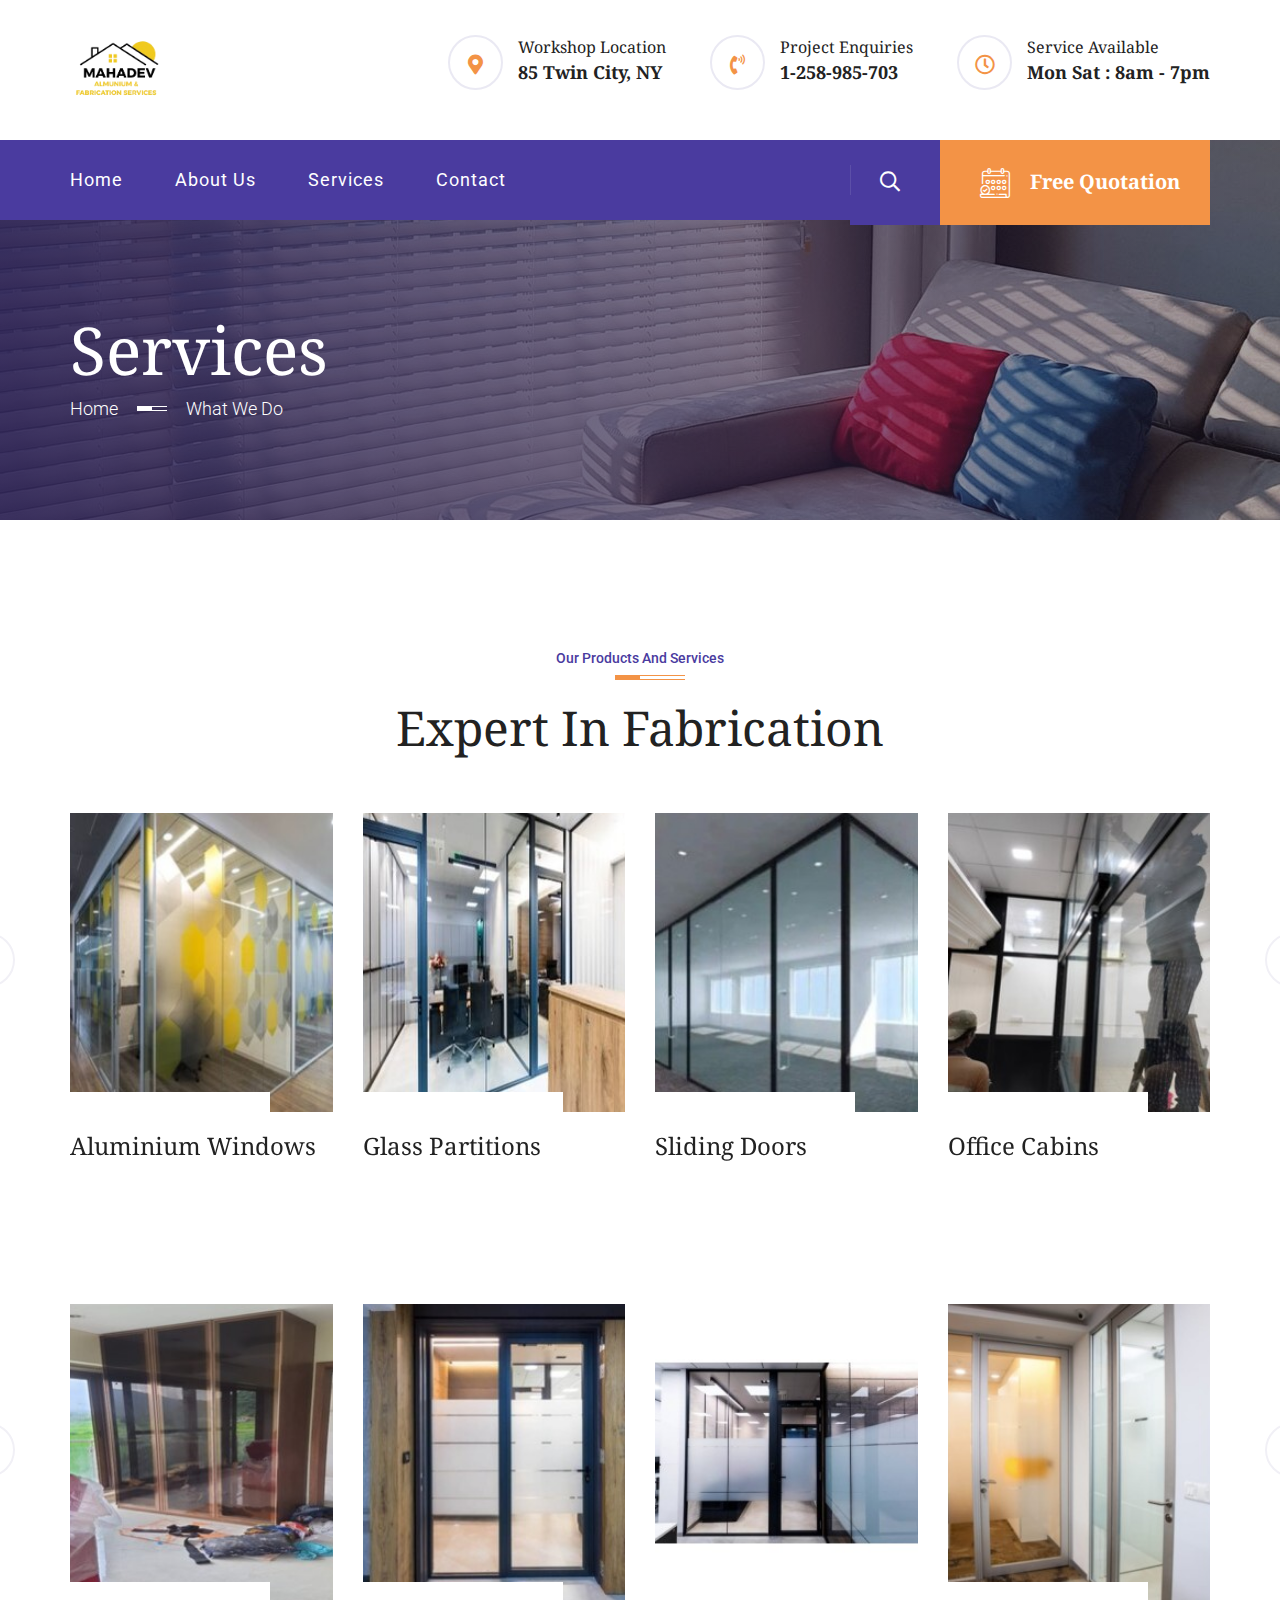
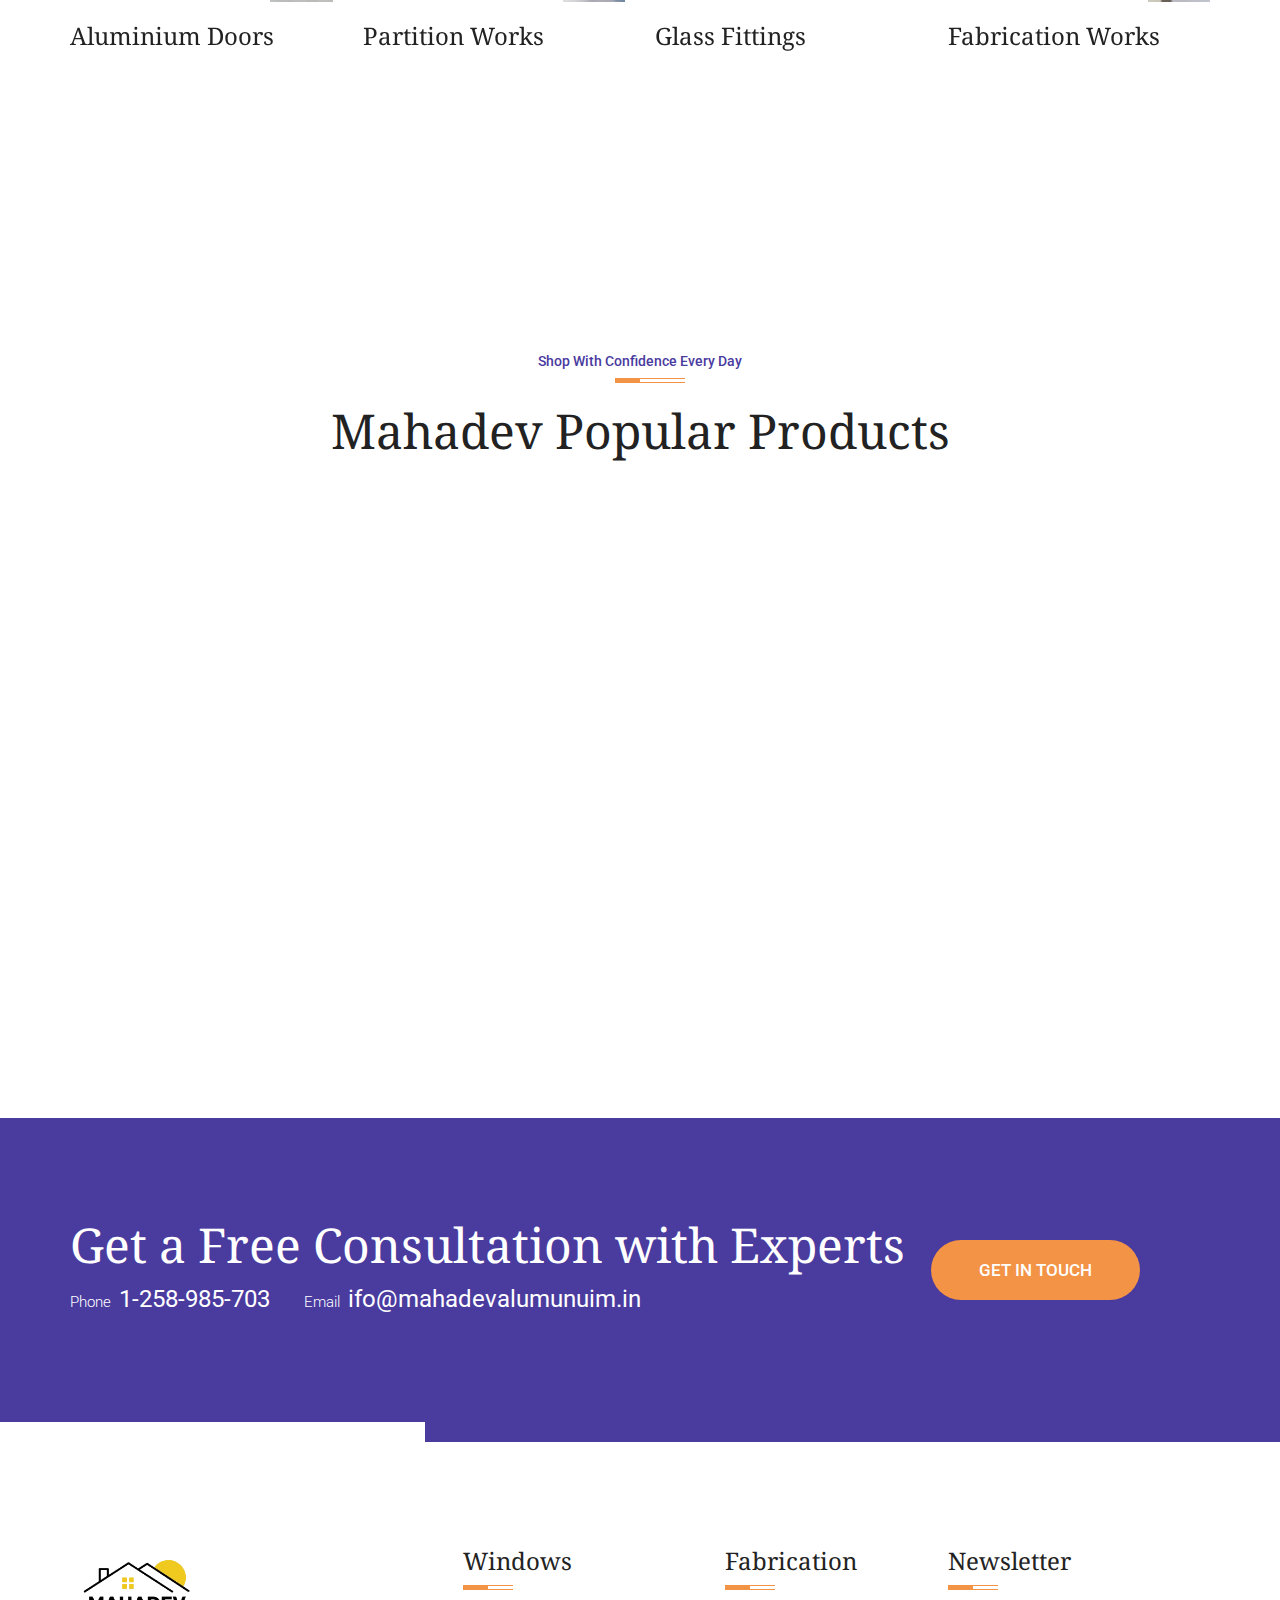
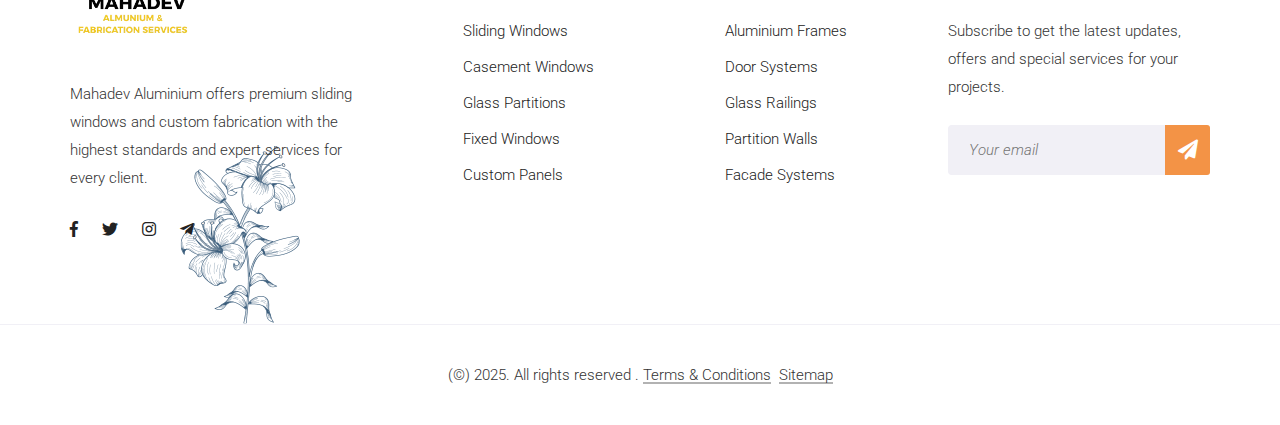
<file: service.html>
<!DOCTYPE html>
<html lang="en">
<head>
<meta charset="utf-8">
<meta http-equiv="X-UA-Compatible" content="IE=edge">
<meta name="viewport" content="width=device-width, initial-scale=1.0, maximum-scale=1.0, user-scalable=0">

 <title>Mahadev almunium & Fabrication Services</title>
  <meta name="description" content="Get top-quality aluminum sliding windows and fabrication work. Durable, rust-free, and custom-made solutions for homes and offices.">
  <meta name="keywords" content="aluminum windows, sliding windows, aluminum fabrication, custom aluminum work, window installation, aluminum doors">
  <meta name="robots" content="index, follow">


<!-- Fav Icon -->
<link rel="icon" href="assets/images/logo-web-fav.png" type="image/x-icon">

<!-- Google Fonts -->
<link href="https://fonts.googleapis.com/css2?family=Noto+Serif:ital,wght@0,400;0,700;1,400;1,700&display=swap" rel="stylesheet">
<link href="https://fonts.googleapis.com/css2?family=Roboto:ital,wght@0,100;0,300;0,400;0,500;0,700;0,900;1,100;1,300;1,400;1,500;1,700;1,900&display=swap" rel="stylesheet">

<!-- Stylesheets -->
<link href="assets/css/font-awesome-all.css" rel="stylesheet">
<link href="assets/css/icomoon.css" rel="stylesheet">
<link href="assets/css/owl.css" rel="stylesheet">
<link href="assets/css/bootstrap.css" rel="stylesheet">
<link href="assets/css/jquery.fancybox.min.css" rel="stylesheet">
<link href="assets/css/animate.css" rel="stylesheet">
<link href="assets/css/color.css" rel="stylesheet">
<link href="assets/css/global.css" rel="stylesheet">
<link href="assets/css/style.css" rel="stylesheet">
<link href="assets/css/responsive.css" rel="stylesheet">

</head>


<!-- page wrapper -->
<body>

    <div class="boxed_wrapper">



        <!-- main header -->
         <header class="main-header style-two">
    
    <!-- header-upper -->
    <div class="header-upper">
        <div class="auto-container">
            <div class="upper-inner clearfix">
                <div class="logo-box pull-left">
                    <figure class="logo"><a href="index.html"><img src="assets/images/logo-web.png" alt="" style="    width: 98px;"></a></figure>
                </div>
                <ul class="upper-info clearfix pull-right">
                    <li>
                        <i class="fas fa-map-marker-alt"></i>
                        <h6>Workshop Location</h6>
                        <h5>85 Twin City, NY</h5>
                    </li>
                    <li>
                        <i class="fas fa-phone-volume"></i>
                        <h6>Project Enquiries</h6>
                        <h5><a href="tel:1258985703">1-258-985-703</a></h5>
                    </li>
                    <li>
                        <i class="far fa-clock"></i>
                        <h6>Service Available</h6>
                        <h5>Mon Sat : 8am - 7pm</h5>
                    </li>
                </ul>
            </div>
        </div>
    </div>
    <!-- header-lower -->
    <div class="header-lower">
        <div class="auto-container">
            <div class="lower-inner">
                <div class="outer-box clearfix">
                    <div class="menu-area pull-left">
                        <!--Mobile Navigation Toggler-->
                        <div class="mobile-nav-toggler">
                            <i class="icon-bar"></i>
                            <i class="icon-bar"></i>
                            <i class="icon-bar"></i>
                        </div>
                        <nav class="main-menu navbar-expand-md navbar-light">
                            <div class="collapse navbar-collapse show clearfix" id="navbarSupportedContent">
                                <ul class="navigation clearfix">
                                    <li><a href="index.html">Home</a></li>
                                    <li><a href="about.html">About Us</a></li>
                                    <li><a href="index.html">Services</a></li>
                                    <li><a href="contact.html">Contact</a></li>   
                                </ul>
                            </div>
                        </nav>
                    </div>
                    <ul class="menu-right-content pull-right clearfix">
                        <li class="search-box-outer">
                            <div class="dropdown">
                                <button class="search-box-btn" type="button" id="dropdownMenu3" data-toggle="dropdown" aria-haspopup="true" aria-expanded="false"><i class="far fa-search"></i></button>
                                <div class="dropdown-menu search-panel" aria-labelledby="dropdownMenu3">
                                    <div class="form-container">
                                        <form method="post" action="blog.html">
                                            <div class="form-group">
                                                <input type="search" name="search-field" value="" placeholder="Search...." required="">
                                                <button type="submit" class="search-btn"><span class="fas fa-search"></span></button>
                                            </div>
                                        </form>
                                    </div>
                                </div>
                            </div>
                        </li>
                        <li class="support-box">
                            <a href="index.html">
                                <i class="icon-calendar"></i>
                                <h4>Free Quotation</h4>
                            </a>
                        </li>
                    </ul>
                </div>
            </div>
        </div>
    </div>

    <!--sticky Header-->
    <div class="sticky-header">
        <div class="auto-container">
            <div class="outer-box clearfix">
                <div class="menu-area pull-left">
                    <nav class="main-menu clearfix">
                        <!--Keep This Empty / Menu will come through Javascript-->
                    </nav>
                </div>
                <ul class="menu-right-content pull-right clearfix">
                    <li class="search-box-outer">
                        <div class="dropdown">
                            <button class="search-box-btn" type="button" id="dropdownMenu4" data-toggle="dropdown" aria-haspopup="true" aria-expanded="false"><i class="far fa-search"></i></button>
                            <div class="dropdown-menu search-panel" aria-labelledby="dropdownMenu4">
                                <div class="form-container">
                                    <form method="post" action="blog.html">
                                        <div class="form-group">
                                            <input type="search" name="search-field" value="" placeholder="Search...." required="">
                                            <button type="submit" class="search-btn"><span class="fas fa-search"></span></button>
                                        </div>
                                    </form>
                                </div>
                            </div>
                        </div>
                    </li>
                    <li class="support-box">
                        <a href="index.html">
                            <i class="icon-calendar"></i>
                            <h4>Free Quotation</h4>
                        </a>
                    </li>
                </ul>
            </div>
        </div>
    </div>
</header>
        <!-- main-header end -->

        <!-- Mobile Menu  -->
        <div class="mobile-menu">
            <div class="menu-backdrop"></div>
            <div class="close-btn"><i class="fas fa-times"></i></div>
            
            <nav class="menu-box">
                <div class="nav-logo"><a href="index.html"><img src="assets/images/logo-web.png" alt="" title=""></a></div>
                <div class="menu-outer"><!--Here Menu Will Come Automatically Via Javascript / Same Menu as in Header--></div>
                <div class="contact-info">
                    <h4>Contact Info</h4>
                    <ul>
                        <li>Chicago 12, Melborne City, USA</li>
                        <li><a href="tel:+8801682648101">+88 01682648101</a></li>
                        <li><a href="mailto:ifo@mahadevalumunuim.in">ifo@mahadevalumunuim.in</a></li>
                    </ul>
                </div>
                <div class="social-links">
                    <ul class="clearfix">
    <li><a href="index.html"><span class="fab fa-facebook-square"></span></a></li>
    <li><a href="index.html"><span class="fab fa-twitter"></span></a></li>
    <li><a href="index.html"><span class="fab fa-instagram"></span></a></li>
    <li><a href="index.html"><span class="fab fa-telegram-plane"></span></a></li>
</ul>
<li><a href="index.html"><span class="fab fa-youtube"></span></a></li>
                    </ul>
                </div>
            </nav>
        </div><!-- End Mobile Menu -->


        <!--Page Title-->
        <section class="page-title" style="background-image: url(assets/images/background/page-title.jpg);">
            <div class="auto-container">
                <div class="content-box">
                    <div class="title">
                        <h1>Services</h1>
                    </div>
                    <ul class="bread-crumb clearfix">
                        <li><a href="index.html">Home</a></li>
                        <li class="shape"></li>
                        <li>What We Do</li>
                    </ul>
                </div>
            </div>
        </section>
        <!--End Page Title-->


        <!-- service-section -->
<section class="service-section">
    <div class="title-text">
        <span class="text text-1 wow slideInRight animated animated" data-wow-delay="00ms" data-wow-duration="1500ms">Aluminium</span>
        <span class="text text-2 wow slideInLeft animated animated" data-wow-delay="00ms" data-wow-duration="1500ms">Fabrication</span>
    </div>
    <div class="auto-container">
        <div class="sec-title centred">
            <p>Our Products And Services</p>
            <div class="shape"></div>
            <h2>Expert In Fabrication</h2>
        </div>
        <div class="service-layout-one">
            <div class="four-item-carousel owl-carousel owl-theme owl-dots-none">
                <div class="service-block-one">
                    <div class="inner-box">
                        <figure class="image-box">
                            <img src="assets/images/service/service1.jpg" alt="">
                            <a href="assets/images/service/service1.jpg" class="lightbox-image">+</a>
                        </figure>
                        <div class="lower-content">
                            <h3><a href="service-details.html">Aluminium Windows</a></h3>
                        </div>
                    </div>
                </div>
                <div class="service-block-one">
                    <div class="inner-box">
                        <figure class="image-box">
                            <img src="assets/images/service/service9.jpeg" alt="">
                            <a href="assets/images/service/service9.jpeg" class="lightbox-image">+</a>
                        </figure>
                        <div class="lower-content">
                            <h3><a href="service-details.html">Glass Partitions</a></h3>
                        </div>
                    </div>
                </div>
                <div class="service-block-one">
                    <div class="inner-box">
                        <figure class="image-box">
                            <img src="assets/images/service/service2.jpg" alt="">
                            <a href="assets/images/service/service2.jpg" class="lightbox-image">+</a>
                        </figure>
                        <div class="lower-content">
                            <h3><a href="service-details-3.html">Sliding Doors</a></h3>
                        </div>
                    </div>
                </div>
                <div class="service-block-one">
                    <div class="inner-box">
                        <figure class="image-box">
                            <img src="assets/images/service/service3.jpg" alt="">
                            <a href="assets/images/service/service3.jpg" class="lightbox-image">+</a>
                        </figure>
                        <div class="lower-content">
                            <h3><a href="service-details-4.html">Office Cabins</a></h3>
                        </div>
                    </div>
                </div>
            </div>
        </div>
        <div class="service-layout-two">
            <div class="four-item-carousel owl-carousel owl-theme owl-dots-none">
                <div class="service-block-one">
                    <div class="inner-box">
                        <figure class="image-box">
                            <img src="assets/images/service/service4.jpg" alt="">
                            <a href="assets/images/service/service4.jpg" class="lightbox-image">+</a>
                        </figure>
                        <div class="lower-content">
                            <h3><a href="service-details.html">Aluminium Doors</a></h3>
                        </div>
                    </div>
                </div>
                <div class="service-block-one">
                    <div class="inner-box">
                        <figure class="image-box">
                            <img src="assets/images/service/service5.jpg" alt="">
                            <a href="assets/images/service/service5.jpg" class="lightbox-image">+</a>
                        </figure>
                        <div class="lower-content">
                            <h3><a href="service-details.html">Partition Works</a></h3>
                        </div>
                    </div>
                </div>
                <div class="service-block-one">
                    <div class="inner-box">
                        <figure class="image-box">
                            <img src="assets/images/service/service77.jpg" alt="">
                            <a href="assets/images/service/service77.jpg" class="lightbox-image">+</a>
                        </figure>
                        <div class="lower-content">
                            <h3><a href="service-details.html">Glass Fittings</a></h3>
                        </div>
                    </div>
                </div>
                <div class="service-block-one">
                    <div class="inner-box">
                        <figure class="image-box">
                            <img src="assets/images/service/service88.jpg" alt="">
                            <a href="assets/images/service/service88.jpg" class="lightbox-image">+</a>
                        </figure>
                        <div class="lower-content">
                            <h3><a href="service-details.html">Fabrication Works</a></h3>
                        </div>
                    </div>
                </div>
            </div>
        </div>
    </div>
</section>
<!-- service-section end -->


        <!-- shop-section -->
     <section class="shop-section">
    <div class="auto-container">
        <div class="sec-title centred">
            <p>Shop With Confidence Every Day</p>
            <div class="shape"></div>
            <h2>Mahadev Popular Products</h2>
        </div>
       <div class="row clearfix">
            <div class="col-lg-3 col-md-6 col-sm-12 shop-block">
                <div class="shop-block-one wow fadeInUp animated animated" data-wow-delay="00ms" data-wow-duration="1500ms">
                    <div class="inner-box">
                        <figure class="image-box">
                            <img src="assets/images/resource/shop/shop11.jpg" alt="">
                            <a href="index.html" class="cart-btn theme-btn-one"><i class="icon-shopping-cart"></i>Add To Cart</a>
                        </figure>
                        <div class="lower-content">
                            <div class="inner">
                                <span class="category">Aluminium Windows</span>
                                <h5><a href="index.html">Premium Sliding Aluminium Windows</a></h5>
                               
                            </div>
                        </div>
                    </div>
                </div>
            </div>
            <div class="col-lg-3 col-md-6 col-sm-12 shop-block">
                <div class="shop-block-one wow fadeInUp animated animated" data-wow-delay="200ms" data-wow-duration="1500ms">
                    <div class="inner-box">
                        <figure class="image-box">
                            <img src="assets/images/resource/shop/shop2.jpg" alt="">
                            <a href="index.html" class="cart-btn theme-btn-one"><i class="icon-shopping-cart"></i>Add To Cart</a>
                        </figure>
                        <div class="lower-content">
                            <div class="inner">
                                <span class="category">Glass Partitions</span>
                                <h5><a href="index.html">Designer Office Glass Partition Panels</a></h5>
                                
                            </div>
                        </div>
                    </div>
                </div>
            </div>
            <div class="col-lg-3 col-md-6 col-sm-12 shop-block">
                <div class="shop-block-one wow fadeInUp animated animated" data-wow-delay="400ms" data-wow-duration="1500ms">
                    <div class="inner-box">
                        <figure class="image-box">
                            <img src="assets/images/resource/shop/shop33.jpg" alt="">
                            <a href="index.html" class="cart-btn theme-btn-one"><i class="icon-shopping-cart"></i>Add To Cart</a>
                        </figure>
                        <div class="lower-content">
                            <div class="inner">
                                <span class="category">Sliding Doors</span>
                                <h5><a href="index.html">Smooth Track Aluminium Sliding Doors</a></h5>
                              
                            </div>
                        </div>
                    </div>
                </div>
            </div>
            <div class="col-lg-3 col-md-6 col-sm-12 shop-block">
                <div class="shop-block-one wow fadeInUp animated animated" data-wow-delay="600ms" data-wow-duration="1500ms">
                    <div class="inner-box">
                        <figure class="image-box">
                            <img src="assets/images/resource/shop/shop44.jpg" alt="">
                            <a href="index.html" class="cart-btn theme-btn-one"><i class="icon-shopping-cart"></i>Add To Cart</a>
                        </figure>
                        <div class="lower-content">
                            <div class="inner">
                                <span class="category">Fabrication Works</span>
                                <h5><a href="index.html">Custom Aluminium Fabrication Solutions</a></h5>
                               
                            </div>
                        </div>
                    </div>
                </div>
            </div>
        </div>
    </div>
</section>

        <!-- shop-section end -->


        <!-- cta-section -->
      <section class="cta-section">
    <div class="auto-container">
        <div class="inner-box pr-70 clearfix">
            <div class="text pull-left">
                <h2>Get a Free Consultation with Experts</h2>
                <ul class="info clearfix">
                    <li>Phone&nbsp;&nbsp;<a href="tel:1258985703">1-258-985-703</a></li>
                    <li>Email&nbsp;&nbsp;<a href="mailto:ifo@mahadevalumunuim.in">ifo@mahadevalumunuim.in</a></li>
                </ul>
            </div>
            <div class="btn-box pull-right">
                <a href="contact.html" class="theme-btn-one">Get In Touch</a>
            </div>
        </div>
    </div>
</section>

        <!-- cta-section end -->


        <!-- main-footer -->
       <footer class="main-footer">
    <div class="footer-top">
        <figure class="vector-image"><img src="assets/images/resource/vector-image-4.png" alt=""></figure>
        <div class="auto-container">
            <div class="widget-section">
                <div class="row clearfix">
                    <div class="col-lg-3 col-md-6 col-sm-12 footer-column">
                        <div class="footer-widget logo-widget">
                            <div class="footer-logo">
                                <figure class="logo"><a href="index.html"><img src="assets/images/logo-web.png" alt=""></a></figure>
                            </div>
                            <div class="text">
                                <p>Mahadev Aluminium offers premium sliding windows and custom fabrication with the highest standards and expert services for every client.</p>
                            </div>
                            <ul class="footer-social clearfix">
                                <li><a href="index.html"><i class="fab fa-facebook-f"></i></a></li>
                                <li><a href="index.html"><i class="fab fa-twitter"></i></a></li>
                                <li><a href="index.html"><i class="fab fa-instagram"></i></a></li>
                                <li><a href="index.html"><i class="fab fa-telegram-plane"></i></a></li>
                            </ul>
                        </div>
                    </div>
                    <div class="col-lg-3 col-md-6 col-sm-12 footer-column">
                        <div class="footer-widget links-widget ml-100">
                            <div class="widget-title">
                                <h3>Windows</h3>
                                <div class="shape"></div> 
                            </div>
                            <div class="widget-content">
                                <ul class="links clearfix">
                                    <li><a href="index.html">Sliding Windows</a></li>
                                    <li><a href="index.html">Casement Windows</a></li>
                                    <li><a href="index.html">Glass Partitions</a></li>
                                    <li><a href="index.html">Fixed Windows</a></li>
                                    <li><a href="index.html">Custom Panels</a></li>
                                </ul>
                            </div>
                        </div>
                    </div>
                    <div class="col-lg-3 col-md-6 col-sm-12 footer-column">
                        <div class="footer-widget links-widget ml-70">
                            <div class="widget-title">
                                <h3>Fabrication</h3>
                                <div class="shape"></div> 
                            </div>
                            <div class="widget-content">
                                <ul class="links clearfix">
                                    <li><a href="index.html">Aluminium Frames</a></li>
                                    <li><a href="index.html">Door Systems</a></li>
                                    <li><a href="index.html">Glass Railings</a></li>
                                    <li><a href="index.html">Partition Walls</a></li>
                                    <li><a href="index.html">Facade Systems</a></li>
                                </ul>
                            </div>
                        </div>
                    </div>
                    <div class="col-lg-3 col-md-6 col-sm-12 footer-column">
                        <div class="footer-widget newsletter-widget">
                            <div class="widget-title">
                                <h3>Newsletter</h3>
                                <div class="shape"></div> 
                            </div>
                            <div class="widget-content">
                                <p>Subscribe to get the latest updates, offers and special services for your projects.</p>
                                <form action="index.html" method="post" class="subscribe-form">
                                    <div class="form-group">
                                        <input type="email" name="email" placeholder="Your email" required="">
                                        <button type="submit"><i class="fas fa-paper-plane"></i></button>
                                    </div>
                                </form>
                            </div>
                        </div>
                    </div>
                </div>
            </div>
        </div>
    </div>
    <div class="footer-bottom">
        <div class="auto-container">
            <div class="copyright centred">
                <p>(&copy;) 2025. All rights reserved . <a href="index.html">Terms & Conditions</a>&nbsp;&nbsp;<a href="index.html">Sitemap</a></p>
            </div>
        </div>
    </div>
</footer>

        <!-- main-footer end -->


        <!--Scroll to top-->
        <button class="scroll-top scroll-to-target" data-target="html">
            <span class="far fa-long-arrow-alt-up"></span>
        </button>
    </div>


    <!-- jequery plugins -->
    <script src="assets/js/jquery.js"></script>
    <script src="assets/js/popper.min.js"></script>
    <script src="assets/js/bootstrap.min.js"></script>
    <script src="assets/js/owl.js"></script>
    <script src="assets/js/wow.js"></script>
    <script src="assets/js/validation.js"></script>
    <script src="assets/js/jquery.fancybox.js"></script>
    <script src="assets/js/appear.js"></script>
    <script src="assets/js/scrollbar.js"></script>
    <script src="assets/js/bxslider.js"></script>
    <script src="assets/js/isotope.js"></script>

    <!-- main-js -->
    <script src="assets/js/script.js"></script>

</body><!-- End of .page_wrapper -->
</html>
</file>
<file: assets/css/icomoon.css>
@font-face {
  font-family: 'icomoon';
  src:  url('../fonts/icomoon.eot?2fuvis');
  src:  url('../fonts/icomoon.eot?2fuvis#iefix') format('embedded-opentype'),
    url('../fonts/icomoon.ttf?2fuvis') format('truetype'),
    url('../fonts/icomoon.woff?2fuvis') format('woff'),
    url('../fonts/icomoon.svg?2fuvis#icomoon') format('svg');
  font-weight: normal;
  font-style: normal;
  font-display: block;
}

[class^="icon-"], [class*=" icon-"] {
  /* use !important to prevent issues with browser extensions that change fonts */
  font-family: 'icomoon' !important;
  speak: never;
  font-style: normal;
  font-weight: normal;
  font-variant: normal;
  text-transform: none;
  line-height: 1;

  /* Better Font Rendering =========== */
  -webkit-font-smoothing: antialiased;
  -moz-osx-font-smoothing: grayscale;
}

.icon-arrow:before {
  content: "\e900";
}
.icon-calendar:before {
  content: "\e901";
}
.icon-calendar_blog:before {
  content: "\e902";
}
.icon-folder:before {
  content: "\e903";
}
.icon-icon1:before {
  content: "\e904";
}
.icon-icon2:before {
  content: "\e905";
}
.icon-icon3:before {
  content: "\e906";
}
.icon-icon4:before {
  content: "\e907";
}
.icon-icon5:before {
  content: "\e908";
}
.icon-icon6:before {
  content: "\e909";
}
.icon-icon7:before {
  content: "\e90a";
}
.icon-icon8:before {
  content: "\e90b";
}
.icon-icon9:before {
  content: "\e90c";
}
.icon-icon10:before {
  content: "\e90d";
}
.icon-icon11:before {
  content: "\e90e";
}
.icon-icon12:before {
  content: "\e90f";
}
.icon-icon13:before {
  content: "\e910";
}
.icon-icon14:before {
  content: "\e911";
}
.icon-icon15:before {
  content: "\e912";
}
.icon-icon16:before {
  content: "\e913";
}
.icon-logo:before {
  content: "\e914";
}
.icon-phone:before {
  content: "\e915";
}
.icon-quotes:before {
  content: "\e916";
}
.icon-shopping-cart:before {
  content: "\e917";
}
.icon-tick:before {
  content: "\e918";
}
.icon-user:before {
  content: "\e919";
}
</file>
<file: assets/css/color.css>
/* template-color */

.main-header.style-one .header-lower{
  background: #4a3b9f;
}

.main-header .search-box-btn:hover{
	color: #f39346;
}

.main-header.style-one .menu-right-content li.support-box{
	background: #f39346;
}

.main-header.style-one .menu-right-content li.support-box:before{
	background: #f39346;
}

.main-menu .navigation > li.current > a,
.main-menu .navigation > li:hover > a{
  color: #f39346;
}

.main-menu .navigation > li > ul > li > a:hover,
.main-menu .navigation > li > .megamenu li > a:hover{
	color: #f39346;
}

.main-menu .navigation > li > ul > li > ul > li > a:hover{
  color: #f39346;
}

.banner-section.style-one:before{
	background: #4a3b9f;
}

.banner-carousel .slide-item:before{
	background: #1f1749;
}

.theme-btn-one{
	background: #f39346;
}

.nav-style-one .owl-nav .owl-prev:hover,
.nav-style-one .owl-nav .owl-next:hover{
  background: #f39346;
}

.banner-section .social-links li a:hover{
	background: #f39346;
}

.sec-title p{
	color: #4a3b9f;
}

.sec-title .shape{
	background: #f39346;
}

.sec-title .shape:before{
	background: #f39346;
}

.sec-title .shape:after{
	background: #f39346;
}

.sticky-header{
	background: #4a3b9f;
}

.content_block_1 .content-box .inner-box .inner{
	border-top: 3px solid #4a3b9f;
}

.content_block_1 .content-box .inner-box .inner .list-item li:before{
	color: #f39346;
}

.image_block_1 .image-box:before{
	border: 1px solid #f39346;
}

.feature-section .bg-layer:before{
	background: #4a3b9f;
}

.feature-block-one .inner-box .shape{
	background: #f39346;
}

.feature-block-one .inner-box .shape:before{
	background: #f39346;
}

.feature-block-one .inner-box .shape:after{
	background: #f39346;
}

.feature-block-one .inner-box:hover .icon-box{
	color: #f39346;
}

.feature-block-one .inner-box:before{
	border: 1px solid #f39346;
}

.service-block-one .inner-box .image-box{
	background: #f39346;
}

.service-block-one .inner-box .lower-content h3 a:hover{
  color: #f39346;
}

.service-section .owl-nav .owl-prev:hover,
.service-section .owl-nav .owl-next:hover{
  border-color: #f39346;
  background: #f39346;
}

.service-section .service-layout-two .owl-nav .owl-prev:hover,
.service-section .service-layout-two .owl-nav .owl-next:hover{
  border-color: #4a3b9f;
  background: #4a3b9f;
}

.service-layout-two .service-block-one .inner-box .image-box{
  background: #4a3b9f;
}

.service-layout-two .service-block-one .inner-box .lower-content h3 a:hover{
  color: #4a3b9f;
}

.provided-service .outer-container .left-column .inner-box:before{
	background: #f39346;
}

.provided-service .outer-container .right-column .inner-box:before{
	background: #4a3b9f;
}

.provided-service .outer-container .inner-box .content-box a:hover{
	color: #f39346;
}

.shop-block-one .inner-box .image-box{
	background: #4a3b9f;
}

.shop-block-one .inner-box .lower-content .category{
	color: #4a3b9f;
}

.shop-block-one .inner-box .lower-content h5 a:hover{
  color: #4a3b9f;
}

.shop-block-one .inner-box .lower-content h3{
	color: #4a3b9f;
}

.testimonial-section .bg-layer:before{
	background: #4a3b9f;
}

.testimonial-section .slider-content .testimonial-content .quote-box i{
	color: #f39346;
}

.testimonial-section .slider-content .testimonial-content .quote-box .shape{
	background: #4a3b9f;
}

.testimonial-section .slider-content .testimonial-content .quote-box .shape:before{
	background: #4a3b9f;
}

.testimonial-section .slider-content .testimonial-content .quote-box .shape:after{
	background: #4a3b9f;
}

.testimonial-section .slider-content .testimonial-content .author-info h5{
	color: #4a3b9f;
}

.testimonial-section .slider-content .testimonial-content .inner-box:before{
	border: 1px solid #f39346;
}

.news-block-one .inner-box .image-box{
	background: #4a3b9f;
}

.news-block-one .inner-box .lower-content .inner .post-info li{
	color: #4a3b9f;
}

.news-block-one .inner-box .lower-content .inner .post-info li a{
	color: #4a3b9f;
}

.news-block-one .inner-box .lower-content .inner .post-info li a:hover{
	color: #f39346;
}

.news-block-one .inner-box .lower-content .inner h3 a:hover{
	color: #f39346;
}

.news-block-one .inner-box .lower-content .inner .post-info li:before{
	background: #4a3b9f;
}

.theme-btn-one:hover{
	background: #4a3b9f;
}

.theme-btn-one:before{
	background: #4a3b9f;
}

.contact-section .outer-container{
	background: #4a3b9f;
}

.contact-section .right-column .map-inner .map-info{
	border-top: 3px solid #f39346;
}

.contact-section .right-column .map-inner .map-info .info li a:hover{
  color: #f39346;
}

.contact-section .lower-inner .info-column .single-item .icon-box{
	color: #f39346;
}

.contact-section .lower-inner .info-column .single-item .icon-box:before{
	background: #f39346;
}

.contact-section .lower-inner .info-column .single-item:hover .icon-box{
	background: #f39346;
}

.scroll-top{
	background: #4a3b9f;
}

.scroll-top:hover{
	background: #f39346;
}

.footer-top .footer-social li a:hover{
  color: #f39346;
}

.footer-top .widget-title .shape{
	background: #f39346;
}

.footer-top .widget-title .shape:before{
  background: #f39346;
}

.footer-top .widget-title .shape:after{
  background: #f39346;
}

.footer-top .links-widget .links li a:hover{
  color: #f39346;
}

.footer-top .newsletter-widget .widget-content .subscribe-form .form-group button{
	background: #f39346;
}

.footer-top .newsletter-widget .widget-content .subscribe-form .form-group input:focus{
  border-color: #f39346 !important;
}

.footer-bottom .copyright p a:hover{
  color: #f39346;
  border-color: #f39346;
}

.main-header.style-two .header-top .info li a:hover{
  color: #f39346;
}

.main-header.style-two .header-social li a:hover{
  color: #f39346;
}

.main-header.style-two .header-upper .upper-info li i{
	color: #f39346;
}

.main-header.style-two .header-upper .upper-info li h5 a:hover{
  color: #f39346;
}

.main-header.style-two .header-lower .outer-box{
	background: #4a3b9f;
}

.main-header.style-two .header-lower .outer-box:before{
	background: #4a3b9f;
}

.main-header.style-two .menu-right-content .support-box{
	background: #f39346;
}

.main-header.style-two .menu-right-content .support-box:before{
	background: #f39346;
}

.main-header.style-two .search-box-outer:before{
	background: #4a3b9f;
}

.banner-section.style-two .nav-style-one .owl-nav .owl-prev:hover, 
.banner-section.style-two .nav-style-one .owl-nav .owl-next:hover {
  background: #4a3b9f;
}

.feature-block-two .inner-box:hover .icon-box:before{
	background: #f39346;
}

.feature-block-two .inner-box .icon-box{
	color: #f39346;
}

.feature-block-two .inner-box:hover .icon-box{
	background: #f39346;
}

.banner-section.style-two .content-box .btn-box .banner-btn:hover{
	color: #f39346;
}

.about-style-two .lower-box .content-box .single-item .icon-box{
	color: #f39346;
}

.about-style-two .lower-box .image-box:after{
	border: 1px solid #f39346;
}

.service-block-two .inner-box .icon-box{
	color: #4a3b9f;
}

.service-block-two .inner-box .icon-box:before{
	background: rgba(243,147,70,0.95);
}

.service-block-two .inner-box .lower-content h3 a:hover{
  color: #f39346;
}

.service-block-two .inner-box .lower-content p{
	color: #4a3b9f;
}

.alternet-2 .service-block-two .inner-box .icon-box{
  color: #f39346;
}

.alternet-2 .service-block-two .inner-box .icon-box:before{
  background: rgba(74,59,159,0.95);
}

.chooseus-section .bg-layer:before{
	background: #4a3b9f;
}

.content_block_2 .single-item .inner-box span{
	color: #4a3b9f;
}

.content_block_2 .single-item .inner-box .shape{
	background: #f39346;
}

.content_block_2 .single-item .inner-box .shape:before{
	background: #f39346;
}

.content_block_2 .single-item .inner-box .shape:after{
	background: #f39346;
}

.content_block_2 .single-item .inner-box .text h1{
	color: #4a3b9f;
}

.working-block-one .inner-box .image-box{
	background: #4a3b9f;
}

.working-block-one .inner-box .inner h3 a:hover{
  color: #f39346;
}

.working-block-one .inner-box .inner p{
	color: #4a3b9f;
}

.project-block-one .inner-box .image-box:before{
	background: #f39346;
}

.team-section .carousel-inner{
	border-top: 3px solid #f39346;
}

.team-block-one .inner-box .lower-content h3 a:hover{
  color: #f39346;
}

.team-block-one .inner-box .lower-content .info-box li a{
	color: #4a3b9f;
}

.team-block-one .inner-box .lower-content .info-box li a:hover{
  color: #f39346;
}

.team-section .owl-theme .owl-dots .owl-dot.active span,
.team-section .owl-theme .owl-dots .owl-dot span:hover{
	background: #f39346;
	border-color: #f39346;
}

.contact-section .form-column .info-list li a:hover{
  color: #f39346;
}

.main-footer.style-two .footer-top .newsletter-widget .widget-content .subscribe-form .form-group button{
  background: #4a3b9f;
}

.main-footer.style-two .footer-top .newsletter-widget .widget-content .subscribe-form .form-group input:focus{
  border-color: #4a3b9f !important;
}

.page-title .content-box .bread-crumb li a:hover{
  color: #f39346;
}

.history-section .tab-btn-box .tab-btns li:before{
	background-color: #4a3b9f;
}

.history-section .tab-btn-box .tab-btns li.active-btn:before,
.history-section .tab-btn-box .tab-btns li:hover:before{
  background-color: #f39346;
}

.history-section .tabs-content .image-box:before{
	border: 1px solid #f39346;
}

.content_block_3 .content-box .list-item li:before{
	color: #4a3b9f;
}

.bg-color-3{
	background: #5e51aa;
}

.sortable-masonry .filters .filter-tabs li.active,
.sortable-masonry .filters .filter-tabs li:hover{
  background: #4a3b9f;
}

.gallery-page-section .more-btn a:hover{
	background: #f39346;
	border-color: #f39346;
}

.error-section .inner-box p a{
	color: #f39346;
}

.cta-section:before{
	background: #4a3b9f;
}

.cta-section .inner-box .text .info li a:hover{
  color: #f39346;
}

.default-sidebar .sidebar-widget{
	border-top: 3px solid #4a3b9f;
}

.default-sidebar .sidebar-widget .widget-title .shape{
	background: #f39346;
}

.default-sidebar .sidebar-widget .widget-title .shape:before{
	background: #f39346;
}

.default-sidebar .sidebar-widget .widget-title .shape:after{
	background: #f39346;
}

.default-sidebar .category-widget .category-list li:hover h5 a,
.default-sidebar .category-widget .category-list li.active h5 a{
  color: #f39346;
}

.default-sidebar .sidebar-gallery:before{
	background: #4a3b9f;
}

.default-sidebar .download-brochure .brochure-list li i{
	color: #4a3b9f;
}

.default-sidebar .download-brochure .brochure-list li h5 a:hover{
  color: #f39346;
}

.default-sidebar .free-quote .quote-form .form-group input:focus,
.default-sidebar .free-quote .quote-form .form-group textarea:focus{
  border-color: #f39346 !important;
}

.service-details-content .two-column .video-inner:before{
	background: #f39346;
}

.service-details-content .two-column .text h3{
	color: #4a3b9f;
}

.service-details-content .text p a{
	color: #4a3b9f;
}

.service-details-content .text p a:hover{
	color: #f39346;
}

.pagination li a:hover,
.pagination li a.active{
  background: #f39346;
}

.news-block-two .inner-box .image-box{
	background: #4a3b9f;
}

.news-block-two .inner-box .lower-content .inner .post-info li{
	color: #4a3b9f;
}

.news-block-two .inner-box .lower-content .inner .post-info li a{
	color: #4a3b9f;
}

.news-block-two .inner-box .lower-content .inner .post-info li a:hover{
	color: #f39346;
}

.news-block-two .inner-box .lower-content .inner .post-info li i{
	color: #f39346;
}

.news-block-two .inner-box .lower-content .inner h2 a:hover{
  color: #f39346;
}

.news-block-two .inner-box .video-inner:before{
	background: rgba(74,59,159,0.8);
}

.news-block-two .inner-box .owl-nav .owl-prev:hover,
.news-block-two .inner-box .owl-nav .owl-next:hover{
	background: #4a3b9f;
}

.sidebar-page-container .pagination li a:hover, 
.sidebar-page-container .pagination li a.active{
  background: #4a3b9f;
}

.sidebar .search-widget .form-group input:focus{
  border-color: #f39346 !important;
}

.sidebar .search-widget .form-group button{
	background: #f39346;
}

.sidebar .post-widget .post .post-thumb{
	background: #4a3b9f;
}

.sidebar .post-widget .post h5 a:hover{
  color: #f39346;
}

.sidebar .post-widget .post .post-date{
	color: #4a3b9f;
}

.sidebar .post-widget .post .post-date i{
	color: #f39346;
}

.blog-details-content .inner-box .post-info li{
	color: #4a3b9f;
}

.blog-details-content .inner-box .post-info li a{
	color: #4a3b9f;
}

.blog-details-content .inner-box .post-info li a:hover{
	color: #f39346;
}

.blog-details-content .inner-box .post-info li i{
	color: #f39346;
}

.blog-details-content .inner-box .text blockquote i{
	color: #f39346;
}

.blog-details-content .inner-box .text blockquote h5{
	color: #4a3b9f;
}

.blog-details-content .post-share-option .tags li a:hover{
  background: #f39346;
  border-color: #f39346;
}

.blog-details-content .post-share-option .social-links li a:hover{
	background: #4a3b9f;
	border-color: #4a3b9f;
}

.blog-details-content .author-box .inner .shape{
	background: #f39346;
}

.blog-details-content .author-box .inner .shape:before{
	background: #f39346;
}

.blog-details-content .author-box .inner .shape:after{
	background: #f39346;
}

.blog-details-content .author-box .inner .social-links li a:hover{
  color: #f39346;
}

.blog-details-content .comment-box .comment .reply-btn:hover{
	background: #f39346;
}

.blog-details-content .comments-form-area{
	border-top: 3px solid #4a3b9f;
}

.blog-details-content .comments-form-area .comment-form .form-group input:focus,
.blog-details-content .comments-form-area .comment-form .form-group textarea:focus{
  border-color: #f39346 !important;
}

.contact-style-two .outer-container{
	background: #4a3b9f;
}

.contact-style-two .info-box .info li i{
	color: #f39346;
}
</file>
<file: assets/css/global.css>
/*** 

====================================================================
	Global Settings
====================================================================

***/

* {
  margin:0px;
  padding:0px;
  border:none;
  outline:none;
}


/*** 

====================================================================
  Global Settings
====================================================================

 ***/


body {
  font-size:15px;
  color:#333;
  line-height:28px;
  font-weight:400;
  background:#ffffff;
  font-family: 'Roboto', sans-serif;
  background-size:cover;
  background-repeat:no-repeat;
  background-position:center top;
  -webkit-font-smoothing: antialiased;
}

  @media (min-width:1200px) {
  .container {
    max-width: 1170px;
    padding: 0px 15px;
  }
}

.large-container{
  max-width: 1700px;
  padding: 0px 15px;
  margin: 0 auto;
}

.container-fluid{
  padding: 0px;
}

.auto-container{
  position:static;
  max-width:1170px;
  padding:0px 15px;
  margin:0 auto;
}

.small-container{
  max-width:680px;
  margin:0 auto;
}

.boxed_wrapper{
  position: relative;
  margin: 0 auto;
  overflow: hidden !important;
  width: 100%;
  min-width: 300px;
}


a{
  text-decoration:none;
  transition:all 500ms ease;
  -moz-transition:all 500ms ease;
  -webkit-transition:all 500ms ease;
  -ms-transition:all 500ms ease;
  -o-transition:all 500ms ease;
}

a:hover{
  text-decoration:none;
  outline:none;
}

input,button,select,textarea{
  font-family: 'Roboto', sans-serif;
  font-weight: 400;
  font-size: 16px;
}

ul,li{
  list-style:none;
  padding:0px;
  margin:0px; 
}

input{
  transition: all 500ms ease;
}

button:focus,
input:focus,
textarea:focus{
  outline: none;
  box-shadow: none;
  transition: all 500ms ease;
}

p{
  position: relative;
  font-family: 'Roboto', sans-serif;
  font-size: 15px;
  line-height: 28px;
  color: #333333;
  font-weight: 300;
  margin: 0px;
  transition: all 500ms ease;
}

h1,h2,h3,h4,h5,h6{
  position:relative;
  font-family: 'Noto Serif', serif;
  font-weight: 400;
  color: #222222;
  margin: 0px;
  transition: all 500ms ease;
}

/* Preloader */

.preloader{
  min-height: 100vh;
  color: #fff;
  display: flex;
  justify-content: center;
  align-items: center;
  background: #fff;
  position: fixed;
  z-index: 1999999999;
  width: 100%;
}

.preloader .boxes{
  --size: 30px;
  --duration: 800ms;
  height: calc(var(--size) * 2);
  width: calc(var(--size) * 3);
  position: relative;
  -webkit-transform-style: preserve-3d;
  transform-style: preserve-3d;
  -webkit-transform-origin: 50% 50%;
  transform-origin: 50% 50%;
  margin-top: calc(var(--size) * 1.5 * -1);
  -webkit-transform: rotateX(60deg) rotateZ(45deg) rotateY(0deg) translateZ(0px);
  transform: rotateX(60deg) rotateZ(45deg) rotateY(0deg) translateZ(0px);
}

.preloader .boxes .box{
  width: var(--size);
  height: var(--size);
  top: 0;
  left: 0;
  position: absolute;
  -webkit-transform-style: preserve-3d;
  transform-style: preserve-3d;
}

.preloader .boxes .box:nth-child(1){
  -webkit-transform: translate(100%, 0);
  transform: translate(100%, 0);
  -webkit-animation: box1 var(--duration) linear infinite;
  animation: box1 var(--duration) linear infinite;
}

.preloader .boxes .box:nth-child(2){
  -webkit-transform: translate(0, 100%);
  transform: translate(0, 100%);
  -webkit-animation: box2 var(--duration) linear infinite;
  animation: box2 var(--duration) linear infinite;
}

.preloader .boxes .box:nth-child(3){
  -webkit-transform: translate(100%, 100%);
  transform: translate(100%, 100%);
  -webkit-animation: box3 var(--duration) linear infinite;
  animation: box3 var(--duration) linear infinite;
}

.preloader .boxes .box:nth-child(4){
  -webkit-transform: translate(200%, 0);
  transform: translate(200%, 0);
  -webkit-animation: box4 var(--duration) linear infinite;
  animation: box4 var(--duration) linear infinite;
}

.preloader .boxes .box > div{
  --background: #4a3b9f;
  --top: auto;
  --right: auto;
  --bottom: auto;
  --left: auto;
  --translateZ: calc(var(--size) / 2);
  --rotateY: 0deg;
  --rotateX: 0deg;
  position: absolute;
  width: 100%;
  height: 100%;
  background: var(--background);
  top: var(--top);
  right: var(--right);
  bottom: var(--bottom);
  left: var(--left);
  -webkit-transform: rotateY(var(--rotateY)) rotateX(var(--rotateX)) translateZ(var(--translateZ));
  transform: rotateY(var(--rotateY)) rotateX(var(--rotateX)) translateZ(var(--translateZ));
}

.preloader .boxes .box > div:nth-child(1){
  --top: 0;
  --left: 0;
}

.preloader .boxes .box > div:nth-child(2){
  --background: #5142a4;
  --right: 0;
  --rotateY: 90deg;
}

.preloader .boxes .box > div:nth-child(3){
  --background: #5142a3;
  --rotateX: -90deg;
}

.preloader .boxes .box > div:nth-child(4){
  --background: #4a3b9f;
  --top: 0;
  --left: 0;
  --translateZ: calc(var(--size) * 3 * -1);
}

@-webkit-keyframes box1 {
    0%,
    50% {
        -webkit-transform: translate(100%, 0);
        transform: translate(100%, 0);
    }
    100% {
        -webkit-transform: translate(200%, 0);
        transform: translate(200%, 0);
    }
}

@keyframes box1 {
    0%,
    50% {
        -webkit-transform: translate(100%, 0);
        transform: translate(100%, 0);
    }
    100% {
        -webkit-transform: translate(200%, 0);
        transform: translate(200%, 0);
    }
}

@-webkit-keyframes box2 {
    0% {
        -webkit-transform: translate(0, 100%);
        transform: translate(0, 100%);
    }
    50% {
        -webkit-transform: translate(0, 0);
        transform: translate(0, 0);
    }
    100% {
        -webkit-transform: translate(100%, 0);
        transform: translate(100%, 0);
    }
}

@keyframes box2 {
    0% {
        -webkit-transform: translate(0, 100%);
        transform: translate(0, 100%);
    }
    50% {
        -webkit-transform: translate(0, 0);
        transform: translate(0, 0);
    }
    100% {
        -webkit-transform: translate(100%, 0);
        transform: translate(100%, 0);
    }
}

@-webkit-keyframes box3 {
    0%,
    50% {
        -webkit-transform: translate(100%, 100%);
        transform: translate(100%, 100%);
    }
    100% {
        -webkit-transform: translate(0, 100%);
        transform: translate(0, 100%);
    }
}

@keyframes box3 {
    0%,
    50% {
        -webkit-transform: translate(100%, 100%);
        transform: translate(100%, 100%);
    }
    100% {
        -webkit-transform: translate(0, 100%);
        transform: translate(0, 100%);
    }
}

@-webkit-keyframes box4 {
    0% {
        -webkit-transform: translate(200%, 0);
        transform: translate(200%, 0);
    }
    50% {
        -webkit-transform: translate(200%, 100%);
        transform: translate(200%, 100%);
    }
    100% {
        -webkit-transform: translate(100%, 100%);
        transform: translate(100%, 100%);
    }
}

@keyframes box4 {
    0% {
        -webkit-transform: translate(200%, 0);
        transform: translate(200%, 0);
    }
    50% {
        -webkit-transform: translate(200%, 100%);
        transform: translate(200%, 100%);
    }
    100% {
        -webkit-transform: translate(100%, 100%);
        transform: translate(100%, 100%);
    }
}


.centred{
  text-align: center;
}

.pull-left{
  float: left;
}

.pull-right{
  float: right;
}


figure{
  margin: 0px;
}

img {
  display: inline-block;
  max-width: 100%;
  height: auto;
  transition-delay: .1s;
  transition-timing-function: ease-in-out;
  transition-duration: .7s;
  transition-property: all;
}

/** button **/

.theme-btn-one{
  position: relative;
  display: inline-block;
  font-size: 17px;
  line-height: 26px;
  font-family: 'Roboto', sans-serif;
  font-weight: 500;
  color: #fff !important;
  text-align: center;
  padding: 15px 40px;
  border-radius: 30px;
  text-align: center;
  text-transform: uppercase;
  z-index: 1;
  transition: all 500ms ease;
}

.theme-btn-one:hover{
  
}

.theme-btn-one:before{
  position: absolute;
  content: '';
  border-radius: 30px;
  width: 100%;
  height: 100%;
  left: 0px;
  top: 0px;
  transform: scale(0,0);
  z-index: -1;
  transition: all 500ms ease;
}

.theme-btn-one:hover:before{
  transform: scale(1,1);
}

.theme-btn-two{
  position: relative;
  display: inline-block;
  font-size: 15px;
  line-height: 26px;
  font-family: 'Rubik', sans-serif;
  color: #222;
  font-weight: 500;
  border: 1px solid #e5e5e5;
  padding: 11px 34px;
  z-index: 1;
}

.theme-btn-two:hover{
  color: #fff;
  box-shadow: 0 10px 20px rgba(227, 160, 135, 0.3);
}

.theme-btn-two:before{
  position: absolute;
  content: '';
  width: 0%;
  height: 100%;
  left: 0px;
  top: 0px;
  z-index: -1;
  transition: all 500ms ease;
}

.theme-btn-two:after{
  position: absolute;
  content: '';
  width: 0%;
  height: 100%;
  right: 0px;
  top: 0px;
  z-index: -1;
  transition: all 500ms ease;
}

.theme-btn-two:hover:before,
.theme-btn-two:hover:after{
  width: 50%
}

.pagination{
  position: relative;
  display: block;
}

.pagination li{
  display: inline-block;
  margin: 0px 2px;
}

.pagination li a{
  position: relative;
  display: inline-block;
  font-size: 16px;
  height: 50px;
  width: 50px;
  line-height: 50px;
  background: #f1f0f6;
  border-radius: 50%;
  text-align: center;
  font-family: 'Roboto', sans-serif;
  color: #222;
  font-weight: 300;
  z-index: 1;
  transition: all 500ms ease;
}

.pagination li a:hover,
.pagination li a.active{
  color: #fff;
}

.sec-pad{
  padding: 125px 0px 130px 0px;
}

.sec-pad-2{
  padding: 130px 0px !important;
}

.scroll-top{
  width: 55px;
  height: 55px;
  line-height: 55px;
  position: fixed;
  bottom: 105%;
  right: 55px;
  font-size: 20px;
  z-index: 99;
  color: #ffffff;
  text-align: center;
  cursor: pointer;
  transition: .5s ease;
}

.scroll-top.open {
  bottom: 100px;
}

.sec-title{
  position: relative;
  display: block;
  margin-bottom: 55px;
}

.sec-title.centred{
  text-align: center !important;
}

.sec-title p{
  position: relative;
  display: block;
  font-size: 14px;
  line-height: 26px;
  font-weight: 500;
  margin-bottom: 4px;
}

.sec-title.light p{
  color: #fff;
}

.sec-title.centred .shape{
  margin: 0 auto 18px auto !important;
  left: -12.5px;
}

.sec-title .shape{
  position: relative;
  width: 25px;
  height: 5px;
  margin-bottom: 18px;
}

.sec-title .shape:before{
  position: absolute;
  content: '';
  width: 70px;
  height: 1px;
  left: 0px;
  top: 0px;
}

.sec-title .shape:after{
  position: absolute;
  content: '';
  width: 70px;
  height: 1px;
  left: 0px;
  bottom: 0px;
}

.sec-title h2{
  position: relative;
  display: block;
  font-size: 48px;
  line-height: 60px;
  color: #222;
  font-weight: 400;
  margin: 0px;
}

.sec-title.light h2{
  color: #fff;
}


.float-bob-y {
  animation-name: float-bob-y;
  animation-duration: 2s;
  animation-iteration-count: infinite;
  animation-timing-function: linear;
  -webkit-animation-name: float-bob-y;
  -webkit-animation-duration: 2s;
  -webkit-animation-iteration-count: infinite;
  -webkit-animation-timing-function: linear;
  -moz-animation-name: float-bob-y;
  -moz-animation-duration: 2s;
  -moz-animation-iteration-count: infinite;
  -moz-animation-timing-function: linear;
  -ms-animation-name: float-bob-y;
  -ms-animation-duration: 2s;
  -ms-animation-iteration-count: infinite;
  -ms-animation-timing-function: linear;
  -o-animation-name: float-bob-y;
  -o-animation-duration: 2s;
  -o-animation-iteration-count: infinite;
  -o-animation-timing-function: linear;
}

.float-bob-x{
  animation-name: float-bob-x;
  animation-duration: 15s;
  animation-iteration-count: infinite;
  animation-timing-function: linear;
  -webkit-animation-name: float-bob-x;
  -webkit-animation-duration: 15s;
  -webkit-animation-iteration-count: infinite;
  -webkit-animation-timing-function: linear;
  -moz-animation-name: float-bob-x;
  -moz-animation-duration: 15s;
  -moz-animation-iteration-count: infinite;
  -moz-animation-timing-function: linear;
  -ms-animation-name: float-bob-x;
  -ms-animation-duration: 15s;
  -ms-animation-iteration-count: infinite;
  -ms-animation-timing-function: linear;
  -o-animation-name: float-bob-x;
  -o-animation-duration: 15s;
  -o-animation-iteration-count: infinite;
  -o-animation-timing-function: linear;
}

.float-bob-x-2{
  animation-name: float-bob-x;
  animation-duration: 25s;
  animation-iteration-count: infinite;
  animation-timing-function: linear;
  -webkit-animation-name: float-bob-x;
  -webkit-animation-duration: 25s;
  -webkit-animation-iteration-count: infinite;
  -webkit-animation-timing-function: linear;
  -moz-animation-name: float-bob-x;
  -moz-animation-duration: 25s;
  -moz-animation-iteration-count: infinite;
  -moz-animation-timing-function: linear;
  -ms-animation-name: float-bob-x;
  -ms-animation-duration: 25s;
  -ms-animation-iteration-count: infinite;
  -ms-animation-timing-function: linear;
  -o-animation-name: float-bob-x;
  -o-animation-duration: 25s;
  -o-animation-iteration-count: infinite;
  -o-animation-timing-function: linear;
}

.rotate-me {
  animation-name: rotateme;
  animation-duration: 30s;
  animation-iteration-count: infinite;
  animation-timing-function: linear;
  -webkit-animation-name: rotateme;
  -webkit-animation-duration: 30s;
  -webkit-animation-iteration-count: infinite;
  -webkit-animation-timing-function: linear;
  -moz-animation-name: rotateme;
  -moz-animation-duration: 30s;
  -moz-animation-iteration-count: infinite;
  -moz-animation-timing-function: linear;
  -ms-animation-name: rotateme;
  -ms-animation-duration: 30s;
  -ms-animation-iteration-count: infinite;
  -ms-animation-timing-function: linear;
  -o-animation-name: rotateme;
  -o-animation-duration: 30s;
  -o-animation-iteration-count: infinite;
  -o-animation-timing-function: linear;
}

.rotate-me-2 {
  animation-name: rotateme-2;
  animation-duration: 30s;
  animation-iteration-count: infinite;
  animation-timing-function: linear;
  -webkit-animation-name: rotateme-2;
  -webkit-animation-duration: 30s;
  -webkit-animation-iteration-count: infinite;
  -webkit-animation-timing-function: linear;
  -moz-animation-name: rotateme-2;
  -moz-animation-duration: 30s;
  -moz-animation-iteration-count: infinite;
  -moz-animation-timing-function: linear;
  -ms-animation-name: rotateme-2;
  -ms-animation-duration: 30s;
  -ms-animation-iteration-count: infinite;
  -ms-animation-timing-function: linear;
  -o-animation-name: rotateme-2;
  -o-animation-duration: 30s;
  -o-animation-iteration-count: infinite;
  -o-animation-timing-function: linear;
}



/* margin */

.mt-5 {
	margin-top: 5px;
}

.mt-10 {
	margin-top: 10px;
}

.mt-15 {
	margin-top: 15px;
}

.mt-20 {
	margin-top: 20px;
}

.mt-25 {
	margin-top: 25px;
}

.mt-30 {
	margin-top: 30px;
}

.mt-35 {
	margin-top: 35px;
}

.mt-40 {
	margin-top: 40px;
}

.mt-45 {
	margin-top: 45px;
}

.mt-50 {
	margin-top: 50px;
}

.mt-55 {
	margin-top: 55px;
}

.mt-60 {
	margin-top: 60px;
}

.mt-65 {
	margin-top: 65px;
}

.mt-70 {
	margin-top: 70px;
}

.mt-75 {
	margin-top: 75px;
}

.mt-80 {
	margin-top: 80px;
}

.mb-5 {
	margin-bottom: 5px;
}

.mb-10 {
	margin-bottom: 10px;
}

.mb-15 {
	margin-bottom: 15px;
}

.mb-20 {
	margin-bottom: 20px;
}

.mb-25 {
	margin-bottom: 25px;
}

.mb-30 {
	margin-bottom: 30px;
}

.mb-35 {
	margin-bottom: 35px;
}

.mb-40 {
	margin-bottom: 40px;
}

.mb-45 {
	margin-bottom: 45px;
}

.mb-50 {
	margin-bottom: 50px;
}

.mb-55 {
	margin-bottom: 55px;
}

.mb-60 {
	margin-bottom: 60px;
}

.mb-65 {
	margin-bottom: 65px;
}

.mb-70 {
	margin-bottom: 70px;
}

.mb-75 {
	margin-bottom: 75px;
}

.mb-80 {
	margin-bottom: 80px;
}

.ml-5 {
	margin-left: 5px;
}

.ml-10 {
	margin-left: 10px;
}

.ml-15 {
	margin-left: 15px;
}

.ml-20 {
	margin-left: 20px;
}

.ml-25 {
	margin-left: 25px;
}

.ml-30 {
	margin-left: 30px;
}

.ml-35 {
	margin-left: 35px;
}

.ml-40 {
	margin-left: 40px;
}

.ml-45 {
	margin-left: 45px;
}

.ml-50 {
	margin-left: 50px;
}

.ml-55 {
	margin-left: 55px;
}

.ml-60 {
	margin-left: 60px;
}

.ml-65 {
	margin-left: 65px;
}

.ml-70 {
	margin-left: 70px;
}

.ml-75 {
	margin-left: 75px;
}

.ml-80 {
	margin-left: 80px;
}

.mr-5 {
	margin-right: 5px;
}

.mr-10 {
	margin-right: 10px;
}

.mr-15 {
	margin-right: 15px;
}

.mr-20 {
	margin-right: 20px;
}

.mr-25 {
	margin-right: 25px;
}

.mr-30 {
	margin-right: 30px;
}

.mr-35 {
	margin-right: 35px;
}

.mr-40 {
	margin-right: 40px;
}

.mr-45 {
	margin-right: 45px;
}

.mr-50 {
	margin-right: 50px;
}

.mr-55 {
	margin-right: 55px;
}

.mr-60 {
	margin-right: 60px;
}

.mr-65 {
	margin-right: 65px;
}

.mr-70 {
	margin-right: 70px;
}

.mr-75 {
	margin-right: 75px;
}

.mr-80 {
	margin-right: 80px;
}

/* padding */

.pt-5 {
	padding-top: 5px;
}

.pt-10 {
	padding-top: 10px;
}

.pt-15 {
	padding-top: 15px;
}

.pt-20 {
	padding-top: 20px;
}

.pt-25 {
	padding-top: 25px;
}

.pt-30 {
	padding-top: 30px;
}

.pt-35 {
	padding-top: 35px;
}

.pt-40 {
	padding-top: 40px;
}

.pt-45 {
	padding-top: 45px;
}

.pt-50 {
	padding-top: 50px;
}

.pt-55 {
	padding-top: 55px;
}

.pt-60 {
	padding-top: 60px;
}

.pt-65 {
	padding-top: 65px;
}

.pt-70 {
	padding-top: 70px;
}

.pt-75 {
	padding-top: 75px;
}

.pt-80 {
	padding-top: 80px;
}

.pb-5 {
	padding-bottom: 5px;
}

.pb-10 {
	padding-bottom: 10px;
}

.pb-15 {
	padding-bottom: 15px;
}

.pb-20 {
	padding-bottom: 20px;
}

.pb-25 {
	padding-bottom: 25px;
}

.pb-30 {
	padding-bottom: 30px;
}

.pb-35 {
	padding-bottom: 35px;
}

.pb-40 {
	padding-bottom: 40px;
}

.pb-45 {
	padding-bottom: 45px;
}

.pb-50 {
	padding-bottom: 50px;
}

.pb-55 {
	padding-bottom: 55px;
}

.pb-60 {
	padding-bottom: 60px;
}

.pb-65 {
	padding-bottom: 65px;
}

.pb-70 {
	padding-bottom: 70px;
}

.pb-75 {
	padding-bottom: 75px;
}

.pb-80 {
	padding-bottom: 80px;
}

.pl-5 {
	padding-left: 5px;
}

.pl-10 {
	padding-left: 10px;
}

.pl-15 {
	padding-left: 15px;
}

.pl-20 {
	padding-left: 20px;
}

.pl-25 {
	padding-left: 25px;
}

.pl-30 {
	padding-left: 30px;
}

.pl-35 {
	padding-left: 35px;
}

.pl-40 {
	padding-left: 40px;
}

.pl-45 {
	padding-left: 45px;
}

.pl-50 {
	padding-left: 50px;
}

.pl-55 {
	padding-left: 55px;
}

.pl-60 {
	padding-left: 60px;
}

.pl-65 {
	padding-left: 65px;
}

.pl-70 {
	padding-left: 70px;
}

.pl-75 {
	padding-left: 75px;
}

.pl-80 {
	padding-left: 80px;
}

.pr-5 {
	padding-right: 5px;
}

.pr-10 {
	padding-right: 10px;
}

.pr-15 {
	padding-right: 15px;
}

.pr-20 {
	padding-right: 20px;
}

.pr-25 {
	padding-right: 25px;
}

.pr-30 {
	padding-right: 30px;
}

.pr-35 {
	padding-right: 35px;
}

.pr-40 {
	padding-right: 40px;
}

.pr-45 {
	padding-right: 45px;
}

.pr-50 {
	padding-right: 50px;
}

.pr-55 {
	padding-right: 55px;
}

.pr-60 {
	padding-right: 60px;
}

.pr-65 {
	padding-right: 65px;
}

.pr-70 {
	padding-right: 70px;
}

.pr-75 {
	padding-right: 75px;
}

.pr-80 {
	padding-right: 80px;
}
</file>
<file: assets/css/style.css>
.main-header{
  position:relative;
  left:0px;
  top:0px;
  z-index:999;
  width:100%;
  transition:all 500ms ease;
  -moz-transition:all 500ms ease;
  -webkit-transition:all 500ms ease;
  -ms-transition:all 500ms ease;
  -o-transition:all 500ms ease;
}

.sticky-header{
  position:fixed;
  opacity:0;
  visibility:hidden;
  left:0px;
  top:0px;
  width:100%;
  z-index:0;
  transition:all 500ms ease;
  -moz-transition:all 500ms ease;
  -webkit-transition:all 500ms ease;
  -ms-transition:all 500ms ease;
  -o-transition:all 500ms ease;
}

.fixed-header .sticky-header{
  z-index:999;
  opacity:1;
  visibility:visible;
  -ms-animation-name: fadeInDown;
  -moz-animation-name: fadeInDown;
  -op-animation-name: fadeInDown;
  -webkit-animation-name: fadeInDown;
  animation-name: fadeInDown;
  -ms-animation-duration: 500ms;
  -moz-animation-duration: 500ms;
  -op-animation-duration: 500ms;
  -webkit-animation-duration: 500ms;
  animation-duration: 500ms;
  -ms-animation-timing-function: linear;
  -moz-animation-timing-function: linear;
  -op-animation-timing-function: linear;
  -webkit-animation-timing-function: linear;
  animation-timing-function: linear;
  -ms-animation-iteration-count: 1;
  -moz-animation-iteration-count: 1;
  -op-animation-iteration-count: 1;
  -webkit-animation-iteration-count: 1;
  animation-iteration-count: 1;
}

.main-header.style-one .header-lower{
  position: relative;
  width: 100%;
}

.main-header.style-one .outer-box{
  position: relative;
  padding-left: 100px;
}

.main-header.style-one .logo-box{
  position: relative;
  display: flex;
  padding: 35px 0px;
}

.main-header.style-one .logo-box .logo{
  position: relative;
  display: inline-block;
  max-width: 133px;
  margin-right: 20px;
}

.main-header.style-one .header-lower .logo-box .logo img{
  width: 100%;
}

.main-header.style-one .logo-box p{
  position: relative;
  display: inline-block;
  font-size: 12px;
  line-height: 15px;
  color: #fff;
  letter-spacing: 2px;
  max-width: 120px;
}

.main-header.style-one .main-menu{
  float: left;
}

.main-header.style-one .menu-right-content{
  position: relative;
  float: left;
  margin-left: 88px;
}

.main-header.style-one .menu-right-content li{
  position: relative;
  float: left;
  display: inline-block;
}

.main-header.style-one .menu-right-content li.support-box{
  position: relative;
  padding: 35px 40px 19px 85px;
}

.main-header.style-one .menu-right-content li.support-box:before{
  position: absolute;
  content: '';
  width: 100%;
  height: 20px;
  left: 0px;
  bottom: -20px;
}

.main-header.style-one .menu-right-content li.support-box i{
  position: absolute;
  left: 40px;
  top: 43px;
  font-size: 35px;
  line-height: 35px;
  color: #fff;
}

.main-header.style-one .menu-right-content li.support-box p{
  font-size: 15px;
  line-height: 20px;
  color: #fff;
  margin-bottom: 0px;
}

.main-header.style-one .menu-right-content li.support-box h3{
  position: relative;
  display: block;
  font-size: 22px;
  line-height: 26px;
  color: #fff;
  font-weight: 700;
}

.main-header.style-one .menu-right-content li.support-box h3 a{
  display: inline-block;
  color: #fff;
}

.main-header.style-one .menu-right-content li.support-box h3 a:hover{
  text-decoration: underline;
}

/** search box btn **/

.main-header .search-box-outer {
  position: relative;
  margin: 36px 60px 0px 0px;
}

.main-header .search-box-btn{
  position: relative;
  font-size: 20px;
  text-align: center;
  font-weight: 400;
  color: #ffffff;
  cursor: pointer;
  display: inline-block;
  background: transparent;
  transition: all 500ms ease;
  background-size: cover;
  background-repeat: no-repeat;
  background-position: center;
}

.main-header .search-box-btn:hover{
  
}

.main-header .search-box-outer .dropdown-menu {
  top: 50px !important;
  padding: 0px;
  width: 330px;
  border-radius: 0px;
  background: #ffffff;
  right: 0;
  left: auto !important;
  transform: translate3d(0px, 0px, 0px) scale3d(0.8,0.8,0.8) !important;
  border-color: transparent;
  border-radius: 3px;
  box-shadow: 7px 5px 30px 0 rgba(72,73,121,0.15);
  transition: .5s ease;
  display: block;
  opacity: 0;
  visibility: hidden;
}

.main-header .search-box-outer .show .dropdown-menu {
  display: block;
  transform: scale3d(1,1,1)!important;
  opacity: 1;
  visibility: visible;
}

.main-header .search-panel .form-container{
  padding: 30px;
}

.main-header .search-panel .form-group {
  position: relative;
  margin: 0px;
}

.main-header .search-panel input[type="text"],
.main-header .search-panel input[type="search"],
.main-header .search-panel input[type="password"],
.main-header .search-panel select {
  display: block;
  width: 100%;
  line-height: 24px;
  padding: 9px 50px 9px 15px;
  height: 50px;
  border: 1px solid #f3f5fe;
  border-radius: 3px;
  background: #f3f5fe;
}

.main-header .search-panel input:focus,
.main-header .search-panel select:focus {
  border-color: #f3f5fe;
}

.main-header .search-panel .search-btn {
  position: absolute;
  right: 1px;
  top: 1px;
  width: 50px;
  height: 48px;
  text-align: center;
  color: #111111;
  background: #f3f5fe;
  font-size: 14px;
  border-radius: 0px 3px 3px 0px;
  cursor: pointer;
}

.dropdown-toggle::after {
  display: none;
}


/** main-menu **/

.main-menu .navbar-collapse{
  padding:0px;
  display:block !important;
}

.main-menu .navigation{
  margin:0px;
}

.main-menu .navigation > li{
  position:inherit;
  float:left;
  z-index:2;
  padding: 33px 0px 37px 0px;
  margin: 0px 44px;
  -webkit-transition:all 300ms ease;
  -moz-transition:all 300ms ease;
  -ms-transition:all 300ms ease;
  -o-transition:all 300ms ease;
  transition:all 300ms ease;
}

.main-menu .navigation > li:last-child{
  margin-right:0px !important;
}

.main-menu .navigation > li:first-child{
  margin-left: 0px !important;
}

.main-menu .navigation > li > a{
  position:relative;
  display:block;
  text-align:center;
  font-size:16px;
  line-height:30px;
  font-weight:400;
  font-family: 'Roboto', sans-serif;
  opacity:1;
  color:#fff;
  z-index:1;
  letter-spacing: 1px;
  -webkit-transition:all 500ms ease;
  -moz-transition:all 500ms ease;
  -ms-transition:all 500ms ease;
  -o-transition:all 500ms ease;
  transition:all 500ms ease;
}

.main-menu .navigation > li > a:before{
  position: absolute;
  content: '';
  background: rgba(255,255,255,0.1);
  width: 1px;
  height: 25px;
  top: 3px;
  right: -44px;
}

.main-menu .navigation > li:first-child > a:after{
  position: absolute;
  content: '';
  background: rgba(255,255,255,0.1);
  width: 1px;
  height: 25px;
  top: 3px;
  left: -44px;
}

.main-menu .navigation > li.current > a,
.main-menu .navigation > li:hover > a{
  
}

.main-menu .navigation > li > ul,
.main-menu .navigation > li > .megamenu{
  position:absolute;
  left: inherit;
  top:100%;
  width:250px;
  z-index:100;
  display:none;
  opacity: 0;
  visibility: hidden;
  background: #121212;
  padding: 10px 0px;
  filter: alpha(opacity=0);
  -webkit-transition: all 0.2s ease-out;
  transition: all 0.2s ease-out;
  -moz-transition: all 0.2s ease-out;
  -ms-transition: all 0.2s ease-out;
  -webkit-box-shadow: 0px 4px 4px 1px rgba(0,0,0,0.2);
  box-shadow: 0px 4px 4px 1px rgba(0,0,0,0.2);
  -webkit-transform: rotateX(-90deg);
  transform: rotateX(-90deg);
  -webkit-transform-origin: 0 0;
  transform-origin: 0 0;
}

.main-menu .navigation > li > ul.from-right{
  left:auto;
  right:0px;  
}

.main-menu .navigation > li > ul > li{
  position:relative;
  width:100%;
  padding: 0px 30px;
  -webkit-transition: all 0.2s cubic-bezier(0.4,0.28,0.31,1.28) 0s;
  transition: all 0.2s cubic-bezier(0.4,0.28,0.31,1.28) 0s;
  opacity: 0;
  visibility: hidden;
  -webkit-transform: translateY(5px);
  transform: translateY(5px);
}

.main-menu .navigation > li:hover > ul > li{
  opacity: 1;
  visibility: visible;
  -webkit-transform: translateY(0);
  transform: translateY(0);
}

.main-menu .navigation > li > ul > li:nth-child(2n+1) {
  -webkit-transition-delay: 0.1s;
  transition-delay: 0.1s;
}

.main-menu .navigation > li > ul > li:nth-child(2n+2) {
  -webkit-transition-delay: 0.15s;
  transition-delay: 0.15s;
}

.main-menu .navigation > li > ul > li:nth-child(2n+3) {
  -webkit-transition-delay: 0.2s;
  transition-delay: 0.2s;
}

.main-menu .navigation > li > ul > li:nth-child(2n+4) {
  -webkit-transition-delay: 0.25s;
  transition-delay: 0.25s;
}

.main-menu .navigation > li > ul > li:nth-child(2n+5) {
  -webkit-transition-delay: 0.3s;
  transition-delay: 0.3s;
}

.main-menu .navigation > li > ul > li:nth-child(2n+6) {
  -webkit-transition-delay: 0.35s;
  transition-delay: 0.35s;
}

.main-menu .navigation > li > ul > li:nth-child(2n+7) {
  -webkit-transition-delay: 0.4s;
  transition-delay: 0.4s;
}

.main-menu .navigation > li > ul > li:nth-child(2n+8) {
  -webkit-transition-delay: 0.45s;
  transition-delay: 0.45s;
}

.main-menu .navigation > li > ul > li:last-child{
  border-bottom:none; 
}

.main-menu .navigation > li > ul > li > a,
.main-menu .navigation > li > .megamenu li > a{
  position:relative;
  display:block;
  padding:14px 0px;
  line-height:24px;
  font-weight:400;
  font-size:16px;
  font-family: 'Roboto', sans-serif;
  text-transform:capitalize;
  color:#fff;
  border-bottom: 1px solid rgba(255,255,255,0.1);
  text-align: left;
  transition:all 500ms ease;
  -moz-transition:all 500ms ease;
  -webkit-transition:all 500ms ease;
  -ms-transition:all 500ms ease;
  -o-transition:all 500ms ease;
}

.main-menu .navigation > li > ul > li > a:hover,
.main-menu .navigation > li > .megamenu li > a:hover{

}

.main-menu .navigation > li > ul > li:last-child > a,
.main-menu .navigation > li > .megamenu li:last-child > a{
  border-bottom: none;
}

.main-menu .navigation > li > ul > li > a:hover{
  
}

.main-menu .navigation > li > ul > li.dropdown > a:after{
  font-family: 'Font Awesome 5 Pro';
  content: "\f105";
  position:absolute;
  right:20px;
  top:14px;
  display:block;
  line-height:24px;
  font-size:16px;
  font-weight:800;
  text-align:center;
  z-index:5;  
}

.main-menu .navigation > li > ul > li > ul{
  position:absolute;
  right:100%;
  top:0%;
  width:230px;
  z-index:100;
  display:none;
  padding: 10px 0px;
  background: #121212;
  filter: alpha(opacity=0);
  -webkit-transition: all 0.2s ease-out;
  transition: all 0.2s ease-out;
  -moz-transition: all 0.2s ease-out;
  -ms-transition: all 0.2s ease-out;
  -webkit-box-shadow: 0px 4px 4px 1px rgba(0,0,0,0.2);
  box-shadow: 0px 4px 4px 1px rgba(0,0,0,0.2);
  -webkit-transform: rotateX(-90deg);
  transform: rotateX(-90deg);
  -webkit-transform-origin: 0 0;
  transform-origin: 0 0;
}

.main-menu .navigation > li > ul > li > ul.from-right{
  left:auto;
  right:0px;  
}

.main-menu .navigation > li > ul > li > ul > li{
  position:relative;
  width:100%;
  padding: 0px 30px;
}

.main-menu .navigation > li > ul > li > ul > li{
  position:relative;
  width:100%;
  padding: 0px 30px;
  -webkit-transition: all 0.2s cubic-bezier(0.4,0.28,0.31,1.28) 0s;
  transition: all 0.2s cubic-bezier(0.4,0.28,0.31,1.28) 0s;
  opacity: 0;
  visibility: hidden;
  -webkit-transform: translateY(5px);
  transform: translateY(5px);
}

.main-menu .navigation > li > ul > li:hover > ul > li{
  opacity: 1;
  visibility: visible;
  -webkit-transform: translateY(0);
  transform: translateY(0);
}

.main-menu .navigation > li > ul > li > ul > li:nth-child(2n+1) {
  -webkit-transition-delay: 0.1s;
  transition-delay: 0.1s;
}

.main-menu .navigation > li > ul > li > ul > li:nth-child(2n+2) {
  -webkit-transition-delay: 0.15s;
  transition-delay: 0.15s;
}

.main-menu .navigation > li > ul > li > ul > li:nth-child(2n+3) {
  -webkit-transition-delay: 0.2s;
  transition-delay: 0.2s;
}

.main-menu .navigation > li > ul > li > ul > li:nth-child(2n+4) {
  -webkit-transition-delay: 0.25s;
  transition-delay: 0.25s;
}

.main-menu .navigation > li > ul > li > ul > li:last-child{
  border-bottom:none; 
}

.main-menu .navigation > li > ul > li > ul > li:last-child{
  border-bottom:none; 
}

.main-menu .navigation > li > ul > li > ul > li > a{
  position:relative;
  display:block;
  padding:14px 0px;
  line-height:24px;
  font-weight:400;
  font-size:16px;
  font-family: 'Roboto', sans-serif;
  text-transform:capitalize;
  color:#fff;
  border-bottom: 1px solid rgba(255,255,255,0.1);
  text-align: left;
  transition:all 500ms ease;
  -moz-transition:all 500ms ease;
  -webkit-transition:all 500ms ease;
  -ms-transition:all 500ms ease;
  -o-transition:all 500ms ease;
}

.main-menu .navigation > li > ul > li > ul > li:last-child > a{
  border-bottom: none;
}

.main-menu .navigation > li > ul > li > ul > li > a:hover{
  
}

.main-menu .navigation > li > ul > li > ul > li.dropdown > a:after{
  font-family: 'Font Awesome 5 Pro';
  content: "\f105";
  position:absolute;
  right:20px;
  top:12px;
  display:block;
  line-height:24px;
  font-size:16px;
  font-weight:900;
  z-index:5;  
}

.main-menu .navigation > li.dropdown:hover > ul,
.main-menu .navigation > li.dropdown:hover > .megamenu{
  visibility:visible;
  opacity:1;
  filter: alpha(opacity=100);
  top: 100%;
  -webkit-transform: rotateX(0);
  transform: rotateX(0);
}

.main-menu .navigation li > ul > li.dropdown:hover > ul{
  visibility:visible;
  opacity:1;
  filter: alpha(opacity=100);
  top: 0%;
  -webkit-transform: rotateX(0);
  transform: rotateX(0); 
}

.main-menu .navigation li.dropdown .dropdown-btn{
  position:absolute;
  right:-32px;
  top:66px;
  width:34px;
  height:30px;
  text-align:center;
  font-size:18px;
  line-height:26px;
  color:#3b3b3b;
  cursor:pointer;
  display: none;
  z-index:5;
  transition: all 500ms ease;
}

.main-menu .navigation li.current.dropdown .dropdown-btn,
.main-menu .navigation li:hover .dropdown-btn{
  
}

.main-menu .navigation li.dropdown ul li.dropdown .dropdown-btn{
  display: none;
}

.menu-area .mobile-nav-toggler {
  position: relative;
  float: right;
  font-size: 40px;
  line-height: 50px;
  cursor: pointer;
  color: #3786ff;
  display: none;
}

.menu-area .mobile-nav-toggler .icon-bar{
  position: relative;
  height: 2px;
  width: 30px;
  display: block;
  margin-bottom: 5px;
  background-color: #fff;
  -webkit-transition: all 300ms ease;
  -moz-transition: all 300ms ease;
  -ms-transition: all 300ms ease;
  -o-transition: all 300ms ease;
  transition: all 300ms ease;
}

.menu-area .mobile-nav-toggler .icon-bar:last-child{
  margin-bottom: 0px;
}

.main-header.style-one .sticky-header .logo-box{
  padding: 25px 0px;
}

.main-header .sticky-header .main-menu .navigation > li{
  padding: 25px 0px !important;
}

.main-header.style-one .sticky-header .menu-right-content li.support-box {
  padding: 25px 40px 9px 85px;
}

.main-header.style-one .sticky-header .search-box-outer{
  margin-top: 28px;
}


/** megamenu-style **/

.main-menu .navigation > li.dropdown > .megamenu{
  position: absolute;
  width: 100%;
  padding: 30px 50px;
  left: 0px;
}

.main-menu .navigation li.dropdown .megamenu li h4{
  font-weight: 500;
  padding: 3px 0px;
  color: #fff;
}


/** mobile-menu **/

.nav-outer .mobile-nav-toggler{
  position: relative;
  float: right;
  font-size: 40px;
  line-height: 50px;
  cursor: pointer;
  color:#3786ff;
  display: none;
}

.mobile-menu{
  position: fixed;
  right: 0;
  top: 0;
  width: 300px;
  padding-right:30px;
  max-width:100%;
  height: 100%;
  opacity: 0;
  visibility: hidden;
  z-index: 999999;
}

.mobile-menu .navbar-collapse{
  display:block !important; 
}

.mobile-menu .nav-logo{
  position:relative;
  padding:50px 25px;
  text-align:left; 
  max-width: 150px; 
  padding-bottom: 100px;
}

.mobile-menu-visible{
  overflow: hidden;
}

.mobile-menu-visible .mobile-menu{
  opacity: 1;
  visibility: visible;
}

.mobile-menu .menu-backdrop{
  position: fixed;
  right: 0;
  top: 0;
  width: 100%;
  height: 100%;
  z-index: 1;
  -webkit-transform: translateX(101%);
  -ms-transform: translateX(101%);
  transform: translateX(101%);
  transition: all 900ms ease;
  -moz-transition: all 900ms ease;
  -webkit-transition: all 900ms ease;
  -ms-transition: all 900ms ease;
  -o-transition: all 900ms ease;
}

.mobile-menu-visible .mobile-menu .menu-backdrop{
  opacity: 0.70;
  visibility: visible;
  -webkit-transition:all 0.7s ease;
  -moz-transition:all 0.7s ease;
  -ms-transition:all 0.7s ease;
  -o-transition:all 0.7s ease;
  transition:all 0.7s ease;
  -webkit-transform: translateX(0%);
  -ms-transform: translateX(0%);
  transform: translateX(0%);
}

.mobile-menu .menu-box{
  position: absolute;
  left: 0px;
  top: 0px;
  width: 100%;
  height: 100%;
  max-height: 100%;
  overflow-y: auto;
  background: #202020;
  padding: 0px 0px;
  z-index: 5;
  opacity: 0;
  visibility: hidden;
  border-radius: 0px;
  -webkit-transform: translateX(101%);
  -ms-transform: translateX(101%);
  transform: translateX(101%);
}

.mobile-menu-visible .mobile-menu .menu-box{
  opacity: 1;
  visibility: visible;
  -webkit-transition:all 0.7s ease;
  -moz-transition:all 0.7s ease;
  -ms-transition:all 0.7s ease;
  -o-transition:all 0.7s ease;
  transition:all 0.7s ease;
  -webkit-transform: translateX(0%);
  -ms-transform: translateX(0%);
  transform: translateX(0%);
}

.mobile-menu .close-btn{
  position: absolute;
  right: 25px;
  top: 10px;
  line-height: 30px;
  width: 24px;
  text-align: center;
  font-size: 16px;
  color: #ffffff;
  cursor: pointer;
  z-index: 10;
  -webkit-transition:all 0.9s ease;
  -moz-transition:all 0.9s ease;
  -ms-transition:all 0.9s ease;
  -o-transition:all 0.9s ease;
  transition:all 0.9s ease;
}

.mobile-menu-visible .mobile-menu .close-btn{
  -webkit-transform:rotate(360deg);
  -ms-transform:rotate(360deg);
  transform:rotate(360deg);
}

.mobile-menu .close-btn:hover{
  -webkit-transform:rotate(90deg);
  -ms-transform:rotate(90deg);
  transform:rotate(90deg);
}

.mobile-menu .navigation{
  position: relative;
  display: block;
  width: 100%;
  float: none;
}

.mobile-menu .navigation li{
  position: relative;
  display: block;
  border-top: 1px solid rgba(255,255,255,0.10);
}

.mobile-menu .navigation:last-child{
  border-bottom: 1px solid rgba(255,255,255,0.10);
}

.mobile-menu .navigation li > ul > li:first-child{
  border-top: 1px solid rgba(255,255,255,0.10);
}

.mobile-menu .navigation li > a{
  position: relative;
  display: block;
  line-height: 24px;
  padding: 10px 25px;
  font-size: 15px;
  font-weight: 500;
  color: #ffffff;
  text-transform: uppercase;
  -webkit-transition: all 500ms ease;
  -moz-transition: all 500ms ease;
  -ms-transition: all 500ms ease;
  -o-transition: all 500ms ease;
  transition: all 500ms ease; 
}

.mobile-menu .navigation li ul li > a{
  font-size: 16px;
  margin-left: 20px;
  text-transform: capitalize;
}

.mobile-menu .navigation li > a:before{
  content:'';
  position:absolute;
  left:0;
  top:0;
  height:0;
  border-left:5px solid #fff;
  -webkit-transition: all 500ms ease;
  -moz-transition: all 500ms ease;
  -ms-transition: all 500ms ease;
  -o-transition: all 500ms ease;
  transition: all 500ms ease; 
}

.mobile-menu .navigation li.current > a:before{
  height:100%;
}

.mobile-menu .navigation li.dropdown .dropdown-btn{
  position:absolute;
  right:6px;
  top:6px;
  width:32px;
  height:32px;
  text-align:center;
  font-size:16px;
  line-height:32px;
  color:#ffffff;
  background:rgba(255,255,255,0.10);
  cursor:pointer;
  border-radius:2px;
  -webkit-transition: all 500ms ease;
  -moz-transition: all 500ms ease;
  -ms-transition: all 500ms ease;
  -o-transition: all 500ms ease;
  transition: all 500ms ease; 
  z-index:5;
}

.mobile-menu .navigation li.dropdown .dropdown-btn.open{
  background:#fff; 
  color: #3b3b3b;
  -webkit-transform:rotate(90deg);
  -ms-transform:rotate(90deg);
  transform:rotate(90deg);  
}

.mobile-menu .navigation li > ul,
.mobile-menu .navigation li > ul > li > ul,
.mobile-menu .navigation > li.dropdown > .megamenu{
  display: none;
}

.mobile-menu .social-links{
  position:relative;
  padding:0px 25px;
}

.mobile-menu .social-links li{
  position:relative;
  display:inline-block;
  margin:0px 10px 10px;
}

.mobile-menu .social-links li a{
  position:relative;
  line-height:32px;
  font-size:16px;
  color:#ffffff;
  -webkit-transition: all 500ms ease;
  -moz-transition: all 500ms ease;
  -ms-transition: all 500ms ease;
  -o-transition: all 500ms ease;
  transition: all 500ms ease; 
}

.mobile-menu .social-links li a:hover{
  
}

div#mCSB_1_container{
  top: 0px !important;
}

.mobile-menu .contact-info {
  position: relative;
  padding: 120px 30px 20px 30px;
}

.mobile-menu .contact-info h4 {
  position: relative;
  font-size: 20px;
  color: #ffffff;
  font-weight: 700;
  margin-bottom: 20px;
}

.mobile-menu .contact-info ul li {
  position: relative;
  display: block;
  font-size: 15px;
  color: rgba(255,255,255,0.80);
  margin-bottom: 3px;
}

.mobile-menu .contact-info ul li a{
  color: rgba(255,255,255,0.80);
}

.mobile-menu .contact-info ul li a:hover{
  
}

.mobile-menu .contact-info ul li:last-child{
  margin-bottom: 0px;
}


/** banner-section **/

.banner-section.style-one:before{
  position: absolute;
  content: '';
  width: 100%;
  height: 650px;
  left: 0px;
  top: 0px;
}

.banner-section{
  position: relative;
  overflow: hidden;
}

.banner-carousel{
  position: relative;
  overflow: hidden;
}

.banner-section.style-one .banner-carousel{
  padding-left: 100px;
}

.banner-section.style-one .banner-carousel .slide-item{
  position: relative;
  padding: 370px 0px 177px 150px;
}

.banner-carousel .slide-item:before{
  position: absolute;
  content: '';
  width: 100%;
  height: 100%;
  left: 0px;
  top: 0px;
  opacity: 0.5;
  z-index: 1;
}

.banner-carousel .slide-item .image-layer{
  position:absolute;
  left:0;
  top:0;
  width:100%;
  height:100%;
  background-repeat: no-repeat;
  background-position: center;
  background-size: cover;
  -webkit-transform:scale(1);
  -ms-transform:scale(1);
  transform:scale(1);
  -webkit-transition: all 6000ms linear;
  -moz-transition: all 6000ms linear;
  -ms-transition: all 6000ms linear;
  -o-transition: all 6000ms linear;
  transition: all 6000ms linear;
}

.banner-carousel .active .slide-item .image-layer{
  -webkit-transform:scale(1.15);
  -ms-transform:scale(1.15);
  transform:scale(1.15);
}

.banner-carousel .content-box{
  position: relative;
  display: block;
  max-width: 1000px;
  z-index:5;
}

.banner-carousel .content-box h1{
  position: relative;
  display: block;
  color: #fff;
  font-size: 76px;
  line-height: 87px;
  margin-bottom: 13px;
  opacity: 0;
  -webkit-transform: translateY(50px);
  -moz-transform: translateY(50px);
  -ms-transform: translateY(50px);
  -o-transform: translateY(50px);
  transform: translateY(50px);
  -webkit-transition: all 1000ms ease;
  -moz-transition: all 1000ms ease;
  -ms-transition: all 1000ms ease;
  -o-transition: all 1000ms ease;
  transition: all 1000ms ease;
}

.banner-carousel .active .content-box h1{
  opacity: 1;
  -webkit-transform: translateY(0);
  -moz-transform: translateY(0);
  -ms-transform: translateY(0);
  -o-transform: translateY(0);
  transform: translateY(0);
  -webkit-transition-delay: 1000ms;
  -moz-transition-delay: 1000ms;
  -ms-transition-delay: 1000ms;
  -o-transition-delay: 1000ms;
  transition-delay: 1000ms;
}

.banner-section.style-one .banner-carousel .content-box .text{
  position: relative;
  display: flex;
  width: 100%;
  align-items: center;
  opacity: 0;
  -webkit-transform: translateY(50px);
  -moz-transform: translateY(50px);
  -ms-transform: translateY(50px);
  -o-transform: translateY(50px);
  transform: translateY(50px);
  -webkit-transition: all 1300ms ease;
  -moz-transition: all 1300ms ease;
  -ms-transition: all 1300ms ease;
  -o-transition: all 1300ms ease;
  transition: all 1300ms ease;
}

.banner-section.style-one .banner-carousel .active .content-box .text{
  opacity: 1;
  -webkit-transform: translateY(0);
  -moz-transform: translateY(0);
  -ms-transform: translateY(0);
  -o-transform: translateY(0);
  transform: translateY(0);
  -webkit-transition-delay: 1300ms;
  -moz-transition-delay: 1300ms;
  -ms-transition-delay: 1300ms;
  -o-transition-delay: 1300ms;
  transition-delay: 1300ms;
}

.banner-carousel .content-box .text p{
  position: relative;
  display: inline-block;
  font-size: 22px;
  line-height: 30px;
  color: #fff;
  margin-right: 20px;
}

.banner-carousel .content-box .text .line {
  position: relative;
  display: block;
  height: 1px;
  background: rgba(255,255,255,0.2);
  width: 100%;
  flex: 1;
  top: 0px;
}

.banner-carousel .content-box .text .theme-btn-one{
  position: relative;
  float: right;
  margin-left: 20px;
  padding: 15px 40px;
  font-weight: 700;
  box-shadow: 0 0 0 4px rgba(255,255,255,0.5);
}

.owl-dots-none .owl-dots,
.owl-nav-none .owl-nav{
  display: none !important;
}

.banner-section.style-one .banner-carousel .owl-nav{
  position: absolute;
  left: 25px;
  bottom: 200px;
}

.nav-style-one .owl-nav .owl-prev{
  position: relative;
  display: block;
  width: 50px;
  height: 50px;
  line-height: 50px;
  color: #fff;
  font-size: 20px;
  border-radius: 50%;
  text-align: center;
  margin-bottom: 10px;
  background: rgba(0,0,0,0.2);
  transition: all 500ms ease;
  -moz-transition: all 500ms ease;
  -webkit-transition: all 500ms ease;
  -ms-transition: all 500ms ease;
  -o-transition: all 500ms ease;
  cursor: pointer;
}

.nav-style-one .owl-nav .owl-next{
  position: relative;
  display: block;
  width: 50px;
  height: 50px;
  line-height: 50px;
  color: #fff;
  font-size: 20px;
  border-radius: 50%;
  text-align: center;
  background: rgba(0,0,0,0.2);
  transition: all 500ms ease;
  -moz-transition: all 500ms ease;
  -webkit-transition: all 500ms ease;
  -ms-transition: all 500ms ease;
  -o-transition: all 500ms ease;
  cursor: pointer;
}

.nav-style-one .owl-nav .owl-prev:hover,
.nav-style-one .owl-nav .owl-next:hover{
  
}

.banner-section .social-links{
  position: absolute;
  left: 25px;
  top: 55px;
}

.banner-section .social-links li{
  position: relative;
  display: block;
  margin-bottom: 15px;
}

.banner-section .social-links li:last-child{
  margin-bottom: 0px;
}

.banner-section .social-links li a{
  position: relative;
  display: inline-block;
  width: 50px;
  height: 50px;
  line-height: 50px;
  color: #7b72b1;
  background: rgba(0,0,0,0.2);
  text-align: center;
  border-radius: 50%;
  z-index: 1;
}

.banner-section .social-links li a:hover{
  color: #fff;
}

.banner-section .pattern-layer .pattern-1{
  position: absolute;
  left: 0px;
  bottom: 0px;
  width: 725px;
  height: 20px;
  background: #fff;
  z-index: 2;
}

.banner-section .pattern-layer .pattern-2{
  position: absolute;
  left: 0px;
  bottom: 20px;
  width: 865px;
  height: 20px;
  background: #fff;
  z-index: 2;
}

.banner-section .pattern-layer .pattern-3{
  position: absolute;
  right: 0px;
  bottom: 0px;
  width: 395px;
  height: 20px;
  background: #fff;
  z-index: 2;
}

.banner-section .pattern-layer .pattern-4{
  position: absolute;
  right: 0px;
  bottom: 20px;
  width: 255px;
  height: 20px;
  background: #fff;
  z-index: 2;
}


/** about-section **/

.about-section{
  position: relative;
  padding: 153px 0px 130px 0px;
}

.content_block_1 .content-box{
  position: relative;
  margin-right: -15px;
}

.content_block_1 .content-box .text{
  position: relative;
  margin-bottom: 49px;
}

.content_block_1 .content-box .inner-box{
  position: relative;
}

.content_block_1 .content-box .inner-box .inner{
  position: relative;
  display: block;
  background: #fff;
  padding: 31px 35px 16px 35px;
  box-shadow: 0 10px 20px rgba(0, 0, 0, 0.1);
}

.content_block_1 .content-box .inner-box .inner .list-item{
  position: relative;
  display: inline-block;
}

.content_block_1 .content-box .inner-box .inner .list-item li{
  position: relative;
  display: block;
  font-size: 15px;
  line-height: 28px;
  font-weight: 500;
  color: #333;
  padding-bottom: 18px;
  margin-bottom: 18px;
  padding-left: 35px;
  border-bottom: 1px solid #d7d4e6;
}

.content_block_1 .content-box .inner-box .inner .list-item li:last-child{
  border-bottom: none;
  margin-bottom: 0px;
}

.content_block_1 .content-box .inner-box .inner .list-item li:before{
  position: absolute;
  content: '\e918';
  font-family: 'icomoon';
  left: 0px;
  top: 4px;
  font-size: 22px;
  line-height: 20px;
}

.content_block_1 .content-box .sec-title{
  margin-bottom: 22px;
}

.content_block_1 .content-box .inner-box .vector-image{
  position: absolute;
  left: -140px;
  bottom: -25px;
}

.image_block_1 .image-box{
  position: relative;
  display: block;
  margin-top: 17px;
}

.image_block_1 .image-box .image{
  position: relative;
  display: block;
  overflow: hidden;
}

.image_block_1 .image-box .image img{
  width: 100%;
}

.image_block_1 .image-box:before{
  position: absolute;
  content: '';
  width: 100%;
  height: calc(100% - 40px);
  left: 20px;
  top: -20px;
  transition: all 500ms ease;
}

.image_block_1 .image-box:hover:before{
  left: 0px;
  top: 0px;
}

.image_block_1 .image-box .image:before{
  position: absolute;
  top: 0;
  left: -75%;
  display: block;
  content: '';
  width: 50%;
  height: 100%;
  background: -o-linear-gradient(left, rgba(255, 255, 255, 0) 0%, rgba(255, 255, 255, .3) 100%);
  background: -webkit-gradient(linear, left top, right top, from(rgba(255, 255, 255, 0)), to(rgba(255, 255, 255, .3)));
  background: linear-gradient(to right, rgba(255, 255, 255, 0) 0%, rgba(255, 255, 255, .3) 100%);
  -webkit-transform: skewX(-25deg);
  -ms-transform: skewX(-25deg);
  transform: skewX(-25deg);
}

.image_block_1 .image-box:hover .image:before{
  -webkit-animation: shine 1s;
  animation: shine 1s;
}

@-webkit-keyframes shine {
  100% {
    left: 125%;
  }
}

@keyframes shine {
  100% {
    left: 125%;
  }
}

.image_block_1 .image-box .vector-image{
  position: absolute;
  top: -70px;
  right: -70px;
}

.image_block_1 .image-box .image-pattern .pattern-1{
  position: absolute;
  left: 0px;
  bottom: 0px;
  width: 40px;
  height: 20px;
  background: #fff;
  z-index: 1;
}

.image_block_1 .image-box .image-pattern .pattern-2{
  position: absolute;
  left: 0px;
  bottom: 20px;
  width: 60px;
  height: 20px;
  background: #fff;
  z-index: 1;
}

.image_block_1 .image-box .image-pattern .pattern-3{
  position: absolute;
  right: 0px;
  bottom: 0px;
  width: 160px;
  height: 20px;
  background: #fff;
  z-index: 1;
}

.image_block_1 .image-box .image-pattern .pattern-4{
  position: absolute;
  right: 0px;
  bottom: 20px;
  width: 40px;
  height: 20px;
  background: #fff;
  z-index: 1;
}


/** feature-section **/

.feature-section{
  position: relative;
  padding-bottom: 130px;
}

.feature-section .bg-layer{
  position: absolute;
  top: 70px;
  right: 255px;
  width: calc(100% - 255px);
  height: calc(100% - 70px);
  background-repeat: no-repeat;
  background-size: cover;
}

.feature-section .bg-layer:before{
  position: absolute;
  content: '';
  top: 0px;
  right: 0px;
  width: 100%;
  height: 100%;
  opacity: 0.6;
}

.feature-block-one .inner-box{
  position: relative;
  display: block;
  background: #fff;
  padding: 51px 30px 42px 30px;
  box-shadow: 0 0px 20px rgba(0, 0, 0, 0.07);
}

.feature-block-one .inner-box:before{
  position: absolute;
  content: '';
  width: 100%;
  height: 100%;
  left: 10px;
  top: 10px;
  transform: scale(0,0);
  transition: all 500ms ease;
}

.feature-block-one .inner-box:hover:before{
  transform: scale(1,1);
}

.feature-block-one .inner-box .icon-box{
  position: relative;
  font-size: 115px;
  line-height: 100px;
  color: #e0ddf3;
  margin-bottom: 26px;
  transition: all 500ms ease;
}

.feature-block-one .inner-box:hover .icon-box{

}

.feature-block-one .inner-box .shape{
  position: relative;
  width: 25px;
  height: 5px;
  margin: 0px auto 21px auto;
  left: -12.5px;
}

.feature-block-one .inner-box .shape:before{
  position: absolute;
  content: '';
  width: 50px;
  height: 1px;
  left: 0px;
  top: 0px;
}

.feature-block-one .inner-box .shape:after{
  position: absolute;
  content: '';
  width: 50px;
  height: 1px;
  left: 0px;
  bottom: 0px;
}

.feature-block-one .inner-box h2{
  font-size: 32px;
  line-height: 40px;
}

.feature-section .pattern-layer .pattern-1{
  position: absolute;
  left: 0px;
  bottom: 0px;
  background: #fff;
  width: 255px;
  height: 20px;
}

.feature-section .pattern-layer .pattern-2{
  position: absolute;
  right: 0px;
  bottom: 0px;
  background: #fff;
  width: 865px;
  height: 20px;
}


/** service-section **/

.service-section{
  position: relative;
  padding: 125px 0px 155px 0px;
}

.service-block-one .inner-box{
  position: relative;
  display: block;
  z-index: 1;
}

.service-block-one .inner-box .image-box{
  position: relative;
  display: block;
  overflow: hidden;
}

.service-block-one .inner-box .image-box img{
  width: 100%;
  transform: scale(1.1);
  transition: all 500ms ease;
}

.service-block-one .inner-box:hover .image-box img{
  transform: scale(1.0);
  opacity: 0.15;
}

.service-block-one .inner-box .image-box a{
  position: absolute;
  left: 50%;
  top: 50%;
  transform: translate(-50%,-50%) scale(0,0);
  font-size: 105px;
  color: #fff;
  font-weight: 100;
  opacity: 0;
}

.service-block-one .inner-box:hover .image-box a{
  transform: translate(-50%,-50%) scale(1,1);
  opacity: 1;
}

.service-block-one .inner-box .lower-content{
  position: relative;
  padding: 18px 0px;
}

.service-block-one .inner-box .lower-content:before{
  position: absolute;
  content: '';
  background: #fff;
  width: 200px;
  height: 20px;
  left: 0px;
  top: -20px;
}

.service-block-one .inner-box .lower-content h3{
  display: block;
  font-size: 24px;
  line-height: 32px;
}

.service-block-one .inner-box .lower-content h3 a{
  display: inline-block;
  color: #222;
}

.service-block-one .inner-box .lower-content h3 a:hover{

}

.service-section .owl-nav .owl-prev,
.service-section .owl-nav .owl-next{
  position: absolute;
  top: 40%;
  transform: translateY(-50%);
  display: inline-block;
  font-size: 20px;
  color: #777;
  width: 55px;
  height: 55px;
  line-height: 55px;
  text-align: center;
  border: 2px solid #f1f0f6;
  border-radius: 50%;
  cursor: pointer;
  transition: all 500ms ease;
}

.service-section .owl-nav .owl-prev{
  right: -110px;
}

.service-section .owl-nav .owl-next{
  left: -110px;
}

.service-section .owl-nav .owl-prev:hover,
.service-section .owl-nav .owl-next:hover{
  color: #fff;
}

.service-section .service-layout-one{
  margin-bottom: 124px;
}

.service-section .service-layout-two .owl-nav .owl-prev:hover,
.service-section .service-layout-two .owl-nav .owl-next:hover{
  
}

.service-layout-two .service-block-one .inner-box .image-box{

}

.service-layout-two .service-block-one .inner-box .lower-content h3 a:hover{
  
}

.service-section .sec-title{
  margin-bottom: 55px;
}

.service-section .title-text .text{
  position: absolute;
  font-size: 150px;
  line-height: 120px;
  font-family: 'Noto Serif', sans-serif;
  font-weight: 700;
  color: #f1f0f6;
}

.service-section .title-text .text-1{
  right: 0px;
  top: 600px;
}

.service-section .title-text .text-2{
  left: 0px;
  bottom: 110px;
}


/** provided-service **/

.provided-service{
  position: relative;
  padding-left: 260px;
}

.provided-service .outer-container{
  position: relative;
}

.provided-service .outer-container .left-column,
.provided-service .outer-container .right-column{
  width: 50%;
}

.provided-service .outer-container .inner-box{
  position: relative;
  width: 100%;
  background-size: cover;
  background-repeat: no-repeat;
  background-position: center;
}

.provided-service .outer-container .inner-box:before{
  position: absolute;
  content: '';
  width: 100%;
  height: 100%;
  left: 0px;
  top: 0px;
  opacity: 0.6;
}

.provided-service .outer-container .left-column .inner-box:after{
  position: absolute;
  content: '';
  background: #fff;
  width: 3px;
  height: 100%;
  top: 0px;
  right: -1.5px;
}

.provided-service .outer-container .inner-box .content-box{
  position: relative;
  display: flex;
  min-height: 390px;
  padding: 30px 50px;
  align-items: center;
  justify-content: center;
}

.provided-service .outer-container .inner-box .content-box h2{
  font-size: 48px;
  line-height: 60px;
  color: #fff;
  margin-bottom: 5px;
}

.provided-service .outer-container .inner-box .content-box p{
  color: #fff;
}

.provided-service .outer-container .left-column .inner-box .content-box p{
  margin-bottom: 28px;
}

.provided-service .outer-container .inner-box .content-box a{
  position: relative;
  display: inline-block;
  font-size: 15px;
  line-height: 26px;
  color: #fff;
  font-family: 'Roboto', sans-serif;
  font-weight: 700;
  text-transform: uppercase;
  border: 2px solid #fff;
  border-radius: 30px;
  padding: 12px 31px;
}

.provided-service .outer-container .inner-box .content-box a:hover{
  background: #fff;
}

.provided-service .outer-container .inner-box .content-box .pattern-layer .pattern-1{
  position: absolute;
  left: 0px;
  bottom: 0px;
  width: 305px;
  height: 20px;
  background: #fff;
}

.provided-service .outer-container .inner-box .content-box .pattern-layer .pattern-2{
  position: absolute;
  left: 0px;
  bottom: 20px;
  width: 410px;
  height: 20px;
  background: #fff;
}

.provided-service .outer-container .inner-box .content-box .pattern-layer .pattern-3{
  position: absolute;
  right: 0px;
  bottom: 0px;
  width: 265px;
  height: 20px;
  background: #fff;
}

.provided-service .outer-container .inner-box .content-box .pattern-layer .pattern-4{
  position: absolute;
  right: 0px;
  bottom: 20px;
  width: 130px;
  height: 20px;
  background: #fff;
}

.provided-service .vector-image{
  position: absolute;
  left: 55px;
  bottom: -65px;
}


/** shop-section **/

.shop-section{
  position: relative;
  padding: 123px 0px 125px 0px;
}

.shop-block-one .inner-box{
  position: relative;
  display: block;
}

.shop-block-one .inner-box .image-box{
  position: relative;
  display: block;
  overflow: hidden;
}

.shop-block-one .inner-box .image-box img{
  width: 100%;
  transform: scale(1.1);
  transition: all 500ms ease;
}

.shop-block-one .inner-box:hover .image-box img{
  opacity: 0.2;
  transform: scale(1);
}

.shop-block-one .inner-box .image-box .cart-btn{
  position: absolute;
  left: 50%;
  top: 50%;
  transform: translate(-50%,-50%) scale(0,0);
  padding: 9.5px 20px;
  font-size: 13px;
  width: 155px;
  opacity: 0;
}

.shop-block-one .inner-box:hover .image-box .cart-btn{
  transform: translate(-50%,-50%) scale(1,1);
  opacity: 1;
}

.shop-block-one .inner-box .image-box .cart-btn i{
  position: relative;
  top: 2px;
  font-size: 15px;
  font-weight: 400;
  margin-right: 8px;
}

.shop-block-one .inner-box .lower-content{
  position: relative;
}

.shop-block-one .inner-box .lower-content .inner{
  position: relative;
  padding: 30px 30px 25px 0px;
  border-bottom: 1px solid #f1f0f6;
  margin-bottom: 18px;
}

.shop-block-one .inner-box .lower-content .category{
  position: relative;
  display: block;
  font-size: 14px;
  line-height: 24px;
  font-weight: 300;
  margin-bottom: 6px;
}

.shop-block-one .inner-box .lower-content h5{
  position: relative;
  display: block;
  font-size: 18px;
  line-height: 30px;
  margin-bottom: 15px;
}

.shop-block-one .inner-box .lower-content h5 a{
  display: inline-block;
  color: #222;
}

.shop-block-one .inner-box .lower-content h5 a:hover{

}

.shop-block-one .inner-box .lower-content h3{
  position: relative;
  display: block;
  font-size: 24px;
  line-height: 32px;
  font-weight: 700;
}


/** testimonial-section **/

.testimonial-section{
  position: relative;
  padding: 110px 0px;
  margin-bottom: 115px;
}

.testimonial-section .bg-layer{
  position: absolute;
  top: 0px;
  right: 355px;
  width: calc(100% - 355px);
  height: 100%;
  background-size: cover;
  background-repeat: no-repeat;
  background-position: center;
}

.testimonial-section .bg-layer:before{
  position: absolute;
  content: '';
  top: 0px;
  right: 0px;
  width: 100%;
  height: 100%;
  opacity: 0.9;
}

.testimonial-section .slider-pager li{
  position: relative;
  margin-bottom: 5px;
  z-index: 9;
}

.testimonial-section .slider-pager li:last-child{
  margin-bottom: 0px;
}

.testimonial-section .slider-pager li a{
  position: relative;
  display: inline-block;
  overflow: hidden;
  background: #000;
  width: 80px;
  height: 80px;
  transition: all 500ms ease;
}

.testimonial-section .slider-pager li a.active{
  width: 100px;
  height: 100px;
}

.testimonial-section .slider-pager img{
  position: relative;
  opacity: 0.3;
  width: 80px;
  height: 80px;
  transition: all 500ms ease;
}

.testimonial-section .slider-pager li a.active img{
  opacity: 1;
  width: 100px;
  height: 100px;
}

.testimonial-section .slider-content{
  position: relative;
  display: block;
}

.testimonial-section .slider-content .slider-pager{
  position: absolute;
  left: 0px;
  top: 90px;
  height: 290px;
}

.testimonial-section .slider-content .testimonial-content{
  position: relative;
  padding-left: 80px;
  min-height: 470px;
}

.testimonial-section .slider-content .testimonial-content .inner-box{
  position: relative;
  display: block;
  background: #fff;
  text-align: center;
  padding: 55px 120px 68px 120px;
  box-shadow: 0 0px 20px rgba(0, 0, 0, 0.1);
}

.testimonial-section .slider-content .testimonial-content .inner-box:before{
  position: absolute;
  content: '';
  width: 100%;
  height: 100%;
  left: 20px;
  top: 20px;
  z-index: -1;
}

.testimonial-section .slider-content .testimonial-content .inner-box .vector-image{
  position: absolute;
  top: 0px;
  right: 0px;
}

.testimonial-section .slider-content .testimonial-content .inner-box .pattern{
  position: absolute;
  left: 0px;
  top: 0px;
  width: 530px;
  height: 100%;
  background-repeat: no-repeat;
}

.testimonial-section .slider-inner{
  position: relative;
  margin-right: -100px;
}

.testimonial-section .bx-viewport{
  overflow: visible !important;
}

.testimonial-section .slider-content .testimonial-content .quote-box{
  position: relative;
  margin-bottom: 24px;
}

.testimonial-section .slider-content .testimonial-content .quote-box i{
  position: relative;
  display: block;
  font-size: 110px;
  line-height: 110px;
  margin-bottom: 19px;
}

.testimonial-section .slider-content .testimonial-content .quote-box .shape{
  position: relative;
  width: 25px;
  height: 5px;
  margin: 0 auto;
  left: -12.5px;
}

.testimonial-section .slider-content .testimonial-content .quote-box .shape:before{
  position: absolute;
  content: '';
  width: 50px;
  height: 1px;
  left: 0px;
  top: 0px;
}

.testimonial-section .slider-content .testimonial-content .quote-box .shape:after{
  position: absolute;
  content: '';
  width: 50px;
  height: 1px;
  left: 0px;
  bottom: 0px;
}

.testimonial-section .slider-content .testimonial-content .text{
  margin-bottom: 25px;
}

.testimonial-section .slider-content .testimonial-content .text h3{
  font-size: 24px;
  line-height: 40px;
  font-style: italic;
}

.testimonial-section .slider-content .testimonial-content .author-info h5{
  font-size: 18px;
  line-height: 26px;
  font-family: 'Roboto', sans-serif;
  margin-bottom: 0px;
}

.testimonial-section .slider-content .testimonial-content .author-info .designation{
  position: relative;
  display: block;
  font-size: 12px;
  line-height: 18px;
  color: #222;
  font-weight: 300;
}

.testimonial-section .title-text{
  position: absolute;
  right: 215px;
  bottom: -117px;
}

.testimonial-section .title-text h1{
  font-size: 150px;
  line-height: 120px;
  font-weight: 700;
  color: #f1f0f6;
}


/** news-section **/

.news-section{
  position: relative;
  padding: 125px 0px 130px 0px;
}

.news-block-one .inner-box{
  position: relative;
  display: block;
}

.news-block-one .inner-box .image-box{
  position: relative;
  display: block;
  overflow: hidden;
}

.news-block-one .inner-box .image-box img{
  width: 100%;
  transition: all 500ms ease;
}

.news-block-one .inner-box:hover .image-box img{
  opacity: 0.2;
  transform: scale(1.1);
}

.news-block-one .inner-box .lower-content{
  position: relative;
  margin-right: 50px;
}

.news-block-one .inner-box .lower-content .inner{
  position: relative;
  display: block;
  background: #fff;
  padding: 37px 35px 45px 35px;
  margin-top: -180px;
  box-shadow: 0 5px 20px rgba(0, 0, 0, 0.1);
}

.news-block-one .inner-box .lower-content .inner .post-info li{
  position: relative;
  display: inline-block;
  font-size: 14px;
  line-height: 24px;
  font-weight: 300;
  margin-right: 13px;
}

.news-block-one .inner-box .lower-content .inner .post-info li:before{
  position: absolute;
  content: '';
  width: 1px;
  height: 13px;
  top: 5px;
  right: -9px;
}

.news-block-one .inner-box .lower-content .inner .post-info{
  position: relative;
  margin-bottom: 8px;
}

.news-block-one .inner-box .lower-content .inner .post-info li:last-child:before{
  display: none;
}

.news-block-one .inner-box .lower-content .inner .post-info li a{

}

.news-block-one .inner-box .lower-content .inner .post-info li a:hover{
  
}

.news-block-one .inner-box .lower-content .inner .post-info li:last-child{
  margin: 0px !important;
}

.news-block-one .inner-box .lower-content .inner h3{
  position: relative;
  display: block;
  font-size: 24px;
  line-height: 29px;
  font-weight: 700;
  margin-bottom: 30px;
}

.news-block-one .inner-box .lower-content .inner h3 a{
  display: inline-block;
  color: #222;
}

.news-block-one .inner-box .lower-content .inner h3 a:hover{

}

.news-block-one .inner-box .lower-content .inner .theme-btn-one{
  padding: 9.5px 35px;
  font-size: 13px;
}


/** contact-section **/

.contact-section{
  position: relative;
  padding-left: 255px;
}

.contact-section .outer-container{
  position: relative;
  padding: 125px 0px 130px 0px;
}

.contact-section .left-column,
.contact-section .right-column{
  width: 50%;
}

.contact-section .left-column .form-column{
  position: relative;
  padding: 0px 80px 0px 165px;
  float: right;
}

.contact-section .left-column .form-column .content-box{
  position: relative;
  min-width: 500px;
  width: 100%;
  margin: 0 auto;
}

.contact-section .form-column .form-group{
  position: relative;
  margin-bottom: 15px;
}

.contact-section .form-column .form-group:last-child{
  margin-bottom: 0px;
}

.contact-section .form-column .form-group input[type='text'],
.contact-section .form-column .form-group input[type='email'],
.contact-section .form-column .form-group textarea{
  position: relative;
  display: block;
  width: 100%;
  height: 60px;
  font-size: 15px;
  font-weight: 300;
  color: #fff;
  border: 1px solid rgba(255,255,255,0.2);
  border-radius: 2px;
  padding: 10px 20px;
  background: transparent;
  transition: all 500ms ease;
}

.contact-section .form-column .form-group input::-webkit-input-placeholder{
  color: rgba(255,255,255,0.5);
}

.contact-section .form-column .form-group textarea::-webkit-input-placeholder{
  color: rgba(255,255,255,0.5);
}

.contact-section .form-column .form-group textarea{
  height: 160px;
  resize: none;
  margin-bottom: 30px;
}

.contact-section .form-column .form-group input:focus,
.contact-section .form-column .form-group textarea:focus{
  border-color: #fff;
}

.contact-section .form-column .form-group button{
  transition: all 500ms ease;
}

.contact-section .form-column .form-group button:hover{
  background: #222;
}

.contact-section .form-column .form-group button:before{
  background: #222;
}

.contact-section .sec-title{
  margin-bottom: 35px;
}

.contact-section .right-column .map-inner{
  position: relative;
  max-width: 560px;
  padding: 0px 30px;
  margin-top: 69px;
}

.contact-section .right-column .map-inner #contact-google-map{
  position: relative;
  width: 100%;
  height: 335px;
}

.contact-section .right-column .map-inner .map-info{
  position: relative;
  display: block;
  background: #fff;
  padding: 39px 50px 43px 55px;
}

.contact-section .right-column .map-inner .map-info .text{
  margin-bottom: 10px;
}

.contact-section .right-column .map-inner .map-info .text h4{
  position: relative;
  display: block;
  font-size: 20px;
  line-height: 28px;
  font-family: 'Roboto', sans-serif;
}

.contact-section .right-column .map-inner .map-info .info li{
  position: relative;
  display: block;
  font-size: 15px;
  line-height: 30px;
  font-weight: 300;
}

.contact-section .right-column .map-inner .map-info .info li a{
  position: relative;
  display: inline-block;
  font-size: 20px;
  color: #222;
  font-family: 'Roboto', sans-serif;
  font-weight: 400;
}

.contact-section .right-column .map-inner .map-info .info li a:hover{

}

.contact-section .upper-inner{
  position: relative;
  padding-bottom: 110px;
  border-bottom: 1px solid rgba(255,255,255,0.1);
}

.contact-section .lower-inner{
  position: relative;
  padding-top: 110px;
}

.contact-section .lower-inner .info-column{
  position: relative;
  max-width: 1150px;
  margin: 0 auto;
}

.contact-section .lower-inner .info-column .single-item{
  position: relative;
  float: left;
  width: 33.333%;
  padding: 0px 30px 11px 125px;
  min-height: 100px;
}

.contact-section .lower-inner .info-column .single-item .icon-box{
  position: absolute;
  left: 0px;
  top: -2px;
  width: 100px;
  height: 100px;
  line-height: 100px;
  font-size: 50px;
  background: #42358f;
  text-align: center;
  border-radius: 50%;
  box-shadow: 0 0 0 4px rgba(255,255,255,0.1);
  transition: all 500ms ease;
  z-index: 1;
}

.contact-section .lower-inner .info-column .single-item:hover .icon-box{
  color: #fff;
  box-shadow: 0 0 0 4px rgba(255,255,255,1);
}

.contact-section .lower-inner .info-column .single-item .icon-box:before{
  position: absolute;
  content: '';
  width: 100%;
  height: 100%;
  left: 0px;
  top: 0px;
  transform: scale(0,0);
  border-radius: 50%;
  transition: all 500ms ease;
  z-index: -1;
}

.contact-section .lower-inner .info-column .single-item:hover .icon-box:before{
  transform: scale(1,1);
}

.contact-section .lower-inner .info-column .single-item h3{
  font-size: 24px;
  line-height: 32px;
  color: #fff;
  margin-bottom: 7px;
}

.contact-section .lower-inner .info-column .single-item p{
  color: #fff;
  line-height: 26px;
}

.contact-section .title-text{
  position: absolute;
  left: -130px;
  top: 375px;
  transform: rotate(-90deg);
}

.contact-section .title-text h1 {
  font-size: 130px;
  line-height: 120px;
  font-weight: 700;
  color: #f1f0f6;
  text-transform: uppercase;
}
 
.contact-section .pattern-layer .pattern-1{
  position: absolute;
  background: #fff;
  width: 520px;
  height: 20px;
  left: 0px;
  bottom: 0px;
  z-index: 1;
}

.contact-section .pattern-layer .pattern-2{
  position: absolute;
  background: #fff;
  width: 260px;
  height: 20px;
  right: 0px;
  bottom: 0px;
  z-index: 1;
}


/** main-footer **/

.footer-top{
  position: relative;
  padding: 103px 0px 80px 0px;
  border-bottom: 1px solid #f1f0f6;
}

.footer-top .vector-image{
  position: absolute;
  left: 180px;
  bottom: 0px;
}

.footer-top .footer-logo .logo{
  position: relative;
  display: inline-block;
  max-width: 133px;
  margin-right: 20px;
}

.footer-top .footer-logo p {
  position: relative;
  display: inline-block;
  font-size: 12px;
  line-height: 15px;
  color: #333;
  max-width: 120px;
  letter-spacing: 2px;
  top: 9px;
}

.footer-top .footer-logo{
  position: relative;
  margin-bottom: 32px;
}

.footer-top .logo-widget .text{
  margin-bottom: 24px;
}

.footer-top .logo-widget{
  margin-right: -40px;
  margin-top: 5px;
}

.footer-top .footer-social li{
  position: relative;
  display: inline-block;
  margin-right: 20px;
}

.footer-top .footer-social li:last-child{
  margin: 0px !important;
}

.footer-top .footer-social li a{
  display: inline-block;
  font-size: 16px;
  color: #222;
}

.footer-top .footer-social li a:hover{

}

.footer-top .widget-title{
  position: relative;
  display: block;
  margin-bottom: 27px;
}

.footer-top .widget-title h3{
  font-size: 24px;
  line-height: 32px;
  margin-bottom: 8px;
}

.footer-top .widget-title .shape{
  position: relative;
  width: 25px;
  height: 5px;
}

.footer-top .widget-title .shape:before{
  position: absolute;
  content: '';
  width: 50px;
  height: 1px;
  left: 0px;
  top: 0px;
}

.footer-top .widget-title .shape:after{
  position: absolute;
  content: '';
  width: 50px;
  height: 1px;
  left: 0px;
  bottom: 0px;
}

.ml-100{
  margin-left: 100px;
}

.footer-top .links-widget .links li{
  position: relative;
  display: block;
  margin-bottom: 8px;
}

.footer-top .links-widget .links li:last-child{
  margin-bottom: 0px;
}

.footer-top .links-widget .links li a{
  position: relative;
  display: inline-block;
  font-size: 15px;
  font-weight: 300;
  color: #222;
}

.footer-top .links-widget .links li a:hover{

}

.footer-top .newsletter-widget .widget-content p{
  margin-bottom: 24px;
}

.footer-top .newsletter-widget .widget-content .subscribe-form .form-group{
  position: relative;
  margin: 0px;
  border-radius: 3px;
  overflow: hidden;
}

.footer-top .newsletter-widget .widget-content .subscribe-form .form-group input[type='email']{
  position: relative;
  display: block;
  width: 100%;
  height: 50px;
  background: #f1f0f6;
  border: 1px solid #f1f0f6;
  border-radius: 3px;
  padding: 10px 65px 10px 20px;
  font-size: 15px;
  font-weight: 300;
  color: #888888;
  font-style: italic;
  transition: all 500ms ease;
}

.footer-top .newsletter-widget .widget-content .subscribe-form .form-group button{
  position: absolute;
  top: 0px;
  right: 0px;
  width: 45px;
  height: 50px;
  line-height: 50px;
  color: #fff;
  font-size: 20px;
  text-align: center;
  cursor: pointer;
  transition: all 500ms ease;
}

.footer-top .newsletter-widget .widget-content .subscribe-form .form-group input:focus{

}

.footer-bottom{
  position: relative;
  padding: 36px 0px;
}

.footer-bottom .copyright p a{
  color: #333;
  display: inline-block;
  border-bottom: 2px solid #b2b2b2;
  line-height: 14px;
}

.footer-bottom .copyright p a:hover{

}


/*** 

====================================================================
                        Home-Page-Two
====================================================================

***/

/** header-style-two **/

.main-header.style-two .header-top{
  position: relative;
  background: #f1f0f6;
  padding: 11px 0px;
}

.main-header.style-two .header-top .info li{
  position: relative;
  display: inline-block;
  margin-right: 45px;
}

.main-header.style-two .header-top .info li:last-child{
  margin: 0px !important;
}

.main-header.style-two .header-top .info li a{
  position: relative;
  display: inline-block;
  font-size: 14px;
  line-height: 24px;
  font-weight: 400;
  color: #222;
}

.main-header.style-two .header-top .info li a:hover{

}

.main-header.style-two .header-top .info li:before{
  position: absolute;
  content: '';
  background: #c2ccdf;
  height: 18px;
  width: 1px;
  top: 5px;
  right: -22px;
}

.main-header.style-two .header-top .info li:last-child:before{
  display: none;
}

.main-header.style-two .header-social li{
  position: relative;
  display: inline-block;
  font-size: 14px;
  line-height: 24px;
  color: #222;
  font-weight: 400;
  margin-right: 35px;
}

.main-header.style-two .header-social li:last-child{
  margin-right: 0px !important;
}

.main-header.style-two .header-social li a{
  display: inline-block;
  font-size: 16px;
  color: #222;
}

.main-header.style-two .header-social li a:hover{

}

.main-header.style-two .header-social li:before{
  position: absolute;
  content: '';
  background: #c2ccdf;
  height: 18px;
  width: 1px;
  top: 3px;
  right: -20px;
}

.main-header.style-two .header-social li:first-child:before,
.main-header.style-two .header-social li:last-child:before{
  display: none;
}

.main-header.style-two .header-upper .upper-info{
  position: relative;
  margin-top: 35px;
}

.main-header.style-two .header-upper .upper-info li{
  position: relative;
  display: inline-block;
  padding: 0px 0px 0px 70px;
  margin-right: 40px;
  text-align: left;
}

.main-header.style-two .header-upper .upper-info li:last-child{
  margin: 0px !important;
}

.main-header.style-two .header-upper .upper-info li i{
  position: absolute;
  left: 0px;
  top: 0px;
  width: 55px;
  height: 55px;
  line-height: 55px;
  font-size: 20px;
  border: 2px solid #eae9f3;
  border-radius: 50%;
  text-align: center;
}

.main-header.style-two .header-upper .upper-info li h6{
  position: relative;
  display: block;
  font-size: 16px;
  line-height: 24px;
}

.main-header.style-two .header-upper .upper-info li h5{
  position: relative;
  display: block;
  font-size: 18px;
  line-height: 26px;
  font-weight: 700;
}

.main-header.style-two .header-upper .upper-info li h5 a{
  display: inline-block;
  color: #222;
}

.main-header.style-two .header-upper .upper-info li h5 a:hover{

}

.main-header.style-two .header-upper .logo-box .logo{
  position: relative;
  padding: 34px 0px;
}

.main-header.style-two .header-lower .lower-inner{
  position: relative;
}

.main-header.style-two .header-lower .outer-box{
  position: absolute;
  top: 0px;
  right: 0px;
  width: 100%;
}

.main-header.style-two .header-lower .outer-box:before{
  position: absolute;
  content: '';
  width: 5000px;
  height: 100%;
  top: 0px;
  right: 0px;
  z-index: -1;
}

.main-header.style-two .main-menu .navigation > li > a{
  position: relative;
  font-size: 18px;
}

.main-header.style-two .main-menu .navigation > li:first-child > a:after,
.main-header.style-two .main-menu .navigation > li:last-child > a:before{
  display: none;
}

.main-header.style-two .main-menu .navigation > li > a:before{
  position: absolute;
  content: '';
  background: rgba(255,255,255,0.1);
  width: 8px;
  height: 8px;
  border-radius: 50%;
  top: 12px;
  right: -29px;
}

.main-header.style-two .main-menu .navigation > li{
  margin: 0px 26px;
  padding: 25px 0px;
}

.main-header.style-two .menu-right-content li{
  position: relative;
  display: inline-block;
  float: left;
}

.main-header.style-two .menu-right-content .support-box{
  padding: 28px 30px 24px 90px;
}

.main-header.style-two .menu-right-content .support-box:before{
  position: absolute;
  content: '';
  width: 100%;
  height: 5px;
  right: 0px;
  bottom: -5px;
}

.main-header.style-two .menu-right-content .support-box i{
  position: absolute;
  left: 40px;
  top: 28px;
  font-size: 30px;
  line-height: 30px;
  color: #fff;
}

.main-header.style-two .menu-right-content .support-box h4{
  font-size: 20px;
  line-height: 28px;
  color: #fff;
  font-weight: 700;
}

.main-header.style-two .search-box-outer{
  position: relative;
  padding: 28px 40px 22px 30px;
  margin: 0px;
}

.main-header.style-two .search-box-outer:before{
  position: absolute;
  content: '';
  width: 100%;
  height: 5px;
  bottom: -5px;
  right: 0px;
}

.main-header.style-two .search-box-outer:after{
  position: absolute;
  content: '';
  background: rgba(255,255,255,0.1);
  width: 1px;
  height: 30px;
  top: 25px;
  left: 0px;
}

.main-header.style-two .sticky-header .search-box-outer:before,
.main-header.style-two .sticky-header .menu-right-content .support-box:before{
  display: none;
}


/** banner-style-two **/

.banner-section.style-two{
  position: relative;
}

.banner-section.style-two .slide-item{
  position: relative;
  padding: 206px 0px 135px 0px;
}

.banner-section.style-two .slide-item:before{
  background: -webkit-linear-gradient(0deg, rgba(74,59,159,0.8)0%, rgba(74,59,159,0.0) 100%);
  opacity: 1;
}

.banner-section.style-two .slide-item .content-box .top-text span{
  position: relative;
  display: block;
  font-size: 14px;
  line-height: 24px;
  color: #fff;
  font-weight: 400;
  margin-bottom: 8px;
}

.banner-section.style-two .slide-item .content-box .top-text .shape{
  position: relative;
  width: 25px;
  height: 5px;
  background: #fff;
}

.banner-section.style-two .slide-item .content-box .top-text .shape:before{
  position: absolute;
  content: '';
  background: #fff;
  width: 70px;
  height: 1px;
  left: 0px;
  top: 0px;
}

.banner-section.style-two .slide-item .content-box .top-text .shape:after{
  position: absolute;
  content: '';
  background: #fff;
  width: 70px;
  height: 1px;
  left: 0px;
  bottom: 0px;
}

.banner-section.style-two .slide-item .content-box .top-text{
  margin-bottom: 15px;
}

.banner-section.style-two .banner-carousel .content-box h1{
  margin-bottom: 16px;
}

.banner-section.style-two .content-box .top-text{
  opacity: 0;
  -webkit-transform: translateY(50px);
  -moz-transform: translateY(50px);
  -ms-transform: translateY(50px);
  -o-transform: translateY(50px);
  transform: translateY(50px);
  -webkit-transition: all 1000ms ease;
  -moz-transition: all 1000ms ease;
  -ms-transition: all 1000ms ease;
  -o-transition: all 1000ms ease;
  transition: all 1000ms ease;
}

.banner-carousel .active .content-box .top-text{
  opacity: 1;
  -webkit-transform: translateY(0);
  -moz-transform: translateY(0);
  -ms-transform: translateY(0);
  -o-transform: translateY(0);
  transform: translateY(0);
  -webkit-transition-delay: 700ms;
  -moz-transition-delay: 700ms;
  -ms-transition-delay: 700ms;
  -o-transition-delay: 700ms;
  transition-delay: 700ms;
}

.banner-section.style-two .content-box{
  max-width: 680px;
}

.banner-section.style-two .content-box p{
  position: relative;
  display: block;
  font-size: 22px;
  line-height: 30px;
  color: #fff;
  margin-bottom: 42px;
  opacity: 0;
  -webkit-transform: translateY(50px);
  -moz-transform: translateY(50px);
  -ms-transform: translateY(50px);
  -o-transform: translateY(50px);
  transform: translateY(50px);
  -webkit-transition: all 1000ms ease;
  -moz-transition: all 1000ms ease;
  -ms-transition: all 1000ms ease;
  -o-transition: all 1000ms ease;
  transition: all 1000ms ease;
}

.banner-carousel .active .content-box p{
  opacity: 1;
  -webkit-transform: translateY(0);
  -moz-transform: translateY(0);
  -ms-transform: translateY(0);
  -o-transform: translateY(0);
  transform: translateY(0);
  -webkit-transition-delay: 1250ms;
  -moz-transition-delay: 1250ms;
  -ms-transition-delay: 1250ms;
  -o-transition-delay: 1250ms;
  transition-delay: 1250ms;
}

.banner-section.style-two .content-box .btn-box{
  position: relative;
  opacity: 0;
  -webkit-transform: translateY(50px);
  -moz-transform: translateY(50px);
  -ms-transform: translateY(50px);
  -o-transform: translateY(50px);
  transform: translateY(50px);
  -webkit-transition: all 1000ms ease;
  -moz-transition: all 1000ms ease;
  -ms-transition: all 1000ms ease;
  -o-transition: all 1000ms ease;
  transition: all 1000ms ease;
}

.banner-carousel .active .content-box .btn-box{
  opacity: 1;
  -webkit-transform: translateY(0);
  -moz-transform: translateY(0);
  -ms-transform: translateY(0);
  -o-transform: translateY(0);
  transform: translateY(0);
  -webkit-transition-delay: 1500ms;
  -moz-transition-delay: 1500ms;
  -ms-transition-delay: 1500ms;
  -o-transition-delay: 1500ms;
  transition-delay: 1500ms;
}

.banner-section.style-two .content-box .btn-box .banner-btn{
  position: relative;
  display: inline-block;
  font-size: 17px;
  line-height: 26px;
  font-family: 'Roboto', sans-serif;
  color: #fff;
  font-weight: 700;
  text-transform: uppercase;
  border: 2px solid #fff;
  border-radius: 30px;
  padding: 15px 38px;
}

.banner-section.style-two .content-box .btn-box .banner-btn:hover{
  background: #fff;
}

.banner-section.style-two .content-box .btn-box .theme-btn-one{
  padding: 17px 40px;
  margin-right: 5px;
}

.banner-section.style-two .banner-carousel .owl-nav{
  position: absolute;
  top: 50%;
  transform: translateY(-50%);
  right: 100px;
}

.banner-section.style-two .nav-style-one .owl-nav .owl-prev:hover, 
.banner-section.style-two .nav-style-one .owl-nav .owl-next:hover {

}

.bg-color-1{
  background: #f8f8fa;
}


/** feature-style-two **/

.feature-style-two{
  position: relative;
  padding: 87px 0px 111px 0px;
}

.feature-style-two .pattern-layer{
  position: absolute;
  left: 0px;
  top: 0px;
  width: 100%;
  height: 100%;
  background-size: cover;
  background-repeat: no-repeat;
  background-position: center;
}

.feature-block-two .inner-box{
  position: relative;
  padding: 0px 0px 11px 125px;
  min-height: 100px;
}

.feature-block-two .inner-box .icon-box{
  position: absolute;
  left: 0px;
  top: 0px;
  width: 100px;
  height: 100px;
  line-height: 100px;
  font-size: 50px;
  background: #fff;
  text-align: center;
  border-radius: 50%;
  box-shadow: 0 0 0 4px rgba(74,59,159,0.1);
  transition: all 500ms ease;
  z-index: 1;
}

.feature-block-two .inner-box:hover .icon-box{
  color: #fff;
  box-shadow: 0 0 0 4px rgba(74,59,159,0.8);
}

.feature-block-two .inner-box .icon-box:before{
  position: absolute;
  content: '';
  width: 100%;
  height: 100%;
  left: 0px;
  top: 0px;
  transform: scale(0,0);
  border-radius: 50%;
  transition: all 500ms ease;
  z-index: -1;
}

.feature-block-two .inner-box:hover .icon-box:before{
  transform: scale(1,1);
}

.feature-block-two .inner-box h3{
  font-size: 24px;
  line-height: 32px;
  margin-bottom: 7px;
}

.feature-block-two .inner-box p{
  line-height: 26px;
}

.feature-style-two .shape-layer .shape-1{
  position: absolute;
  left: 0px;
  bottom: 0px;
  width: 530px;
  height: 20px;
  background: #fff;
}

.feature-style-two .shape-layer .shape-2{
  position: absolute;
  left: 0px;
  bottom: 20px;
  width: 390px;
  height: 20px;
  background: #fff;
}

.feature-style-two .shape-layer .shape-3{
  position: absolute;
  right: 0px;
  bottom: 0px;
  width: 390px;
  height: 20px;
  background: #fff;
}

.feature-style-two .shape-layer .shape-4{
  position: absolute;
  right: 0px;
  bottom: 20px;
  width: 530px;
  height: 20px;
  background: #fff;
}


/** about-style-two **/

.about-style-two{
  position: relative;
  padding: 130px 0px 130px 0px;
}

.about-style-two .upper-box{
  position: relative;
  display: block;
  padding: 84px 40px 78px 100px;
  border: 10px solid #f1f0f6;
}

.about-style-two .upper-box .sec-title{
  margin-bottom: 0px;
  margin-right: 80px;
}

.about-style-two .upper-box .text{
  margin-left: -75px;
}

.about-style-two .vector-image{
  position: absolute;
  left: -80px;
  top: -70px;
}

.about-style-two .lower-box .content-box{
  position: relative;
  display: block;
  padding: 51px 0px 0px 110px;
}

.about-style-two .lower-box .content-box .single-item{
  position: relative;
  padding: 0px 0px 0px 35px;
  margin-bottom: 45px;
}

.about-style-two .lower-box .content-box .single-item:last-child{
  margin-bottom: 0px;
}

.about-style-two .lower-box .content-box .single-item .icon-box{
  position: absolute;
  left: 0px;
  top: 6px;
  font-size: 24px;
  line-height: 20px;
}

.about-style-two .lower-box .content-box .single-item h3{
  font-size: 26px;
  line-height: 30px;
  margin-bottom: 5px;
}

.about-style-two .lower-box .image-box{
  position: relative;
  display: block;
  margin-left: 30px;
  margin-top: -170px;
}

.about-style-two .lower-box .image-box .image{
  position: relative;
  display: block;
  overflow: hidden;
  background: #fff;
  padding-top: 20px;
  padding-left: 20px;
}

.about-style-two .lower-box .image-box .image img{
  width: 100%;
}

.about-style-two .lower-box .image-box .image:before{
  position: absolute;
  top: 0;
  left: -75%;
  display: block;
  content: '';
  width: 50%;
  height: 100%;
  background: -o-linear-gradient(left, rgba(255, 255, 255, 0) 0%, rgba(255, 255, 255, .3) 100%);
  background: -webkit-gradient(linear, left top, right top, from(rgba(255, 255, 255, 0)), to(rgba(255, 255, 255, .3)));
  background: linear-gradient(to right, rgba(255, 255, 255, 0) 0%, rgba(255, 255, 255, .3) 100%);
  -webkit-transform: skewX(-25deg);
  -ms-transform: skewX(-25deg);
  transform: skewX(-25deg);
}

.about-style-two .lower-box .image-box:hover .image:before{
  -webkit-animation: shine 1s;
  animation: shine 1s;
}

.about-style-two .lower-box .image-box:after{
  position: absolute;
  content: '';
  width: calc(100% - 20px);
  height: calc(100% - 20px);
  left: 35px;
  top: 35px;
  z-index: -1;
}


/** service-style-two **/

.service-style-two{
  position: relative;
  padding: 123px 0px 125px 0px;
}

.service-style-two .pattern-layer {
  position: absolute;
  left: 0px;
  top: 0px;
  width: 100%;
  height: 100%;
  background-size: cover;
  background-repeat: no-repeat;
  background-position: center;
}

.service-block-two .inner-box{
  position: relative;
  display: block;
}

.service-block-two .inner-box .icon-box{
  position: relative;
  display: inline-block;
  width: 250px;
  height: 250px;
  line-height: 250px;
  text-align: center;
  background: #fff;
  font-size: 120px;
  border-radius: 50%;
  margin-bottom: 35px;
  box-shadow: 0 0 0 6px rgba(74,59,159,0.1);
  transition: all 500ms ease;
}

.service-block-two .inner-box:hover .icon-box{
  box-shadow: 0 0px 20px rgba(0, 0, 0, 0.3);
}

.service-block-two .inner-box .icon-box:before{
  position: absolute;
  content: '';
  width: 100%;
  height: 100%;
  border-radius: 50%;
  left: 0px;
  top: 0px;
  transform: scale(0,0);
  opacity: 0;
  transition: all 500ms ease;
}

.service-block-two .inner-box:hover .icon-box:before{
  transform: scale(1,1);
  opacity: 1;
}

.service-block-two .inner-box .icon-box a{
  position: absolute;
  left: 50%;
  top: 50%;
  transform: translate(-50%,-50%) scale(0,0);
  font-size: 105px;
  font-family: 'Roboto', sans-serif;
  color: #fff;
  font-weight: 100;
  opacity: 0;
}

.service-block-two .inner-box:hover .icon-box a{
  transform: translate(-50%,-50%) scale(1,1);
  opacity: 1;
}

.service-block-two .inner-box .lower-content h3{
  font-size: 24px;
  line-height: 30px;
  margin-bottom: 5px;
}

.service-block-two .inner-box .lower-content h3 a{
  display: inline-block;
  color: #222;
}

.service-block-two .inner-box .lower-content h3 a:hover{

}

.service-block-two .inner-box .lower-content p{
  font-size: 14px;
  line-height: 24px;
}

.alternet-2 .service-block-two .inner-box .icon-box{

}

.alternet-2 .service-block-two .inner-box .icon-box:before{
  
}

.service-style-two .title-inner{
  margin-bottom: 70px;
}

.service-style-two .title-inner .sec-title{
  margin-bottom: 17px;
}

.bg-color-2{
  background: #f2f1f7;
}


/** chooseus-section **/

.chooseus-section{
  position: relative;
  padding: 260px 0px 40px 0px;
  background: #fff;
  margin-bottom: 90px;
}

.chooseus-section .bg-layer{
  position: absolute;
  top: 0px;
  right: 250px;
  width: calc(100% - 250px);
  height: 100%;
  background-size: cover;
  background-repeat: no-repeat;
  background-position: center;
}

.chooseus-section .bg-layer:before{
  position: absolute;
  content: '';
  width: 100%;
  height: 100%;
  top: 0px;
  right: 0px;
  opacity: 0.8;
}

.chooseus-section .inner-container{
  position: relative;
  display: block;
  padding: 0px 40px 0px 100px;
}

.chooseus-section .single-item{
  position: relative;
  float: left;
  width: 50%;
}

.content_block_2 .single-item .inner-box{
  position: relative;
  display: block;
  background: #fff;
  box-shadow: 0 0px 20px rgba(0, 0, 0, 0.1);
  padding: 144px 60px 60px 70px;
  max-width: 480px;
}

.content_block_2 .single-item .inner-box .icon-box{
  position: absolute;
  top: 40px;
  right: 80px;
  font-size: 85px;
  line-height: 60px;
  color: #333333;
}

.content_block_2 .single-item .inner-box span{
  position: relative;
  display: block;
  font-size: 14px;
  line-height: 24px;
  font-weight: 400px;
  margin-bottom: 5px;
}

.content_block_2 .single-item .inner-box .shape{
  position: relative;
  width: 25px;
  height: 5px;
  margin-bottom: 23px;
}

.content_block_2 .single-item .inner-box .shape:before{
  position: absolute;
  content: '';
  width: 50px;
  height: 1px;
  left: 0px;
  top: 0px;
}

.content_block_2 .single-item .inner-box .shape:after{
  position: absolute;
  content: '';
  width: 50px;
  height: 1px;
  left: 0px;
  bottom: 0px;
}

.content_block_2 .single-item .inner-box h5{
  font-size: 18px;
  line-height: 26px;
  font-style: italic;
  margin-bottom: 13px;
}

.content_block_2 .single-item .inner-box .text{
  position: relative;
  display: flex;
  margin-bottom: 21px;
}

.content_block_2 .single-item .inner-box .text h1{
  font-size: 72px;
  line-height: 60px;
  margin-right: 10px;
}

.content_block_2 .single-item .inner-box .text h3{
  font-size: 24px;
  line-height: 30px;
}

.content_block_2 .single-item .inner-box p{
  margin-bottom: 36px;
}

.content_block_2 .single-item .inner-box .theme-btn-one{
  float: right;
  padding: 12px 32px;
}

.content_block_2 .single-item .inner-box .vector-image{
  position: absolute;
  left: 15px;
  bottom: 15px;
}

.chooseus-section .single-item .inner-box .pattern-layer .pattern-1{
  position: absolute;
  top: 0px;
  right: 0px;
  width: 256px;
  height: 185px;
  background-repeat: no-repeat;
}

.chooseus-section .single-item .inner-box .pattern-layer .pattern-2{
  position: absolute;
  left: 0px;
  bottom: -40px;
  background: #fff;
  width: 5000px;
  height: 20px;
}

.chooseus-section .single-item .inner-box .pattern-layer .pattern-3{
  position: absolute;
  left: -20px;
  bottom: -40px;
  background: #fff;
  width: 5000px;
  height: 20px;
}

.chooseus-section .single-item .inner-box .pattern-layer .pattern-4{
  position: absolute;
  left: 480px;
  bottom: -20px;
  background: #fff;
  width: 5000px;
  height: 20px;
}

.chooseus-section .pattern{
  position: absolute;
  top: 0px;
  right: 0px;
  width: 60%;
  height: 20px;
  background-repeat: no-repeat;
  background-size: cover;
}

.chooseus-section .title-text {
  position: absolute;
  right: 0px;
  bottom: -95px;
  z-index: 1;
}

.chooseus-section .title-text h1 {
  font-size: 150px;
  line-height: 120px;
  font-weight: 700;
  color: #f1f0f6;
}


/** working-section **/

.working-section{
  position: relative;
  padding: 125px 0px 180px 0px;
}

.working-block-one .inner-box{
  position: relative;
  display: block;
  box-shadow: 0 10px 20px rgba(0, 0, 0, 0.08);
}

.working-block-one .inner-box .image-box{
  position: relative;
  display: block;
  overflow: hidden;
}

.working-block-one .inner-box .image-box img{
  width: 100%;
  transition: all 500ms ease;
}

.working-block-one .inner-box:hover .image-box img{
  opacity: 0.2;
  transform: scale(1.1);
}

.working-block-one .inner-box .lower-content{
  position: relative;
}

.working-block-one .inner-box .lower-content .count-text{
  position: absolute;
  right: 0px;
  bottom: -30px;
  font-size: 80px;
  font-family: 'Noto Serif', sans-serif;
  color: #ecebf1;
  font-weight: 700;
}

.working-block-one .inner-box .inner{
  position: relative;
  display: block;
  background: #fff;
  padding: 33px 25px 45px 25px;
}

.working-block-one .inner-box .inner:before{
  position: absolute;
  content: '';
  background-color: #fff;
  width: 90px;
  height: 10px;
  left: 45px;
  bottom: -10px;
  box-shadow: 0 20px 20px rgba(0, 0, 0, 0.08);
}

.working-block-one .inner-box .inner h3{
  display: block;
  font-size: 22px;
  line-height: 30px;
  margin-bottom: 9px;
}

.working-block-one .inner-box .inner h3 a{
  display: inline-block;
  color: #222;
}

.working-block-one .inner-box .inner h3 a:hover{

}

.working-block-one .inner-box .inner p{
  font-size: 14px;
  line-height: 24px;
  font-weight: 400;
}

.working-section .sec-title{
  margin-bottom: 43px;
}


/** project-section **/

.project-section{
  position: relative;
}

.project-section .single-column{
  position: relative;
  float: left;
  width: 25%;
}

.project-block-one .inner-box{
  position: relative;
  display: block;
  overflow: hidden;
  text-align: center;
}

.project-block-one .inner-box .image-box{
  position: relative;
  display: block;
  overflow: hidden;
}

.project-block-one .inner-box .image-box img{
  width: 100%;
  transition: all 2500ms ease;
}

.project-block-one .inner-box:hover .image-box img{
  transform: scale(1.2);
}

.project-block-one .inner-box .image-box:before{
  position: absolute;
  content: '';
  width: calc(100% - 40px);
  left: 20px;
  top: 20px;
  height: 0%;
  opacity: 0.95;
  z-index: 1;
  transition: all 500ms ease;
}

.project-block-one .inner-box:hover .image-box:before{
  height: calc(100% - 40px);
}

.project-block-one .inner-box .content-box{
  position: absolute;
  left: 50%;
  top: 50%;
  transform: translate(-50%,-50%);
  width: 100%;
  padding: 20px 20px;
  z-index: 2;
}

.project-block-one .inner-box .content-box .view-btn{
  position: relative;
  margin-bottom: 20px;
}

.project-block-one .inner-box .content-box .view-btn a{
  position: relative;
  display: inline-block;
  font-size: 115px;
  color: #fff;
  font-family: 'Roboto', sans-serif;
  font-weight: 100;
  transform: scale(0,0);
  transition: all 500ms ease;
  -webkit-transition-delay: 500ms;
  -moz-transition-delay: 500ms;
  -ms-transition-delay: 500ms;
  -o-transition-delay: 500ms;
  transition-delay: 500ms;
}

.project-block-one .inner-box:hover .content-box .view-btn a{
  transform: scale(1,1);
}

.project-block-one .inner-box .content-box .text h3{
  position: relative;
  display: block;
  font-size: 24px;
  line-height: 30px;
  color: #fff;
  margin-bottom: 6px;
}

.project-block-one .inner-box .content-box .text ul li{
  position: relative;
  display: inline-block;
  font-size: 15px;
  font-weight: 300;
  color: #fff;
}

.project-block-one .inner-box .content-box .text ul li a{
  color: #fff;
}

.project-block-one .inner-box .content-box .text ul li a:hover{
  text-decoration: underline;
}

.project-block-one .inner-box .content-box .text{
  position: relative;
  top: 15px;
  opacity: 0;
  transition: all 500ms ease;
  -webkit-transition-delay: 500ms;
  -moz-transition-delay: 500ms;
  -ms-transition-delay: 500ms;
  -o-transition-delay: 500ms;
  transition-delay: 500ms;
}

.project-block-one .inner-box:hover .content-box .text{
  top: 0px;
  opacity: 1;
}


/** team-section **/

.team-section{
  position: relative;
  padding: 125px 0px 125px 0px;
  width: 100%;
  background-size: cover;
  background-repeat: no-repeat;
  background-position: center;
  background-attachment: fixed;
}

.team-section:before{
  position: absolute;
  content: '';
  background: #fcfcfd;
  width: 100%;
  height: 100%;
  left: 0px;
  top: 0px;
  opacity: 0.8;
}

.team-section .carousel-inner{
  position: relative;
  display: block;
  background: #fff;
  max-width: 1030px;
  width: 100%;
  padding: 0px 15px;
  box-shadow: 0 10px 20px rgba(0, 0, 0, 0.1);
}

.team-section .single-item-carousel{
  max-width: 1030px;
}

.team-section .owl-stage-outer{
  overflow: visible;
}

.team-section .owl-stage-outer .owl-item{
  opacity: 0;
  transition: all 500ms ease;
}

.team-section .owl-stage-outer .owl-item.active{
  opacity: 1;
}

.team-block-one .inner-box{
  position: relative;
  display: block;
  text-align: center;
  padding: 70px 30px;
}

.team-block-one .inner-box:before{
  position: absolute;
  content: '';
  background: #f1f0f6;
  width: 1px;
  height: 100%;
  top: 0px;
  right: -15px;
}

.team-section .team-block:last-child .team-block-one .inner-box:before{
  display: none;
}

.team-block-one .inner-box .image-box{
  position: relative;
  display: block;
  overflow: hidden;
  max-width: 170px;
  margin: 0 auto;
}

.team-block-one .inner-box .image-box img{
  width: 100%;
}

.team-block-one .inner-box .lower-content{
  position: relative;
  padding-top: 29px;
}

.team-block-one .inner-box .lower-content h3{
  display: block;
  font-size: 24px;
  line-height: 30px;
  margin-bottom: 0px;
}

.team-block-one .inner-box .lower-content h3 a{
  display: inline-block;
  color: #222;
}

.team-block-one .inner-box .lower-content h3 a:hover{

}

.team-block-one .inner-box .lower-content p{
  margin-bottom: 26px;
}

.team-block-one .inner-box .lower-content .info-box{
  position: relative;
  display: inline-block;
  padding: 9px 14px;
  border: 1px solid #eeedf3;
  border-radius: 30px;
}

.team-block-one .inner-box .lower-content .info-box li{
  position: relative;
  display: inline-block;
  font-size: 20px;
  margin: 0px 15px;
}

.team-block-one .inner-box .lower-content .info-box li a{

}

.team-block-one .inner-box .lower-content .info-box li a:hover{
  
}

.team-block-one .inner-box .lower-content .info-box .share-box{
  position: relative;
}

.team-block-one .inner-box .lower-content .info-box .share-box .social-links{
  position: absolute;
  right: -7px;
  bottom: -35px;
  width: 110px;
  visibility: hidden;
  opacity: 0;
  transition: all 500ms ease;
}

.team-block-one .inner-box .lower-content .info-box .share-box .social-links li{
  font-size: 15px;
  display: inline-block;
  margin: 0px 5px;
}

.team-block-one .inner-box .lower-content .info-box .share-box:hover .social-links{
  bottom: -25px;
  opacity: 1;
  visibility: visible;
}

.team-section .owl-dots{
  position: relative;
  display: block;
  text-align: center;
  margin-top: 45px;
}

.team-section .owl-theme .owl-dots .owl-dot span{
  position: relative;
  display: inline-block;
  width: 10px;
  height: 10px;
  border: 1px solid #5c5c5c;
  border-radius: 50%;
  background: transparent;
  cursor: pointer;
  margin: 0px 7.5px;
  transition: all 500ms ease;
}

.team-section .owl-theme .owl-dots .owl-dot.active span,
.team-section .owl-theme .owl-dots .owl-dot span:hover{

}

.team-section .sec-title{
  margin-bottom: 45px;
}

.contact-section.alternet-2 .outer-container .upper-inner{
  max-width: 1260px;
  margin: 0 auto;
  padding-bottom: 0px;
  border-bottom: none;
}

.contact-section.alternet-2 .form-column .form-group{
  margin-bottom: 30px;
}

.contact-section.alternet-2 .sec-title{
  margin-bottom: 55px;
}

.contact-section.alternet-2 .form-column .form-group textarea{
  margin-bottom: 0px;
  height: 120px;
}

.contact-section.alternet-2 .form-column .form-group:last-child{
  margin-bottom: 0px;
}

.contact-section.alternet-2 .form-column .form-group .theme-btn-one{
  padding: 17px 30px;
}

.contact-section .form-column .info-list{
  position: relative;
  margin-top: 56px;
}

.contact-section .form-column .info-list li{
  position: relative;
  display: inline-block;
  margin: 0px 30px;
  font-size: 15px;
  font-weight: 300;
  color: #fff;
}

.contact-section .form-column .info-list li:before{
  position: absolute;
  content: '';
  background: rgba(255,255,255,0.1);
  width: 1px;
  height: 30px;
  top: 0px;
  right: -30px;
}

.contact-section .form-column .info-list li:last-child:before{
  display: none;
}

.contact-section .form-column .info-list li span{
  font-size: 20px;
  font-weight: 400;
  margin-left: 10px;
}

.contact-section .form-column .info-list li a{
  color: #fff;
}

.contact-section .form-column .info-list li a:hover{

}


/** clients-section **/

.clients-section{
  position: relative;
  padding: 55px 0px;
}

.clients-section .clients-logo-box{
  position: relative;
  display: block;
}

.clients-section .clients-logo-box:before{
  position: absolute;
  content: '';
  background: #dbd8e6;
  width: 1px;
  height: 120px;
  top: 0px;
  right: -15px;
}

.clients-section .clients-logo-box img{
  display: block;
  max-width: 100%;
  width: auto;
  margin: 0 auto;
  filter: grayscale(100%);
  -webkit-filter: grayscale(100%);
  -moz-filter: grayscale(100%);
  -o-filter: grayscale(100%);
  -ms-filter: grayscale(100%);
  -webkit-transition: all 300ms ease;
  -moz-transition: all 300ms ease;
  -ms-transition: all 300ms ease;
  -o-transition: all 300ms ease;
  transition: all 300ms ease;
}

.clients-section .clients-logo-box img:hover{
  -webkit-filter: grayscale(0%);
  -moz-filter: grayscale(0%);
  -o-filter: grayscale(0%);
  -ms-filter: grayscale(0%);
}


/** footer-style-two **/

.main-footer.style-two{
  position: relative;
  width: 100%;
  background-size: cover;
  background-repeat: no-repeat;
  background-position: center;
}

.main-footer.style-two:before{
  position: absolute;
  content: '';
  background: #040018;
  width: 100%;
  height: 100%;
  left: 0px;
  top: 0px;
  opacity: 0.92;
}

.main-footer.style-two .footer-top .footer-logo .logo{
  max-width: 100%;
  margin: 0px;
}

.main-footer.style-two .footer-top .logo-widget .text p,
.main-footer.style-two .footer-top .newsletter-widget .widget-content p{
  color: rgba(255,255,255,0.5);
  font-weight: 300;
}

.main-footer.style-two .footer-top .footer-social li a{
  color: #6d6a6a;
}

.main-footer.style-two .footer-top .widget-title h3{
  color: #fff;
}

.main-footer.style-two .footer-top .links-widget .links li a{
  color: rgba(255,255,255,0.5);
}

.main-footer.style-two .footer-top .links-widget .links li a:hover{
  color: #fff;
}

.main-footer.style-two .footer-top .newsletter-widget .widget-content .subscribe-form .form-group button{

}

.main-footer.style-two .footer-top .newsletter-widget .widget-content .subscribe-form .form-group input:focus{

}

.main-footer.style-two .footer-top{
  border-bottom: 1px solid rgba(255,255,255,0.1);
}

.main-footer.style-two .footer-bottom p,
.main-footer.style-two .footer-bottom p a{
  color: rgba(255,255,255,0.5);
}

.main-footer.style-two .footer-bottom p a{
  border-bottom: 1px solid rgba(255,255,255,0.5);
}

.main-footer.style-two .footer-bottom p a:hover{
  color: #fff;
  border-color: #fff;
}


/*** 

====================================================================
                        About-Page
====================================================================

***/

/** page-title **/

.page-title{
  position: relative;
  padding: 174px 0px 96px 0px;
  width: 100%;
  background-size: cover;
  background-repeat: no-repeat;
  background-position: center;
}

.page-title:before{
  position: absolute;
  content: '';
  background: -webkit-linear-gradient(0deg, rgba(41,31,83,0.9)0%, rgba(41,31,43,0.4) 100%);
  width: 100%;
  height: 100%;
  left: 0px;
  top: 0px;
}

.page-title .content-box .title h1{
  position: relative;
  display: block;
  font-size: 66px;
  line-height: 70px;
  color: #fff;
  font-weight: 400;
  margin-bottom: 11px;
}

.page-title .content-box .bread-crumb li{
  position: relative;
  display: inline-block;
  font-size: 18px;
  line-height: 28px;
  font-family: 'Roboto', sans-serif;
  color: #fff;
  font-weight: 300;
  margin-right: 15px;
}

.page-title .content-box .bread-crumb li:last-child{
  margin: 0px !important;
}

.page-title .content-box .bread-crumb li a{
  color: #fff;
}

.page-title .content-box .bread-crumb li a:hover{
  
}

.page-title .content-box .bread-crumb li.shape{
  width: 15px;
  height: 5px;
  background: #fff;
  margin-right: 30px;
  top: -4px;
}

.page-title .content-box .bread-crumb li.shape:before{
  position: absolute;
  content: '';
  background: #fff;
  width: 30px;
  height: 1px;
  left: 0px;
  top: 0px;
}

.page-title .content-box .bread-crumb li.shape:after{
  position: absolute;
  content: '';
  background: #fff;
  width: 30px;
  height: 1px;
  left: 0px;
  bottom: 0px;
}

/** history-section **/

.history-section{
  position: relative;
  padding: 125px 0px 145px 0px;
}

.tabs-box .tab{
  position:relative;
  display:none;
  transition: all 900ms ease;
  -moz-transition: all 900ms ease;
  -webkit-transition: all 900ms ease;
  -ms-transition: all 900ms ease;
  -o-transition: all 900ms ease;
}

.tabs-box .tab.active-tab{
  display:block;  
}

.tabs-box .tab{
  transform:scale(0.9,0.9) translateY(0px);
}

.tabs-box .tab.active-tab{
  transform:scale(1) translateY(0px);
}

.history-section .tab-btn-box{
  position: relative;
  display: block;
  max-width: 920px;
  margin: 0 auto 46px auto;
}

.history-section .tab-btn-box .tab-btns li{
  position: relative;
  display: inline-block;
  margin: 0px 65px;
  font-size: 18px;
  line-height: 26px;
  font-family: 'Noto Serif', sans-serif;
  color: #222;
  font-weight: 400;
  cursor: pointer;
  padding-top: 33px;
  width: 50px;
  background: #fff;
  transition: all 500ms ease;
}

.history-section .tab-btn-box .tab-btns li:before{
  position: absolute;
  content: '';
  width: 20px;
  height: 20px;
  border-radius: 50%;
  left: 50%;
  transform: translateX(-50%);
  top: 0px;
  box-shadow: 0 0 0 5px #f1f0f6;
  transition: all 500ms ease;
}

.history-section .tab-btn-box .tab-btns li.active-btn:before,
.history-section .tab-btn-box .tab-btns li:hover:before{

}

.history-section .tab-btn-box .tab-btns li:after{
  position: absolute;
  content: '';
  background: #f1f0f6;
  width: 180px;
  height: 2px;
  top: 9px;
  left: 25px;
  z-index: -1;
}

.history-section .tab-btn-box .tab-btns li:last-child:after{
  display: none;
}

.history-section .tabs-content .image-box{
  position: relative;
  display: block;
  margin-right: 30px;
}

.history-section .tabs-content .image-box:before{
  position: absolute;
  content: '';
  width: 100%;
  height: 100%;
  left: 15px;
  top: 15px;
}

.history-section .tabs-content .image-box .image{
  position: relative;
  display: block;
  overflow: hidden;
}

.history-section .tabs-content .image-box .image img{
  width: 100%;
}

.history-section .tabs-content .image-box .image:before{
  position: absolute;
  top: 0;
  left: -75%;
  display: block;
  content: '';
  width: 50%;
  height: 100%;
  background: -o-linear-gradient(left, rgba(255, 255, 255, 0) 0%, rgba(255, 255, 255, .3) 100%);
  background: -webkit-gradient(linear, left top, right top, from(rgba(255, 255, 255, 0)), to(rgba(255, 255, 255, .3)));
  background: linear-gradient(to right, rgba(255, 255, 255, 0) 0%, rgba(255, 255, 255, .3) 100%);
  -webkit-transform: skewX(-25deg);
  -ms-transform: skewX(-25deg);
  transform: skewX(-25deg);
}

.history-section .tabs-content .image-box:hover .image:before{
  -webkit-animation: shine 1s;
  animation: shine 1s;
}

.content_block_3 .content-box{
  position: relative;
}

.content_block_3 .content-box h2{
  font-size: 36px;
  line-height: 48px;
  margin-bottom: 15px;
}

.content_block_3 .content-box p{
  margin-bottom: 24px;
}

.content_block_3 .content-box .list-item li{
  position: relative;
  display: block;
  font-size: 15px;
  line-height: 28px;
  font-weight: 500;
  color: #222;
  margin-bottom: 6px;
  padding-left: 35px;
}

.content_block_3 .content-box .list-item li:last-child{
  margin-bottom: 0px;
}

.content_block_3 .content-box .list-item li:before{
  position: absolute;
  content: '\e918';
  font-family: 'icomoon';
  left: 0px;
  top: 4px;
  font-size: 22px;
  line-height: 20px;
}

.feature-style-two.alternat-2 .feature-block-two .inner-box h3,
.feature-style-two.alternat-2 .feature-block-two .inner-box p{
  color: #fff;
}

.team-section .shape-layer{
  position: absolute;
  left: 0px;
  bottom: 0px;
  width: 60%;
  height: 20px;
  background: #fff;
}

.clients-section.alternat-2{
  padding: 145px 0px;
}

.clients-section.alternat-2 .clients-logo-box img{
  opacity: 0.5;
}

.clients-section.alternat-2 .clients-logo-box img:hover{
  opacity: 1;
}

.pb-150{
  padding-bottom: 150px !important;
}


/*** 

====================================================================
                        Gallery-Page
====================================================================

***/

.sortable-masonry .filters{
  position: relative;
  display: block;
  margin-bottom: 55px;
}

.sortable-masonry .filters .filter-tabs li{
  position: relative;
  display: inline-block;
  font-size: 14px;
  line-height: 26px;
  font-family: 'Roboto', sans-serif;
  color: #222;
  font-weight: 400;
  background: #f1f0f6;
  border-radius: 25px;
  margin: 0px 3px;
  text-align: center;
  padding: 9.5px 30px;
  cursor: pointer;
  text-transform: uppercase;
  transition: all 500ms ease;
}

.sortable-masonry .filters .filter-tabs li.active,
.sortable-masonry .filters .filter-tabs li:hover{
  color: #fff;
}

.gallery-page-section .project-block-one .inner-box{
  margin-bottom: 30px;
}

.gallery-page-section .project-block-one .inner-box .image-box:before{
  left: 0px;
  top: 0px;
  width: 100%;
  height: 0%;
}

.gallery-page-section .project-block-one .inner-box:hover .image-box:before{
  height: 100%;
}

.gallery-page-section .project-block-one .inner-box .content-box .view-btn{
  margin-bottom: 8px;
}

.gallery-page-section .project-block-one .inner-box .content-box .text h3{
  margin-bottom: 0px;
}

.gallery-page-section .project-block-one .inner-box .content-box .view-btn a{
  font-size: 100px;
  line-height: 80px;
}

.gallery-page-section .more-btn a{
  position: relative;
  display: inline-block;
  font-size: 15px;
  line-height: 26px;
  font-weight: 600;
  color: #222;
  text-align: center;
  border: 2px solid #d2cee7;
  border-radius: 30px;
  padding: 11px 40px;
  text-transform: uppercase;
}

.gallery-page-section .more-btn{
  position: relative;
  margin-top: 40px;
}

.gallery-page-section .more-btn a:hover{
  color: #fff;
}

.main-footer.style-two .footer-top .footer-social li a:hover{
  color: #fff;
}



/*** 

====================================================================
                        Error-Page
====================================================================

***/

.error-section{
  position: relative;
}

.error-section .inner-box h1{
  position: relative;
  display: block;
  font-size: 170px;
  line-height: 150px;
  color: #222;
  margin-bottom: 27px;
}

.error-section .inner-box h2{
  font-size: 40px;
  line-height: 45px;
  position: relative;
  color: #848484;
  margin-bottom: 10px;
}

.error-section .inner-box p{
  position: relative;
  margin-bottom: 57px;
}

.error-section .inner-box p a{
  display: inline-block;
  line-height: 18px;
}

.error-section .inner-box p a:hover{
  text-decoration: underline;
}



/*** 

====================================================================
                        Service-Page
====================================================================

***/

.cta-section{
  position: relative;
  padding: 97px 0px 126px 0px;
}

.cta-section:before{
  position: absolute;
  content: '';
  width: calc(100% - 355px);
  height: 100%;
  top: 0px;
  right: 355px;
}

.cta-section:after{
  position: absolute;
  content: '';
  background: #fff;
  width: 425px;
  height: 20px;
  left: 0px;
  bottom: 0px;
}

.cta-section .inner-box .text h2{
  font-size: 48px;
  line-height: 60px;
  color: #fff;
  margin-bottom: 10px;
}

.cta-section .inner-box .text .info li{
  position: relative;
  display: inline-block;
  font-size: 15px;
  color: #fff;
  font-weight: 300;
  margin-right: 30px;
}

.cta-section .inner-box .text .info li:last-child{
  margin: 0px !important;
}

.cta-section .inner-box .text .info li a{
  display: inline-block;
  font-size: 24px;
  font-weight: 400;
  color: #fff;
}

.cta-section .inner-box .text .info li a:hover{

}

.cta-section .inner-box .btn-box{
  position: relative;
  margin-top: 25px;
}

.cta-section .inner-box .btn-box .theme-btn-one{
  padding: 17px 48px;
}

.cta-section .inner-box .btn-box .theme-btn-one:before{
  background: #222;
}

.service-details{
  position: relative;
  padding: 130px 0px 125px 0px;
}

.default-sidebar .sidebar-widget{
  position: relative;
  display: block;
  background: #f1f0f6;
  margin-bottom: 45px;
}

.default-sidebar .sidebar-widget:last-child{
  margin-bottom: 0px;
}

.default-sidebar .category-widget{
  padding: 36px 0px 44px 45px;
}

.default-sidebar .sidebar-widget .widget-title{
  position: relative;
  margin-bottom: 33px;
}

.default-sidebar .sidebar-widget .widget-title h3{
  font-size: 24px;
  line-height: 30px;
  margin-bottom: 15px;
}

.default-sidebar .sidebar-widget .widget-title .shape{
  position: relative;
  width: 25px;
  height: 5px;
}

.default-sidebar .sidebar-widget .widget-title .shape:before{
  position: absolute;
  content: '';
  width: 50px;
  height: 1px;
  left: 0px;
  top: 0px;
}

.default-sidebar .sidebar-widget .widget-title .shape:after{
  position: absolute;
  content: '';
  width: 50px;
  height: 1px;
  left: 0px;
  bottom: 0px;
}

.default-sidebar .category-widget .category-list li{
  position: relative;
  display: flex;
  align-items: center;
  margin-bottom: 16px;
}

.default-sidebar .category-widget .category-list li:last-child{
  margin-bottom: 0px;
}

.default-sidebar .category-widget .category-list li h5{
  display: inline-block;
  font-size: 18px;
  line-height: 28px;
  font-weight: 400;
  margin-right: 30px;
}

.default-sidebar .category-widget .category-list li h5 a{
  display: inline-block;
  color: #222;
}

.default-sidebar .category-widget .category-list li:hover h5 a,
.default-sidebar .category-widget .category-list li.active h5 a{

}

.default-sidebar .category-widget .category-list li .line{
  position: relative;
  display: block;
  width: 100%;
  height: 1px;
  background: #d7d4e6;
  top: 0px;
  flex: 1;
  opacity: 0;
  transition: all 500ms ease;
}

.default-sidebar .category-widget .category-list li.active .line,
.default-sidebar .category-widget .category-list li:hover .line{
  opacity: 1;
}

.default-sidebar .sidebar-gallery{
  position: relative;
  width: 100%;
  padding: 145px 0px;
  text-align: center;
  background-size: cover;
  background-repeat: no-repeat;
  background-position: center;
  margin-bottom: 45px;
}

.default-sidebar .sidebar-gallery:before{
  position: absolute;
  content: '';
  width: 100%;
  height: 100%;
  left: 0px;
  top: 0px;
  opacity: 0.75;
}

.default-sidebar .download-brochure{
  padding: 36px 30px 50px 45px;
}

.default-sidebar .download-brochure .brochure-list li{
  position: relative;
  display: block;
  margin-bottom: 14px;
}

.default-sidebar .download-brochure .brochure-list li:last-child{
  margin-bottom: 0px;
}

.default-sidebar .download-brochure .brochure-list li h5{
  font-size: 18px;
  line-height: 28px;
}

.default-sidebar .download-brochure .brochure-list li h5 a{
  display: inline-block;
  color: #222;
}

.default-sidebar .download-brochure .brochure-list li h5 a:hover{

}

.default-sidebar .download-brochure .brochure-list li i{
  position: relative;
  font-size: 30px;
  margin-right: 15px;
  top: 3px;
}

.default-sidebar .download-brochure .widget-title{
  margin-bottom: 36px;
}

.default-sidebar .free-quote{
  padding: 36px 50px 50px 50px;
}

.default-sidebar .free-quote .quote-form .form-group{
  position: relative;
  margin-bottom: 10px;
}

.default-sidebar .free-quote .quote-form .form-group:last-child{
  margin-bottom: 0px;
}

.default-sidebar .free-quote .quote-form .form-group input[type='text'],
.default-sidebar .free-quote .quote-form .form-group input[type='email'],
.default-sidebar .free-quote .quote-form .form-group textarea{
  position: relative;
  display: block;
  width: 100%;
  height: 50px;
  background: #e4e3ec;
  border: 1px solid #e4e3ec;
  border-radius: 3px;
  padding: 10px 20px;
  font-size: 15px;
  font-weight: 300;
  color: #222222;
  transition: all 500ms ease;
}

.default-sidebar .free-quote .quote-form .form-group input:focus,
.default-sidebar .free-quote .quote-form .form-group textarea:focus{

}

.default-sidebar .free-quote .quote-form .form-group textarea{
  height: 150px;
  resize: none;
  margin-bottom: 20px;
}

.default-sidebar .free-quote .quote-form .form-group .theme-btn-one{
  width: 100%;
  transition: all 500ms ease;
}

.default-sidebar .free-quote .quote-form .form-group input::-webkit-input-placeholder{
  color: #222;
}

.default-sidebar .free-quote .quote-form .form-group textarea::-webkit-input-placeholder{
  color: #222;
}

.service-details-content{
  position: relative;
}

.service-details-content .content-one .image-box{
  position: relative;
  display: block;
  margin-bottom: 29px;
}

.service-details-content .text h2{
  font-size: 32px;
  line-height: 40px;
  margin-bottom: 22px;
  padding-top: 8px;
}

.service-details-content .text p{
  margin-bottom: 28px;
}

.service-details-content .text p:last-child{
  margin-bottom: 0px;
}

.service-details-content .text .list-item li{
  position: relative;
  display: block;
  font-size: 15px;
  font-weight: 300;
  color: #333;
  padding-left: 22px;
  margin-bottom: 2px;
}

.service-details-content .text .list-item li:last-child{
  margin-bottom: 0px;
}

.service-details-content .text .list-item li:before{
  position: absolute;
  content: '';
  background: #777777;
  width: 7px;
  height: 7px;
  left: 0px;
  top: 11px;
  border-radius: 50%;
}

.service-details-content .two-column .video-inner{
  position: relative;
  width: 100%;
  padding: 107px 0px 103px 0px;
  background-size: cover;
  background-repeat: no-repeat;
  background-position: center;
}

.service-details-content .two-column .video-inner:before{
  position: absolute;
  content: '';
  width: 100%;
  height: 100%;
  left: 0px;
  top: 0px;
  opacity: 0.9;
}

.service-details-content .two-column .video-inner .video-content a{
  position: relative;
  display: inline-block;
  font-size: 24px;
  width: 65px;
  height: 65px;
  line-height: 60px;
  text-align: center;
  color: #fff;
  font-weight: 700;
  border: 4px solid #fff;
  border-radius: 50%;
  margin-bottom: 24px;
}

.service-details-content .two-column .video-inner .video-content a:after, 
.service-details-content .two-column .video-inner .video-content a:before {
  width: 65px;
  height: 65px;
  border-radius: 50%;
  background: transparent;
  position: absolute;
  top: 50%;
  left: 50%;
  -webkit-transform: translate(-50%, -50%);
  transform: translate(-50%, -50%);
  -webkit-animation-delay: .9s;
  animation-delay: .9s;
  content: "";
  position: absolute;
  -webkit-box-shadow: 0 0 0 0 rgba(255, 255, 255, 0.6);
  box-shadow: 0 0 0 0 rgba(255, 255, 255, 0.6);
  -webkit-animation: ripple 3s infinite;
  animation: ripple 3s infinite;
  -webkit-transition: all .4s ease;
  transition: all .4s ease;
}

.service-details-content .two-column .video-inner .video-content a:after {
  -webkit-animation-delay: .6s;
  animation-delay: .6s;
}

@-webkit-keyframes ripple {
  70% {
    -webkit-box-shadow: 0 0 0 20px rgba(255, 255, 255, 0);
            box-shadow: 0 0 0 20px rgba(255, 255, 255, 0);
  }
  100% {
    -webkit-box-shadow: 0 0 0 0 rgba(255, 255, 255, 0);
            box-shadow: 0 0 0 0 rgba(255, 255, 255, 0);
  }
}
@keyframes ripple {
  70% {
    -webkit-box-shadow: 0 0 0 20px rgba(255, 255, 255, 0);
            box-shadow: 0 0 0 20px rgba(255, 255, 255, 0);
  }
  100% {
    -webkit-box-shadow: 0 0 0 0 rgba(255, 255, 255, 0);
            box-shadow: 0 0 0 0 rgba(255, 255, 255, 0);
  }
}

.service-details-content .two-column .video-inner .video-content h3{
  font-size: 24px;
  line-height: 30px;
  color: #fff;
  font-weight: 700;
}

.service-details-content .two-column .text{
  position: relative;
  display: block;
  overflow: hidden;
  background: #f1f0f6;
  padding: 38px 30px 37px 45px;
}

.service-details-content .two-column .text h3{
  font-size: 24px;
  line-height: 32px;
  margin-bottom: 12px;
}

.service-details-content .content-one{
  margin-bottom: 44px;
}

.service-details-content .two-column .text i{
  position: absolute;
  top: -20px;
  right: 5px;
  font-size: 120px;
  color: #e8e7f2;
}

.service-details-content .two-column{
  margin-bottom: 34px;
}

.content_block_1 .content-box .inner-box .vector-image-2{
  position: absolute;
  right: 0px;
  bottom: 0px;
}

.service-details-content .content-two .content_block_1 .content-box .inner-box .inner{
  margin: 29px 0px 34px 0px;
  max-width: 615px;
}

.service-details-content .text p a{
  display: inline-block;
  font-size: 18px;
  flex-flow: 'Noto Serif', sans-serif;
  font-weight: 700
}

.service-details-content .text p a:hover{

}


/*** 

====================================================================
                        Blog-Page
====================================================================

***/

.blog-grid .news-block-one .inner-box{
  margin-bottom: 80px;
}

.pagination-wrapper{
  margin-top: 20px;
}

.news-block-two .inner-box{
  position: relative;
  display: block;
  margin-bottom: 70px;
}

.news-block-two .inner-box .image-box{
  position: relative;
  display: block;
  overflow: hidden;
}

.news-block-two .inner-box .image-box img{
  width: 100%;
  transition: all 500ms ease;
}

.news-block-two .inner-box:hover .image-box img{
  opacity: 0.2;
  transform: scale(1.1);
}

.news-block-two .inner-box .lower-content{
  position: relative;
  margin-right: 80px;
}

.news-block-two .inner-box .lower-content .inner{
  position: relative;
  background: #fff;
  padding: 37px 30px 45px 60px;
  margin-top: -50px;
  box-shadow: 0 5px 20px rgba(0, 0, 0, 0.1);
  z-index: 1;
}

.news-block-two .inner-box .lower-content .inner .post-info li{
  position: relative;
  display: inline-block;
  font-size: 14px;
  line-height: 24px;
  font-weight: 300;
  margin-right: 10px;
}

.news-block-two .inner-box .lower-content .inner .post-info li a{

}

.news-block-two .inner-box .lower-content .inner .post-info li a:hover{

}

.news-block-two .inner-box .lower-content .inner .post-info li i{
  position: relative;
  font-stretch: 16px;
  margin-right: 10px;
}

.news-block-two .inner-box .lower-content .inner .post-info{
  position: relative;
  margin-bottom: 8px;
}

.news-block-two .inner-box .lower-content .inner h2{
  position: relative;
  display: block;
  font-size: 30px;
  line-height: 36px;
  font-weight: 700;
  margin-bottom: 15px;
}

.news-block-two .inner-box .lower-content .inner h2 a{
  display: inline-block;
  color: #222;
}

.news-block-two .inner-box .lower-content .inner h2 a:hover{

}

.news-block-two .inner-box .lower-content .inner p{
  margin-bottom: 24px;
}

.news-block-two .inner-box .lower-content .theme-btn-one{
  padding: 9.5px 35px;
  font-size: 13px;
}

.news-block-two .inner-box .video-inner{
  position: relative;
  width: 100%;
  text-align: center;
  padding: 175px 0px 229px 0px
}

.news-block-two .inner-box .video-inner a{
  position: relative;
  display: inline-block;
}

.news-block-two .inner-box .video-inner:before{
  position: absolute;
  content: '';
  width: 100%;
  height: 100%;
  left: 0px;
  top: 0px;
  opacity: 0;
  transition: all 500ms ease;
}

.news-block-two .inner-box:hover .video-inner:before{
  opacity: 1;
}

.news-block-two .inner-box .owl-nav{
  position: absolute;
  top: 40%;
  transform: translateY(-50%);
  width: 100%;
}

.news-block-two .inner-box .owl-nav .owl-prev{
  position: absolute;
  left: 45px;
  background: rgba(74,59,159,0.35);
}

.news-block-two .inner-box .owl-nav .owl-next{
  position: absolute;
  right: 45px;
  background: rgba(74,59,159,0.35);
}

.news-block-two .inner-box .image{
  position: relative;
  display: block;
}

.news-block-two .inner-box .image img{
  width: 100%;
}

.news-block-two .inner-box .owl-nav .owl-prev:hover,
.news-block-two .inner-box .owl-nav .owl-next:hover{
  
}

.news-block-two .inner-box .bg-content{
  position: relative;
  width: 100%;
  padding: 92px 0px 145px 0px;
  text-align: center;
}

.news-block-two .inner-box .bg-content:before{
  position: absolute;
  content: '';
  background: #f1f0f6;
  width: 100%;
  height: 100%;
  left: 0px;
  top: 0px;
  opacity: 0.45;
}

.news-block-two .inner-box .bg-content .text{
  position: relative;
  display: inline-block;
}

.news-block-two .inner-box .bg-content .text h2{
  font-size: 32px;
  line-height: 44px;
}

.news-block-two .inner-box .bg-content .text i{
  position: absolute;
  left: -60px;
  top: -40px;
  font-size: 180px;
  color: #e3e0ed;
  font-weight: 400;
}

.sidebar-page-container .pagination-wrapper{
  margin-top: 30px;
}

.sidebar-page-container .pagination li a:hover, 
.sidebar-page-container .pagination li a.active{

}

.sidebar .search-widget{
  position: relative;
  margin-bottom: 50px;
}

.sidebar .search-widget .form-group{
  position: relative;
  margin: 0px;
}

.sidebar .search-widget .form-group input[type='search']{
  position: relative;
  width: 100%;
  height: 55px;
  background: #f1f0f6;
  border: 1px solid #f1f0f6;
  font-size: 15px;
  font-weight: 300;
  font-style: italic;
  padding: 10px 75px 10px 20px;
  color: #333;
  border-radius: 3px;
  transition: all 500ms ease;
}

.sidebar .search-widget .form-group input:focus{

}

.sidebar .search-widget .form-group button{
  position: absolute;
  top: 0px;
  right: 0px;
  width: 55px;
  height: 55px;
  line-height: 55px;
  font-size: 15px;
  color: #fff;
  font-weight: 400;
  cursor: pointer;
  transition: all 500ms ease;
  border-radius: 0px 3px 3px 0px;
}

.sidebar .post-widget{
  padding: 35px 25px 10px 45px;
}

.sidebar .post-widget .post{
  position: relative;
  padding-left: 90px;
  border-bottom: 1px solid #d7d4e6;
  padding-bottom: 30px;
  margin-bottom: 29px;
  min-height: 117px;
}

.sidebar .post-widget .post:last-child{
  margin-bottom: 0px;
  border-bottom: none;
}

.sidebar .post-widget .post .post-thumb{
  position: absolute;
  left: 0px;
  top: 6px;
  width: 70px;
  height: 70px;
}

.sidebar .post-widget .post .post-thumb img{
  width: 100%;
  transition: all 500ms ease;
}

.sidebar .post-widget .post:hover .post-thumb img{
  opacity: 0.5;
}

.sidebar .post-widget .post h5{
  font-size: 18px;
  line-height: 26px;
  display: block;
  margin-bottom: 10px;
}

.sidebar .post-widget .post h5 a{
  display: inline-block;
  color: #222;
}

.sidebar .post-widget .post h5 a:hover{

}

.sidebar .post-widget .post .post-date{
  position: relative;
  display: block;
  font-size: 14px;
  line-height: 24px;
  font-weight: 300;
}

.sidebar .post-widget .post .post-date i{
  margin-right: 10px;
}

.blog-details-content .inner-box .post-info li{
  position: relative;
  display: inline-block;
  font-size: 14px;
  line-height: 24px;
  font-weight: 300;
  margin-right: 10px;
}

.blog-details-content .inner-box .post-info li a{

}

.blog-details-content .inner-box .post-info li a:hover{

}

.blog-details-content .inner-box .post-info li i{
  position: relative;
  font-stretch: 16px;
  margin-right: 10px;
}

.blog-details-content .inner-box .post-info{
  position: relative;
  margin-bottom: 11px;
  margin-top: 39px;
}

.blog-details-content .inner-box img{
  width: 100%;
}

.blog-details-content .inner-box .text h2{
  font-size: 36px;
  line-height: 44px;
  font-weight: 700;
  margin-bottom: 17px;
}

.blog-details-content .inner-box .text p{
  margin-bottom: 28px;
}

.blog-details-content .inner-box .text p:last-child{
  margin-bottom: 0px;
}

.blog-details-content .inner-box .text h3{
  font-size: 24px;
  line-height: 40px;
  font-weight: 700;
  margin-bottom: 16px;
}

.blog-details-content .inner-box .text blockquote{
  position: relative;
  display: block;
  text-align: center;
  padding: 37px 0px 33px 0px;
}

.blog-details-content .inner-box .text blockquote i{
  position: relative;
  font-size: 115px;
  line-height: 60px;
  margin-bottom: 14px;
}

.blog-details-content .inner-box .text blockquote h3{
  font-weight: 400;
  font-style: italic;
  margin-bottom: 25px;
}

.blog-details-content .inner-box .text blockquote h5{
  font-size: 18px;
  line-height: 26px;
  font-family: 'Roboto', sans-serif;
  font-weight: 400;
  margin-bottom: 0px;
}

.blog-details-content .inner-box .text blockquote span{
  position: relative;
  display: block;
  font-size: 12px;
  line-height: 18px;
  font-weight: 300;
  color: #333;
}

.blog-details-content .inner-box .two-column{
  position: relative;
  margin: 39px 0px 37px 0px;
}

.blog-details-content .post-share-option{
  position: relative;
  padding: 54px 0px 80px 0px;
}

.blog-details-content .post-share-option .tags{
  margin-top: 3px;
}

.blog-details-content .post-share-option .tags li{
  position: relative;
  display: inline-block;
  margin-right: 1px;
}

.blog-details-content .post-share-option .tags li:last-child{
  margin: 0px !important;
}

.blog-details-content .post-share-option .tags li a{
  position: relative;
  display: inline-block;
  font-size: 12px;
  line-height: 24px;
  font-weight: 500;
  color: #333;
  border: 1px solid #d2cee7;
  border-radius: 30px;
  padding: 4.5px 23px;
  text-align: center;
  text-transform: uppercase;
}

.blog-details-content .post-share-option .tags li a:hover{
  color: #fff;
}

.blog-details-content .post-share-option .social-links li{
  position: relative;
  display: inline-block;
  margin-right: 4px;
}

.blog-details-content .post-share-option .social-links li:last-child{
  margin: 0px !important;
}

.blog-details-content .post-share-option .social-links li a{
  position: relative;
  display: inline-block;
  font-size: 13px;
  color: #333;
  width: 40px;
  height: 40px;
  line-height: 40px;
  text-align: center;
  border: 1px solid #d2cee7;
  border-radius: 5px;
}

.blog-details-content .post-share-option .social-links li a:hover{
  color: #fff;
}

.blog-details-content .author-box{
  position: relative;
  display: block;
  background: #f1f0f6;
  padding: 43px 40px 42px 50px;
  margin-bottom: 72px;
}

.blog-details-content .author-box .author-thumb{
  position: absolute;
  left: 50px;
  top: 50px;
  width: 130px;
  height: 130px;
  border-radius: 50%;
}

.blog-details-content .author-box .author-thumb img{
  width: 100%;
  border-radius: 50%;
}

.blog-details-content .author-box .inner{
  position: relative;
  padding-left: 160px;
}

.blog-details-content .author-box .inner h3{
  font-size: 24px;
  line-height: 32px;
  margin-bottom: 9px;
}

.blog-details-content .author-box .inner h3 span{
  font-size: 18px;
}

.blog-details-content .author-box .inner .shape{
  position: relative;
  width: 25px;
  height: 5px;
  margin-bottom: 17px;
}

.blog-details-content .author-box .inner .shape:before{
  position: absolute;
  content: '';
  width: 50px;
  height: 1px;
  left: 0px;
  top: 0px;
}

.blog-details-content .author-box .inner .shape:after{
  position: absolute;
  content: '';
  width: 50px;
  height: 1px;
  left: 0px;
  bottom: 0px;
}

.blog-details-content .author-box .inner p{
  margin-bottom: 11px;
}

.blog-details-content .author-box .inner .social-links li{
  position: relative;
  display: inline-block;
  margin-right: 25px;
}

.blog-details-content .author-box .inner .social-links li:last-child{
  margin: 0px !important;
}

.blog-details-content .author-box .inner .social-links li a{
  position: relative;
  display: inline-block;
  font-size: 14px;
  color: #9a92c9;
}

.blog-details-content .author-box .inner .social-links li a:hover{

}

.group-title{
  position: relative;
  display: block;
  margin-bottom: 41px;
}

.group-title h2{
  font-size: 36px;
  line-height: 44px;
}

.blog-details-content .comment-box .comment{
  position: relative;
  padding-left: 105px;
  padding-bottom: 39px;
  border-bottom: 1px solid #d7d4e6;
  margin-bottom: 45px;
}

.blog-details-content .comment-box .comment:last-child{
  margin-bottom: 0px;
  border-bottom: none;
}

.blog-details-content .comment-box .comment .thumb-box{
  position: absolute;
  left: 0px;
  top: 0px;
  width: 80px;
  height: 80px;
  border-radius: 50%;
}

.blog-details-content .comment-box .comment .thumb-box img{
  width: 100%;
  border-radius: 50%;
}

.blog-details-content .comment-box .comment .comment-info h5{
  font-size: 18px;
  line-height: 26px;
  font-family: 'Roboto', sans-serif;
  font-weight: 700;
  margin-bottom: 0px;
}

.blog-details-content .comment-box .comment .comment-info .comment-time{
  position: relative;
  display: block;
  font-size: 12px;
  line-height: 20px;
  color: #333;
  font-weight: 300;
}

.blog-details-content .comment-box .comment .comment-info{
  margin-bottom: 14px;
}

.blog-details-content .comment-box .comment .reply-btn{
  position: absolute;
  top: 8px;
  right: 0px;
  font-size: 12px;
  line-height: 20px;
  color: #222;
  font-weight: 500;
  background: #ffe3cc;
  padding: 7.5px 32px;
  text-align: center;
  border-radius: 25px;
  text-transform: uppercase;
  z-index: 1;
}

.blog-details-content .comment-box .comment .reply-btn:hover{
  color: #fff;
}

.blog-details-content .comment-box{
  margin-bottom: 35px;
}

.blog-details-content .comments-form-area{
  position: relative;
  display: block;
  background: #fff;
  padding: 49px 60px 60px 60px;
  box-shadow: 0 10px 20px rgba(0, 0, 0, 0.1);
}

.blog-details-content .comments-form-area .comment-form .form-group{
  position: relative;
  margin-bottom: 20px;
}

.blog-details-content .comments-form-area .comment-form .form-group:last-child{
  margin-bottom: 0px;
}

.blog-details-content .comments-form-area .comment-form .form-group input[type='text'],
.blog-details-content .comments-form-area .comment-form .form-group input[type='email'],
.blog-details-content .comments-form-area .comment-form .form-group textarea{
  position: relative;
  width: 100%;
  height: 55px;
  border: 1px solid #e4e3ec;
  border-radius: 3px;
  font-size: 15px;
  font-weight: 300;
  color: #222;
  padding: 10px 20px;
  transition: all 500ms ease;
}

.blog-details-content .comments-form-area .comment-form .form-group input::-webkit-input-placeholder{
  color: #222;
}

.blog-details-content .comments-form-area .comment-form .form-group textarea::-webkit-input-placeholder{
  color: #222;
}

.blog-details-content .comments-form-area .comment-form .form-group textarea{
  height: 95px;
  resize: none;
  margin-bottom: 10px;
}

.blog-details-content .comments-form-area .comment-form .form-group input:focus,
.blog-details-content .comments-form-area .comment-form .form-group textarea:focus{

}

.blog-details-content .comments-form-area .group-title h2{
  margin-bottom: 7px;
}


/*** 

====================================================================
                        Contact-Page
====================================================================

***/

.google-map-section{
  position: relative;
}

.google-map-section #contact-google-map{
  position: relative;
  width: 100%;
  height: 600px;
}

.contact-style-two{
  position: relative;
  padding: 0px 130px;
}

.contact-style-two:before{
  position: absolute;
  content: '';
  background: #fff;
  width: 390px;
  height: 20px;
  left: 0px;
  bottom: 0px;
  z-index: 1
}

.contact-style-two:after{
  position: absolute;
  content: '';
  background: #fff;
  width: 390px;
  height: 20px;
  right: 0px;
  bottom: 0px;
  z-index: 1
}

.contact-style-two .outer-container{
  position: relative;
  padding: 125px 0px 130px 0px;
  margin-top: -100px;
}

.contact-style-two .default-form{
  margin: 0px 7.5px;
}

.contact-style-two .default-form .form-group{
  position: relative;
  margin-bottom: 15px;
  padding: 0px 7.5px;
}

.contact-style-two .default-form .form-group:last-child{
  margin-bottom: 0px;
}

.contact-style-two .default-form .form-group input[type='text'],
.contact-style-two .default-form .form-group input[type='email'],
.contact-style-two .default-form .form-group textarea{
  position: relative;
  width: 100%;
  height: 60px;
  font-size: 15px;
  color: #fff;
  font-weight: 300;
  border: 1px solid rgba(255,255,255,0.2);
  border-radius: 3px;
  background: transparent;
  padding: 10px 20px;
  transition: all 500ms ease;
}

.contact-style-two .default-form .form-group input::-webkit-input-placeholder{
  color: rgba(255,255,255,0.3);
}

.contact-style-two .default-form .form-group textarea::-webkit-input-placeholder{
  color: rgba(255,255,255,0.3);
}

.contact-style-two .default-form .form-group input:focus,
.contact-style-two .default-form .form-group textarea:focus{
  border: 1px solid rgba(255,255,255,0.5);
}

.contact-style-two .default-form .form-group textarea{
  display: block;
  height: 160px;
  resize: none;
  margin-bottom: 15px;
}

.contact-style-two .default-form .form-group .theme-btn-one:hover{
  background: #222;
}

.contact-style-two .default-form .form-group .theme-btn-one:before{
  background: #222;
}

.contact-style-two .info-box h3{
  position: relative;
  font-size: 24px;
  line-height: 32px;
  color: #fff;
  font-weight: 700;
  margin-bottom: 12px;
}

.contact-style-two .info-box .info li{
  position: relative;
  display: block;
  padding: 39px 0px 36px 65px;
  border-bottom: 1px solid rgba(255,255,255,0.2);
}

.contact-style-two .info-box .info li i{
  position: absolute;
  left: 0px;
  top: 30px;
  font-size: 40px;
  line-height: 40px;
}

.contact-style-two .info-box .info li:first-child i{
  top: 45px;
}

.contact-style-two .info-box .info li p{
  color: #fff;
  margin-bottom: 3px;
}

.contact-style-two .info-box .info li h4{
  position: relative;
  display: block;
  font-size: 20px;
  line-height: 28px;
  font-family: 'Roboto', sans-serif;
  color: #fff;
}

.contact-style-two .info-box .info li h4 a{
  display: inline-block;
  color: #fff;
}

.contact-style-two .info-box .info li h4 a:hover{
  text-decoration: underline;
}

.contact-style-two .info-box .info li span{
  position: relative;
  display: inline-block;
  font-size: 15px;
  font-weight: 300;
  margin-right: 10px;
}

.contact-style-two .info-box .info{
  margin-bottom: 35px;
}

.contact-style-two .info-box{
  position: relative;
  margin-left: 100px;
  margin-top: 76px;
}

.contact-style-two .info-box .social-links li{
  position: relative;
  display: inline-block;
  float: left;
  margin-right: 15px;
}

.contact-style-two .info-box .social-links li:last-child{
  margin: 0px;
}

.contact-style-two .info-box .social-links li a{
  position: relative;
  display: inline-block;
  font-size: 16px;
  color: #7b72b1;
  width: 50px;
  height: 50px;
  line-height: 50px;
  background: rgba(0,0,0,0.1);
  text-align: center;
  border-radius: 50%;
}

.contact-style-two .info-box .social-links li a:hover{
  color: #fff;
}

.main-header.style-two .sticky-header .outer-box{
  position: relative;
}

.three-item-carousel .owl-stage-outer{
  overflow: visible;
}

.three-item-carousel .owl-item{
  opacity: 0;
  transition: all 500ms ease;
}

.three-item-carousel .owl-item.active{
  opacity: 1;
}

.four-item-carousel .owl-stage-outer{
  overflow: visible;
}

.four-item-carousel .owl-item{
  opacity: 0;
  transition: all 500ms ease;
}

.four-item-carousel .owl-item.active{
  opacity: 1;
}

.blog-sidebar .sidebar-gallery{
  margin-bottom: 0px;
}
</file>
<file: assets/css/responsive.css>
/*  Theme Responsive Css */


@media only screen and (max-width: 1699px){

 .main-menu .navigation > li{
  margin: 0px 20px;
 }

 .main-menu .navigation > li > a:before,
 .main-menu .navigation > li > a:after{
  display: none;
 }

 .main-header.style-one .menu-right-content{
  margin-left: 30px;
 }

 .main-header.style-one .logo-box p{
  display: none;
 }

 .main-header .search-box-outer{
  margin-right: 30px;
 }

 .contact-section{
  padding-left: 0px;
 }

 .contact-section .title-text{
  display: none;
 }

 .cta-section:before{
  right: 0px;
  width: 100%;
 }

 .contact-style-two{
  padding: 0px;
 }

}



@media only screen and (max-width: 1200px){

  .main-menu{
    display: none !important;
  }

  .menu-area .mobile-nav-toggler {
    display: block;
    padding: 10px;
    margin: 30px 15px 0px 0px;
  }

  .sticky-header{
    display: none !important;
  }

  .main-header.style-one .menu-right-content li.support-box{
    display: none;
  }

  .main-header.style-one .menu-right-content{
    margin-left: 0px;
  }

  .banner-section.style-one .banner-carousel .content-box .text{
    display: block;
  }

  .banner-carousel .content-box .text .line{
    display: none;
  }

  .banner-carousel .content-box .text .theme-btn-one{
    float: none;
    margin-left: 0px;
    margin-top: 15px;
  }

  .content_block_1 .content-box .inner-box .inner .list-item{
    padding-left: 0px;
    display: block;
  }

  .megamenu ul li:first-child{
    display: none;
  }

  .service-section .title-text{
    display: none;
  }

  .provided-service{
    padding-left: 0px;
  }

  .provided-service .vector-image,
  .provided-service .outer-container .inner-box .content-box .pattern-layer,
  .testimonial-section .title-text,
  .footer-top .vector-image{
    display: none;
  }

  .testimonial-section .slider-inner{
    margin-right: 0px;
  }

  .contact-section .left-column .form-column{
    float: none;
    padding-left: 15px;
    padding-right: 15px;
  }

  .contact-section .left-column .form-column .content-box{
    min-width: 100%;
  }

  .footer-top .footer-widget{
    margin: 0px;
  }

  .main-header.style-two .header-upper .upper-info li{
    margin-right: 25px;
  }

  .main-header.style-two .menu-area .mobile-nav-toggler{
    margin-top: 23px;
  }

  .about-style-two .upper-box,
  .about-style-two .lower-box .content-box{
    padding-left: 50px;
  }

  .service-block-two .inner-box .icon-box{
    width: 200px;
    height: 200px;
    line-height: 200px;
  }

  .chooseus-section .title-text{
    display: none;
  }

  .chooseus-section .single-item .inner-box .pattern-layer{
    display: none;
  }

  .chooseus-section{
    padding-right: 0px;
  }

  .chooseus-section .bg-layer{
    right: 0px;
    width: 100%;
  }

  .project-block-one .inner-box .content-box .view-btn a{
    font-size: 60px;
    line-height: 60px;
  }

  .project-block-one .inner-box .content-box .text h3{
    font-size: 18px;
    line-height: 26px;
    margin-bottom: 0px;
  }

  .project-block-one .inner-box .content-box .view-btn{
    margin-bottom: 0px;
  }

  .contact-section.alternet-2 .outer-container .upper-inner{
    padding: 0px 15px;
  }

  .rtl .banner-carousel .content-box{
    padding-right: 30px;
  }

  .rtl .main-header.style-one .menu-right-content{
    margin-right: 0px;
  }

  .rtl .content_block_1 .content-box .inner-box .inner .list-item:last-child{
    padding-right: 0px;
  }

  .gallery-page-section .project-block-one .inner-box .content-box .view-btn a{
    font-size: 60px;
    line-height: 50px;
  }

  .cta-section .inner-box .text{
    float: none;
    display: block;
  }

  .cta-section .inner-box .btn-box{
    float: none;
  }

  .news-block-two .inner-box .bg-content .text i{
    left: 0px;
  }


}



@media only screen and (min-width: 768px){
  .main-menu .navigation > li > ul,
  .main-menu .navigation > li > ul > li > ul,
  .main-menu .navigation > li > .megamenu{
    display:block !important;
    visibility:hidden;
    opacity:0;
  }
}



@media only screen and (max-width: 991px){

  .banner-section.style-one .banner-carousel{
    padding-left: 0px;
  }

  .banner-section .social-links,
  .banner-section.style-one .banner-carousel .owl-nav{
    display: none;
  }

  .banner-section.style-one .banner-carousel .slide-item{
    padding: 200px 30px;
  }

  .banner-section .pattern-layer{
    display: none;
  }

  .content_block_1 .content-box{
    margin-right: 0px;
    margin-bottom: 50px;
  }

  .image_block_1 .image-box{
    max-width: 500px;
    margin: 0 auto;
  }

  .image_block_1 .image-box .vector-image{
    display: none;
  }

  .feature-block-one .inner-box{
    margin-bottom: 30px;
  }

  .feature-section .bg-layer{
    right: 0px;
    width: 100%;
  }

  .feature-section .pattern-layer{
    display: none;
  }

  .feature-section{
    padding-bottom: 100px;
  }

  .shop-block-one .inner-box{
    margin-bottom: 30px;
  }

  .shop-section{
    padding-bottom: 95px;
  }

  .testimonial-section .bg-layer{
    width: 100%;
    right: 0px;
  }

  .testimonial-section{
    margin-bottom: 0px;
  }

  .news-block-one .inner-box{
    margin-bottom: 30px;
  }

  .news-section{
    padding-bottom: 100px;
  }

  .contact-section .left-column, 
  .contact-section .right-column{
    width: 100%;
  }

  .contact-section .right-column .map-inner{
    max-width: 100%;
  }

  .contact-section .lower-inner .info-column .single-item{
    width: 50%;
    margin-bottom: 30px;
  }

  .contact-section .outer-container{
    padding-bottom: 100px;
  }

  .shape-layer{
    display: none !important;
  }

  .footer-top .footer-widget{
    margin: 0px 0px 30px 0px !important;
  }

  .footer-top{
    padding-bottom: 50px;
  }

  .main-header.style-two .header-upper .logo-box{
    float: none;
    display: block;
    text-align: center;
  }

  .main-header.style-two .header-upper .upper-info{
    margin-top: 0px;
    float: none;
    text-align: center;
    padding-bottom: 30px;
  }

  .banner-section.style-two .banner-carousel .owl-nav{
    display: none;
  }

  .feature-block-two .inner-box{
    margin-bottom: 30px;
  }

  .feature-style-two{
    padding-bottom: 80px;
  }

  .contact-section .pattern-layer{
    display: none;
  }

  .contact-section .lower-inner .info-column,
  .contact-section .right-column .map-inner{
    padding: 0px 15px;
  }

  .about-style-two .upper-box .text{
    margin: 20px 0px 0px 0px;
  }

  .about-style-two .lower-box .image-box{
    margin: 30px 0px 0px 0px;
  }

  .about-style-two .lower-box .content-box{
    padding-left: 0px;
  }

  .about-style-two .vector-image{
    display: none;
  }

  .service-block-two{
    margin-bottom: 50px;
  }

  .chooseus-section .pattern{
    display: none;
  }

  .chooseus-section .single-item{
    width: 100%;
    margin-bottom: 30px;
  }

  .content_block_2 .single-item .inner-box{
    margin: 0 auto;
  }

  .chooseus-section{
    padding: 130px 0px 100px 0px;
  }

  .working-block-one .inner-box{
    margin-bottom: 80px;
  }

  .project-section .single-column{
    width: 50%;
  }

  .team-block-one .inner-box:before{
    display: none;
  }

  .rtl .banner-section.style-one .banner-carousel{
    padding-right: 0px;
  }

  .rtl .contact-section .right-column .map-inner{
    float: none;
  }

  .history-section .tab-btn-box .tab-btns li{
    margin: 0px 40px;
  }

  .history-section .tab-btn-box .tab-btns li:after{
    width: 150px;
  }

  .gallery-page-section .project-block-one{
    max-width: 360px;
    margin: 0 auto;
  }

  .cta-section:after{
    display: none;
  }

  .service-details-content{
    margin-top: 30px;
  }

  .blog-list-content,
  .blog-details-content{
    margin-right: 0px;
    margin-bottom: 30px;
  }

  .blog-sidebar{
    margin-left: 0px;
  }

  .contact-style-two .info-box{
    margin-left: 0px;
    margin-top: 30px;
  }

  .main-header.style-one .outer-box{
    padding-left: 20px;
  }

  .chooseus-section{
    margin-bottom: 0px;
  }

  .rtl .main-header.style-one .outer-box{
    padding-right: 20px;
  }

  .rtl .main-header .search-box-outer{
    padding-left: 25px;
  }


}


@media only screen and (max-width: 767px){

  .sec-pad{
    padding: 65px 0px 70px 0px !important;
  }

  .sec-pad-2{
    padding: 70px 0px !important;
  }

  .banner-section.style-one .banner-carousel .slide-item{
    padding: 100px 15px;
  }

  .banner-carousel .content-box h1{
    font-size: 50px;
    line-height: 60px;
  }

  .sec-title h2{
    font-size: 36px;
    line-height: 44px;
  }

  .about-section{
    padding: 65px 0px 70px 0px;
  }

  .content_block_1 .content-box .inner-box .vector-image{
    display: none;
  }

  .feature-section{
    padding-bottom: 40px;
  }

  .service-section{
    padding: 65px 0px 50px 0px;
  }

  .service-section .service-layout-one{
    margin-bottom: 30px;
  }

  .provided-service .outer-container .left-column, 
  .provided-service .outer-container .right-column{
    width: 100%;
  }

  .shop-section{
    padding: 65px 0px 35px 0px;
  }

  .shop-block-one{
    max-width: 300px;
    margin: 0 auto;
  }

  .testimonial-section .slider-content .testimonial-content .inner-box .vector-image{
    display: none;
  }

  .testimonial-section .slider-content .testimonial-content .inner-box{
    padding-left: 30px;
    padding-right: 30px;
  }

  .testimonial-section .slider-content .testimonial-content .inner-box:before{
    display: none;
  }

  .testimonial-section{
    padding: 70px 0px;
  }

  .testimonial-section .slider-content .testimonial-content .text h3{
    font-size: 20px;
    line-height: 28px;
  }

  .news-section{
    padding: 65px 0px 40px 0px;
  }

  .news-block-one{
    max-width: 400px;
    margin: 0 auto;
  }

  .contact-section .outer-container{
    padding: 65px 0px 35px 0px;
  }

  .contact-section .upper-inner{
    padding-bottom: 50px;
  }

  .contact-section .lower-inner{
    padding-top: 55px;
  }

  .contact-section .lower-inner .info-column .single-item{
    width: 100%;
  }

  .footer-top{
    padding: 70px 0px 40px 0px;
  }

  .main-header.style-two .header-upper .upper-info{
    display: none;
  }

  .main-header.style-two .header-top .info{
    float: none;
    display: block;
    text-align: center;
    margin-bottom: 5px;
  }

  .main-header.style-two .header-social{
    float: none;
    display: block;
    text-align: center;
  }

  .banner-section.style-two .slide-item{
    padding: 190px 0px 100px 0px;
  }

  .feature-style-two{
    padding: 75px 0px 45px 0px;
  }

  .about-style-two{
    padding: 70px 0px;
  }

  .about-style-two .lower-box .image-box:after{
    display: none;
  }

  .service-block-two{
    margin-bottom: 30px;
  }

  .service-style-two{
    padding: 65px 0px 35px 0px;
  }

  .chooseus-section{
    padding: 70px 0px 40px 0px;
  }

  .chooseus-section .inner-container{
    padding: 0px;
  }

  .working-section{
    padding: 65px 0px 40px 0px;
  }

  .working-block-one{
    max-width: 300px;
    margin: 0 auto;
  }

  .project-section .single-column{
    width: 100%;
  }

  .project-block-one{
    max-width: 500px;
    margin: 0 auto;
  }

  .team-section{
    padding: 65px 0px 70px 0px;
  }

  .team-section .owl-dots{
    display: none;
  }

  .team-block-one .inner-box{
    padding: 15px 0px;
  }

  .team-section .carousel-inner{
    padding: 70px 15px;
  }

  .contact-section.alternet-2 .outer-container{
    padding: 65px 0px;
  }

  .page-title .content-box .title h1{
    font-size: 40px;
    line-height: 50px;
  }

  .page-title{
    padding: 140px 0px 60px 0px;
  }

  .history-section .tab-btn-box .tab-btns li{
    margin: 0px 15px;
  }

  .history-section .tab-btn-box .tab-btns li:after{
    width: 100px;
  }

  .history-section .tabs-content .image-box{
    margin: 0px 0px 30px 0px;
  }

  .history-section .tabs-content .image-box:before{
    display: none;
  }

  .history-section{
    padding: 65px 0px 70px 0px;
  }

  .content_block_3 .content-box h2{
    font-size: 30px;
    line-height: 38px;
  }

  .outer-container.pb-150{
    padding-bottom: 70px !important;
  }

  .sortable-masonry .filters .filter-tabs li{
    margin: 5px 3px;
  }

  .cta-section .inner-box{
    padding-right: 0px;
  }

  .cta-section{
    padding: 65px 0px 70px 0px;
  }

  .cta-section .inner-box .text h2{
    font-size: 36px;
    line-height: 44px;
  }

  .service-details{
    padding: 70px 0px 65px 0px;
  }

  .blog-grid .news-block-one .inner-box{
    margin-bottom: 30px;
  }

  .news-block-two .inner-box .bg-content{
    padding-left: 15px;
    padding-right: 15px;
  }

  .blog-details-content .inner-box .two-column .image{
    max-width: 350px;
    margin: 0px auto 30px auto;
  }

  .contact-style-two .outer-container{
    padding: 65px 0px 70px 0px;
  }

  .main-header.style-two .search-box-outer .dropdown-menu{
    left: 0px !important;
  }

  .rtl .image_block_1 .image-box{
    margin-right: 0px;
  }

  .clients-section.alternat-2{
    padding: 70px 0px;
  }

  .about-style-two .upper-box .sec-title{
    margin-right: 0px;
  }

  .provided-service .outer-container .inner-box .content-box h2{
    font-size: 36px;
    line-height: 44px;
  }

  .rtl .banner-carousel .content-box{
    padding-right: 0px;
  }

  .news-block-two .inner-box .owl-nav{
    display: none;
  }

  .contact-style-two:after,
  .contact-style-two:before{
    display: none;
  }



}

@media only screen and (max-width: 599px){
  
  .blog-details-content .post-share-option .tags{
    float: none;
    display: block;
    margin: 0px 0px 15px 0px;
  }

  .blog-details-content .post-share-option .social-links{
    float: none;
    display: block;
  }

  .blog-details-content .comments-form-area{
    padding-left: 30px;
    padding-right: 30px;
  }

  .about-style-two .lower-box .image-box .image{
    padding-left: 0px;
    padding-top: 0px;
  }

}


@media only screen and (max-width: 499px){

  .testimonial-section .slider-content .testimonial-content{
    padding-left: 0px;
  }

  .testimonial-section .slider-content .slider-pager{
    position: relative;
    top: 0px;
    height: 100px;
    margin-bottom: 5px;
  }

  .testimonial-section .slider-pager li{
    display: inline-block;
  }

  .main-header.style-one .search-box-outer .dropdown-menu{
    right: -95px;
  }

  .main-header.style-two .menu-right-content .support-box{
    display: none;
  }

  .main-header.style-two .search-box-outer .dropdown-menu{
    left: inherit !important;
    right: -55px !important;
  }

  .banner-section.style-two .content-box .btn-box .theme-btn-one{
    margin-bottom: 10px;
  }

  .content_block_2 .single-item .inner-box .text{
    display: block;
  }

  .content_block_2 .single-item .inner-box .text h1{
    margin-right: 0px;
    margin-bottom: 10px;
  }

  .content_block_2 .single-item .inner-box{
    padding-left: 30px;
    padding-right: 30px;
  }

  .rtl .main-header.style-one .search-box-outer .dropdown-menu{
    right: inherit !important;
    left: 0px !important;
  }

  .history-section .tab-btn-box .tab-btns li:after{
    display: none;
  }

  .history-section .tab-btn-box .tab-btns li{
    margin: 0px 2px;
  }

  .default-sidebar .free-quote{
    padding-left: 30px;
    padding-right: 30px;
  }

  .news-block-two .inner-box .lower-content{
    margin-right: 30px;
  }

  .news-block-two .inner-box .lower-content .inner{
    padding-left: 30px;
  }

  .news-block-one .inner-box .lower-content{
    margin-right: 30px;
  }

  .news-block-one .inner-box .lower-content .inner{
    padding-left: 30px;
    padding-right: 30px;
  }

  .blog-details-content .author-box{
    padding-left: 30px;
    padding-right: 30px;
  }

  .blog-details-content .author-box .inner{
    padding-left: 0px;
  }

  .blog-details-content .author-box .author-thumb{
    position: relative;
    left: 0px;
    top: 0px;
    margin-bottom: 15px;
  }

  .blog-details-content .comment-box .comment .reply-btn{
    position: relative;
    top: 0px;
  }

  .blog-details-content .comment-box .comment p{
    margin-bottom: 10px;
  }

  .about-style-two .upper-box{
    padding-left: 30px;
    padding-right: 30px;
  }


}


@media only screen and (max-width: 399px){

  .main-header .search-box-outer{
    margin-right: 15px;
  }

  .feature-block-one .inner-box h2{
    font-size: 24px;
    line-height: 32px;
  }

  .news-block-one .inner-box .lower-content .inner h3{
    font-size: 20px;
    line-height: 28px;
  }

  .contact-section .lower-inner .info-column .single-item{
    padding-right: 0px;
  }

  .contact-section .lower-inner .info-column .single-item h3{
    font-size: 20px;
    line-height: 28px;
  }

  .main-header.style-two .header-top .info li{
    margin-right: 20px;
  }

  .main-header.style-two .header-top .info li:before{
    right: -12px;
  }

  .main-header.style-two .header-social li{
    margin-right: 20px;
  }

  .main-header.style-two .header-social li:before{
    display: none;
  }

  .feature-block-two .inner-box h3{
    font-size: 20px;
    line-height: 28px;
  }

  .service-style-two .title-inner .text p br{
    display: none;
  }

  .rtl .contact-section .lower-inner .info-column .single-item{
    padding-left: 0px;
  }

  .default-sidebar .sidebar-widget{
    padding-left: 30px !important;
  }

  .service-details-content .two-column .text{
    padding-left: 30px;
  }

  .news-block-two .inner-box .lower-content .inner h2,
  .news-block-two .inner-box .bg-content .text h2,
  .blog-details-content .inner-box .text h2{
    font-size: 24px;
    line-height: 32px;
  }

  .blog-details-content .post-share-option .tags li a{
    padding: 4px 16px;
  }


}
</file>
